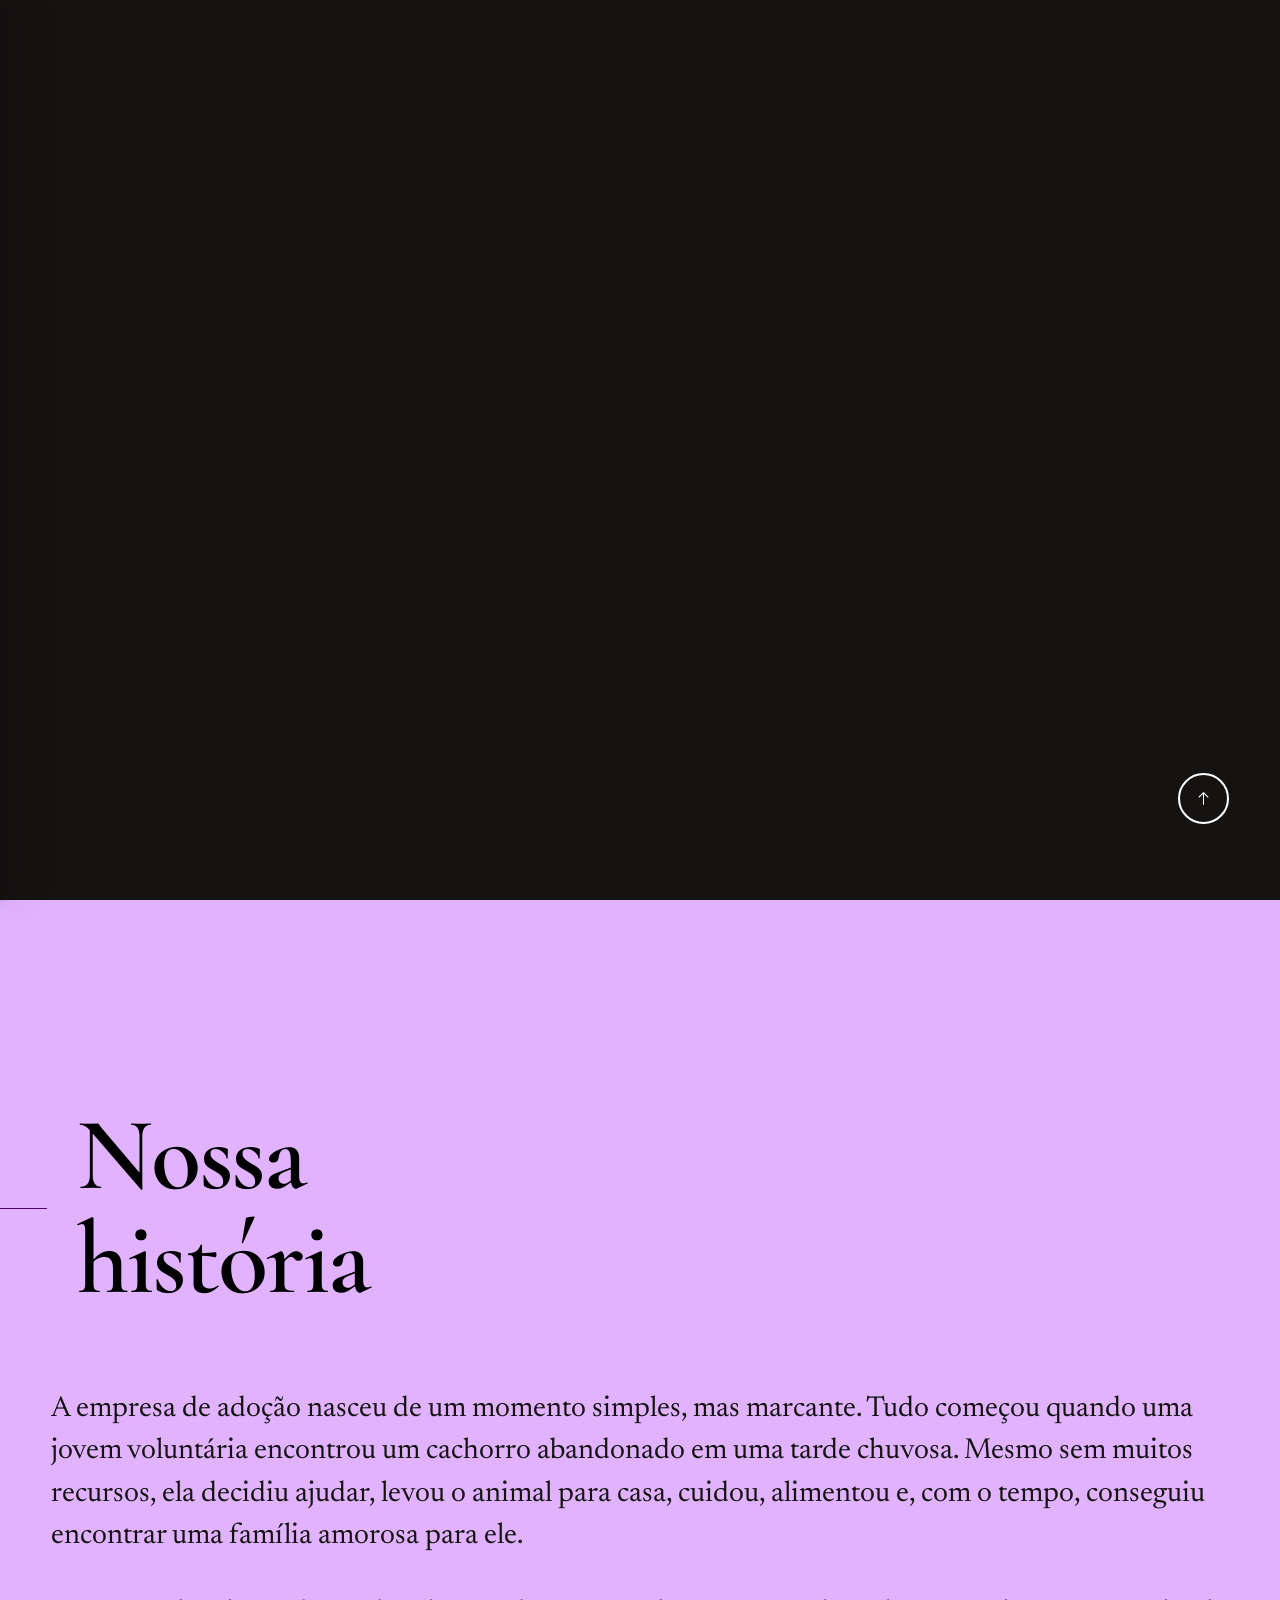
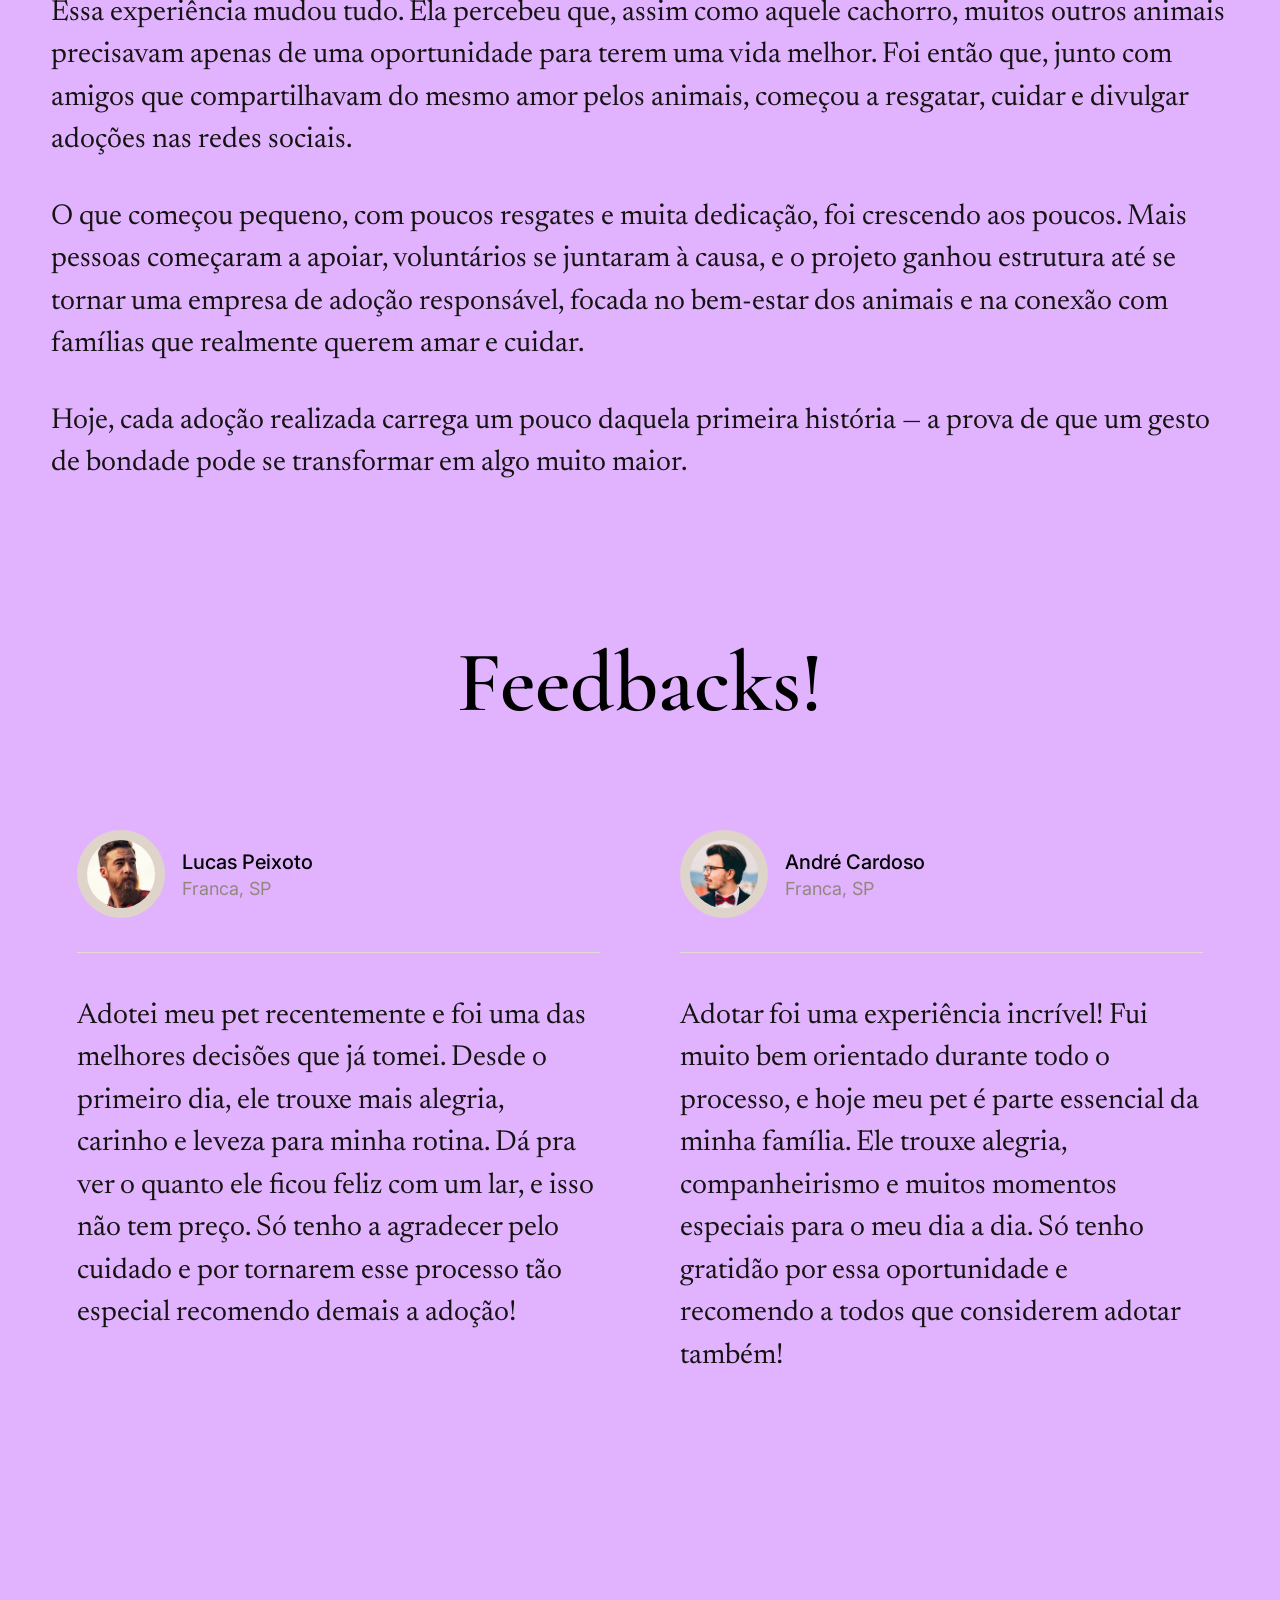
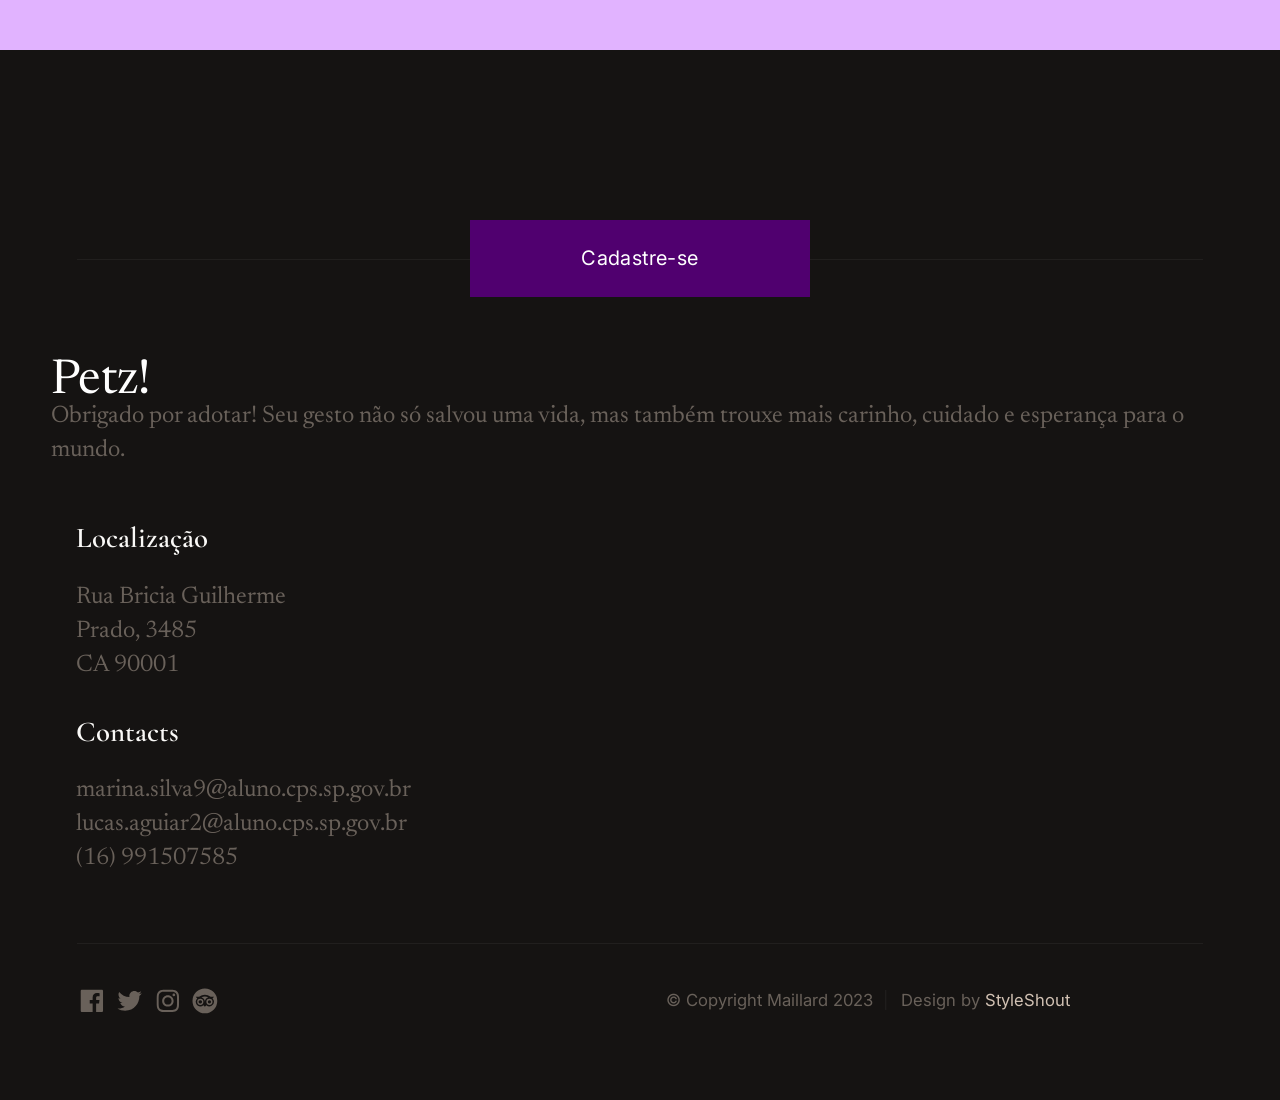
<file: index.html>
<!DOCTYPE html>
<html lang="en" class="no-js" >
<head>

    <!--- basic page needs
    ================================================== -->
    <meta charset="utf-8">
    <meta name="viewport" content="width=device-width, initial-scale=1">
    <title>Petz</title>

    <script>
        document.documentElement.classList.remove('no-js');
        document.documentElement.classList.add('js');
    </script>

    <!-- CSS
    ================================================== -->
    <link rel="stylesheet" href="css/vendor.css">
    <link rel="stylesheet" href="css/styles.css">

    <!-- favicons
    ================================================== -->
    <link rel="apple-touch-icon" sizes="180x180" href="pet.webp">
    <link rel="icon" type="image/png" sizes="32x32" href="pet.webp">
    <link rel="icon" type="image/png" sizes="16x16" href="pet.webp">
    <link rel="manifest" href="site.webmanifest">

</head>


<body id="top">

    
    <!-- preloader
    ================================================== -->
    <div id="preloader">
        <div id="loader" class="dots-fade">
            <div></div>
            <div></div>
            <div></div>
        </div>
    </div>   
    

    <!-- page wrap
    ================================================== -->
    <div id="page" class="s-pagewrap ss-home">

        <div class="menu-underlay"></div>

        <!-- # site header 
        ================================================== -->
        <header class="s-header">

            <div class="s-header__block">

                <a class="s-header__menu-toggle" href="#0"><span>Browse</span></a>

                <div class="s-header__cta">
                    <a href="reservations.html" class="btn btn--primary s-header__cta-btn">Cadastre-se</a>                        
                </div>

            </div> <!-- end s-header__block -->

            <nav class="s-header__nav">    

                <a href="#0" class="s-header__nav-close-btn" title="close"><span>Close</span></a>

                <h7>Petz!</h7>

                <ul class="s-header__nav-links">
                    <li class="current"><a href="index.html">Inicio</a></li>
                    <li><a href="reservations.html">Cadastro</a></li>
                </ul> <!-- s-header__nav-links -->    

                <div class="s-header__nav-bottom">

                    <h6>Telefone de contato: </h6>

                    <div class="s-header__booking">
                        <div class="s-header__booking-no"><a href="tel:+213123456">(16) 991507585</a></div>
                    </div>

                    <ul class="s-header__nav-social social-list">
                        <li>
                            <a href="#0">
                                <svg xmlns="http://www.w3.org/2000/svg" width="24" height="24" viewBox="0 0 24 24" style="fill:rgba(0, 0, 0, 1);transform:;-ms-filter:"><path d="M20,3H4C3.447,3,3,3.448,3,4v16c0,0.552,0.447,1,1,1h8.615v-6.96h-2.338v-2.725h2.338v-2c0-2.325,1.42-3.592,3.5-3.592 c0.699-0.002,1.399,0.034,2.095,0.107v2.42h-1.435c-1.128,0-1.348,0.538-1.348,1.325v1.735h2.697l-0.35,2.725h-2.348V21H20 c0.553,0,1-0.448,1-1V4C21,3.448,20.553,3,20,3z"></path></svg>
                                <span class="u-screen-reader-text">Facebook</span>
                            </a>
                        </li>
                        <li>
                            <a href="#0">
                                <svg xmlns="http://www.w3.org/2000/svg" width="24" height="24" viewBox="0 0 24 24" style="fill:rgba(0, 0, 0, 1);transform:;-ms-filter:"><path d="M19.633,7.997c0.013,0.175,0.013,0.349,0.013,0.523c0,5.325-4.053,11.461-11.46,11.461c-2.282,0-4.402-0.661-6.186-1.809 c0.324,0.037,0.636,0.05,0.973,0.05c1.883,0,3.616-0.636,5.001-1.721c-1.771-0.037-3.255-1.197-3.767-2.793 c0.249,0.037,0.499,0.062,0.761,0.062c0.361,0,0.724-0.05,1.061-0.137c-1.847-0.374-3.23-1.995-3.23-3.953v-0.05 c0.537,0.299,1.16,0.486,1.82,0.511C3.534,9.419,2.823,8.184,2.823,6.787c0-0.748,0.199-1.434,0.548-2.032 c1.983,2.443,4.964,4.04,8.306,4.215c-0.062-0.3-0.1-0.611-0.1-0.923c0-2.22,1.796-4.028,4.028-4.028 c1.16,0,2.207,0.486,2.943,1.272c0.91-0.175,1.782-0.512,2.556-0.973c-0.299,0.935-0.936,1.721-1.771,2.22 c0.811-0.088,1.597-0.312,2.319-0.624C21.104,6.712,20.419,7.423,19.633,7.997z"></path></svg>
                                <span class="u-screen-reader-text">Twitter</span>
                            </a>
                        </li>
                        <li>
                            <a href="#0">
                                <svg xmlns="http://www.w3.org/2000/svg" width="24" height="24" viewBox="0 0 24 24" style="fill:rgba(0, 0, 0, 1);transform:;-ms-filter:"><path d="M11.999,7.377c-2.554,0-4.623,2.07-4.623,4.623c0,2.554,2.069,4.624,4.623,4.624c2.552,0,4.623-2.07,4.623-4.624 C16.622,9.447,14.551,7.377,11.999,7.377L11.999,7.377z M11.999,15.004c-1.659,0-3.004-1.345-3.004-3.003 c0-1.659,1.345-3.003,3.004-3.003s3.002,1.344,3.002,3.003C15.001,13.659,13.658,15.004,11.999,15.004L11.999,15.004z"></path><circle cx="16.806" cy="7.207" r="1.078"></circle><path d="M20.533,6.111c-0.469-1.209-1.424-2.165-2.633-2.632c-0.699-0.263-1.438-0.404-2.186-0.42 c-0.963-0.042-1.268-0.054-3.71-0.054s-2.755,0-3.71,0.054C7.548,3.074,6.809,3.215,6.11,3.479C4.9,3.946,3.945,4.902,3.477,6.111 c-0.263,0.7-0.404,1.438-0.419,2.186c-0.043,0.962-0.056,1.267-0.056,3.71c0,2.442,0,2.753,0.056,3.71 c0.015,0.748,0.156,1.486,0.419,2.187c0.469,1.208,1.424,2.164,2.634,2.632c0.696,0.272,1.435,0.426,2.185,0.45 c0.963,0.042,1.268,0.055,3.71,0.055s2.755,0,3.71-0.055c0.747-0.015,1.486-0.157,2.186-0.419c1.209-0.469,2.164-1.424,2.633-2.633 c0.263-0.7,0.404-1.438,0.419-2.186c0.043-0.962,0.056-1.267,0.056-3.71s0-2.753-0.056-3.71C20.941,7.57,20.801,6.819,20.533,6.111z M19.315,15.643c-0.007,0.576-0.111,1.147-0.311,1.688c-0.305,0.787-0.926,1.409-1.712,1.711c-0.535,0.199-1.099,0.303-1.67,0.311 c-0.95,0.044-1.218,0.055-3.654,0.055c-2.438,0-2.687,0-3.655-0.055c-0.569-0.007-1.135-0.112-1.669-0.311 c-0.789-0.301-1.414-0.923-1.719-1.711c-0.196-0.534-0.302-1.099-0.311-1.669c-0.043-0.95-0.053-1.218-0.053-3.654 c0-2.437,0-2.686,0.053-3.655c0.007-0.576,0.111-1.146,0.311-1.687c0.305-0.789,0.93-1.41,1.719-1.712 c0.534-0.198,1.1-0.303,1.669-0.311c0.951-0.043,1.218-0.055,3.655-0.055c2.437,0,2.687,0,3.654,0.055 c0.571,0.007,1.135,0.112,1.67,0.311c0.786,0.303,1.407,0.925,1.712,1.712c0.196,0.534,0.302,1.099,0.311,1.669 c0.043,0.951,0.054,1.218,0.054,3.655c0,2.436,0,2.698-0.043,3.654H19.315z"></path></svg>
                                <span class="u-screen-reader-text">Instagram</span>
                            </a>
                        </li>
                        <li>
                            <a href="#0">
                                <svg xmlns="http://www.w3.org/2000/svg" width="24" height="24" viewBox="0 0 24 24" style="fill: rgba(0, 0, 0, 1);transform: ;msFilter:;"><path d="M8.31 10.28a2.5 2.5 0 1 0 2.5 2.49 2.5 2.5 0 0 0-2.5-2.49zm0 3.8a1.31 1.31 0 1 1 0-2.61 1.31 1.31 0 1 1 0 2.61zm7.38-3.8a2.5 2.5 0 1 0 2.5 2.49 2.5 2.5 0 0 0-2.5-2.49zM17 12.77a1.31 1.31 0 1 1-1.31-1.3 1.31 1.31 0 0 1 1.31 1.3z"></path><path d="M12 2a10 10 0 1 0 10 10A10 10 0 0 0 12 2zm7.38 10.77a3.69 3.69 0 0 1-6.2 2.71L12 16.77l-1.18-1.29a3.69 3.69 0 1 1-5-5.44l-1.2-1.3H7.3a8.33 8.33 0 0 1 9.41 0h2.67l-1.2 1.31a3.71 3.71 0 0 1 1.2 2.72z"></path><path d="M14.77 9.05a7.19 7.19 0 0 0-5.54 0A4.06 4.06 0 0 1 12 12.7a4.08 4.08 0 0 1 2.77-3.65z"></path></svg>
                                <span class="u-screen-reader-text">Tripadvisor</span>
                            </a>
                        </li>
                    </ul> 
                </div> <!-- s-header__nav-bottom -->  

            </nav> <!-- end s-header__nav -->

        </header> <!-- end s-header -->


        <!-- # intro
        ================================================== -->
        <section id="intro" class="s-intro">

            <div class="s-intro__bg"></div>

            <div class="row s-intro__content">
                <div class="column xl-12">

                    <div class="s-intro__pretitle">bem-vindo à</div>
                    <h1 class="s-intro__title">Petz!</h1>

                    <p class="s-intro__desc lead">
                    Escolha o seu mais novo amigo, e adote-o!!
                    </p>

                </div>                
            </div> <!-- s-intro__content -->     
            
            <div class="s-intro__scroll-down">
                <a href="#about" class="smoothscroll">
                    <span class="scroll-text u-screen-reader-text">Scroll Down</span>
                    <div class="scroll-icon">
                        <svg clip-rule="evenodd" fill-rule="evenodd" stroke-linejoin="round" stroke-miterlimit="2" viewBox="0 0 24 24" xmlns="http://www.w3.org/2000/svg"><path d="m5.214 14.522s4.505 4.502 6.259 6.255c.146.147.338.22.53.22s.384-.073.53-.22c1.754-1.752 6.249-6.244 6.249-6.244.144-.144.216-.334.217-.523 0-.193-.074-.386-.221-.534-.293-.293-.766-.294-1.057-.004l-4.968 4.968v-14.692c0-.414-.336-.75-.75-.75s-.75.336-.75.75v14.692l-4.979-4.978c-.289-.289-.761-.287-1.054.006-.148.148-.222.341-.221.534 0 .189.071.377.215.52z" fill-rule="nonzero"/></svg>
                    </div>
                </a>
            </div> <!-- s-intro__scroll-down -->

        </section> <!-- end s-intro -->


        <!-- # about
        ================================================== -->
        <section id="about" class="s-about">

            <div class="row s-about__content">
                <div class="column xl-12 s-about__content-grid grid-block">    
                    
                    <div class="s-about__content-header section-header">
                        <h2 class="text-display-title with-line">Nossa história</h2>                        
                            </div>
                    </div> <!-- end s-about__content-header -->      
                    
                    <div class="s-about__content-main">
                        
                        <p class="attention-getter">
                        A empresa de adoção nasceu de um momento simples, mas marcante. Tudo começou quando uma jovem voluntária encontrou um cachorro abandonado em uma tarde chuvosa. Mesmo sem muitos recursos, ela decidiu ajudar, levou o animal para casa, cuidou, alimentou e, com o tempo, conseguiu encontrar uma família amorosa para ele.
                        </p>
                        <p class="attention-getter">
                       Essa experiência mudou tudo. Ela percebeu que, assim como aquele cachorro, muitos outros animais precisavam apenas de uma oportunidade para terem uma vida melhor. 
                       Foi então que, junto com amigos que compartilhavam do mesmo amor pelos animais, começou a resgatar, cuidar e divulgar adoções nas redes sociais.
                        </p>                        
                        <p class="attention-getter">
                      O que começou pequeno, com poucos resgates e muita dedicação, foi crescendo aos poucos. 
                      Mais pessoas começaram a apoiar, voluntários se juntaram à causa, e o projeto ganhou estrutura até se tornar uma empresa de adoção responsável, 
                      focada no bem-estar dos animais e na conexão com famílias que realmente querem amar e cuidar.  
                        </p>
                        <p class="attention-getter">
                        Hoje, cada adoção realizada carrega um pouco daquela primeira história — 
                        a prova de que um gesto de bondade pode se transformar em algo muito maior.
                        </p>                                            

                    </div> <!-- end s-about-content-main -->  

                </div> <!-- end s-about__content-grid -->
            </div> <!--end s-about__content -->            
            
        </section> <!-- end s-about -->   


        <!-- # testimonials
        ================================================== -->
        <section id="testimonials" class="s-testimonials">

            <div class="row s-testimonials__content">
                <div class="column xl-12">

                    <h3 class="s-testimonials__title text-center">Feedbacks!</h3>
    
                    <div class="swiper-container s-testimonials__slider">    
                        <div class="swiper-wrapper">

                            <div class="s-testimonials__slide swiper-slide">
                                <div class="s-testimonials__author">
                                    <img src="images/avatars/user-02.jpg" alt="Author image" class="s-testimonials__avatar">
                                    <cite class="s-testimonials__cite">
                                        Lucas Peixoto
                                        <span>Franca, SP</span>
                                    </cite>
                                </div>
                                <p>
                                Adotei meu pet recentemente e foi uma das melhores decisões que já tomei.
                                 Desde o primeiro dia, ele trouxe mais alegria, carinho e leveza para minha rotina. 
                                 Dá pra ver o quanto ele ficou feliz com um lar, e isso não tem preço. 
                                 Só tenho a agradecer pelo cuidado e por tornarem esse processo tão especial
                                recomendo demais a adoção!
                                </p>
                            </div> <!-- end s-testimonials__slide -->
            
                            <div class="s-testimonials__slide swiper-slide">
                                <div class="s-testimonials__author">
                                    <img src="images/avatars/user-03.jpg" alt="Author image" class="s-testimonials__avatar">
                                    <cite class="s-testimonials__cite">
                                        André Cardoso
                                        <span>Franca, SP</span>
                                    </cite>
                                </div>
                                <p>
                              Adotar foi uma experiência incrível! 
                              Fui muito bem orientado durante todo o processo, e hoje meu pet é parte essencial da minha família. 
                              Ele trouxe alegria, companheirismo e muitos momentos especiais para o meu dia a dia. 
                              Só tenho gratidão por essa oportunidade e recomendo a todos que considerem adotar também!
                                </p>
                            </div> <!-- end s-testimonials__slide -->
    
                        <div class="swiper-pagination"></div>
    
                    </div> <!-- end s-testimonials__slider -->
    
                </div> <!-- end column -->
            </div> <!-- end s-testimonials__content -->

        </section> <!-- end s-testimonials --> 


        <!-- # footer 
        ================================================== -->
        <footer id="footer" class="s-footer">  
            
            <div class="row s-footer__top row-x-center">
                <div class="column xl-4 lg-6 tab-8 mob-12">
                    <a href="reservations.html" class="btn btn--primary btn--large u-fullwidth">Cadastre-se</a>
                </div>
            </div>

            <div class="row s-footer__main-content">
                <h7>Petz!</h7>
                <div class="column xl-6 md-12 s-footer__block s-footer__about"> 
                    
                    </div>  

                    <p>
                    Obrigado por adotar!
                    Seu gesto não só salvou uma vida, mas também trouxe mais carinho, cuidado e esperança para o mundo.
                    </p>               
                </div> <!-- end s-footer__about -->

                <div class="column xl-6 md-12 s-footer__block s-footer__info">
                    <div class="row">
                        <div class="column xl-6 lg-12">
                            <h5>Localização</h5>
                            <p>
                            Rua Bricia Guilherme Prado, 3485 <br>
                            CA 90001
                            </p>
                        </div>
                        <div class="column">                   
                             <h5>Contacts</h5>
                            <ul class="link-list">
                                <li><a href="mailto:#0">marina.silva9@aluno.cps.sp.gov.br</a></li>
                                <li><a href="mailto:#0">lucas.aguiar2@aluno.cps.sp.gov.br</a></li>
                                <li><a href="tel:+2135551212">(16) 991507585</a></li>
                            </ul> 
                        </div>
                    </div>                    
                </div> <!-- end s-footer__info -->

            </div> <!-- end  s-footer__main-content -->                 
            
            <div class="row s-footer__bottom">
                
                <div class="column xl-6 lg-12">
                    <ul class="s-footer__social social-list">
                        <li>
                            <a href="#0">
                                <svg xmlns="http://www.w3.org/2000/svg" width="24" height="24" viewBox="0 0 24 24" style="fill:rgba(0, 0, 0, 1);transform:;-ms-filter:"><path d="M20,3H4C3.447,3,3,3.448,3,4v16c0,0.552,0.447,1,1,1h8.615v-6.96h-2.338v-2.725h2.338v-2c0-2.325,1.42-3.592,3.5-3.592 c0.699-0.002,1.399,0.034,2.095,0.107v2.42h-1.435c-1.128,0-1.348,0.538-1.348,1.325v1.735h2.697l-0.35,2.725h-2.348V21H20 c0.553,0,1-0.448,1-1V4C21,3.448,20.553,3,20,3z"></path></svg>
                                <span class="u-screen-reader-text">Facebook</span>
                            </a>
                        </li>
                        <li>
                            <a href="#0">
                                <svg xmlns="http://www.w3.org/2000/svg" width="24" height="24" viewBox="0 0 24 24" style="fill:rgba(0, 0, 0, 1);transform:;-ms-filter:"><path d="M19.633,7.997c0.013,0.175,0.013,0.349,0.013,0.523c0,5.325-4.053,11.461-11.46,11.461c-2.282,0-4.402-0.661-6.186-1.809 c0.324,0.037,0.636,0.05,0.973,0.05c1.883,0,3.616-0.636,5.001-1.721c-1.771-0.037-3.255-1.197-3.767-2.793 c0.249,0.037,0.499,0.062,0.761,0.062c0.361,0,0.724-0.05,1.061-0.137c-1.847-0.374-3.23-1.995-3.23-3.953v-0.05 c0.537,0.299,1.16,0.486,1.82,0.511C3.534,9.419,2.823,8.184,2.823,6.787c0-0.748,0.199-1.434,0.548-2.032 c1.983,2.443,4.964,4.04,8.306,4.215c-0.062-0.3-0.1-0.611-0.1-0.923c0-2.22,1.796-4.028,4.028-4.028 c1.16,0,2.207,0.486,2.943,1.272c0.91-0.175,1.782-0.512,2.556-0.973c-0.299,0.935-0.936,1.721-1.771,2.22 c0.811-0.088,1.597-0.312,2.319-0.624C21.104,6.712,20.419,7.423,19.633,7.997z"></path></svg>
                                <span class="u-screen-reader-text">Twitter</span>
                            </a>
                        </li>
                        <li>
                            <a href="#0">
                                <svg xmlns="http://www.w3.org/2000/svg" width="24" height="24" viewBox="0 0 24 24" style="fill:rgba(0, 0, 0, 1);transform:;-ms-filter:"><path d="M11.999,7.377c-2.554,0-4.623,2.07-4.623,4.623c0,2.554,2.069,4.624,4.623,4.624c2.552,0,4.623-2.07,4.623-4.624 C16.622,9.447,14.551,7.377,11.999,7.377L11.999,7.377z M11.999,15.004c-1.659,0-3.004-1.345-3.004-3.003 c0-1.659,1.345-3.003,3.004-3.003s3.002,1.344,3.002,3.003C15.001,13.659,13.658,15.004,11.999,15.004L11.999,15.004z"></path><circle cx="16.806" cy="7.207" r="1.078"></circle><path d="M20.533,6.111c-0.469-1.209-1.424-2.165-2.633-2.632c-0.699-0.263-1.438-0.404-2.186-0.42 c-0.963-0.042-1.268-0.054-3.71-0.054s-2.755,0-3.71,0.054C7.548,3.074,6.809,3.215,6.11,3.479C4.9,3.946,3.945,4.902,3.477,6.111 c-0.263,0.7-0.404,1.438-0.419,2.186c-0.043,0.962-0.056,1.267-0.056,3.71c0,2.442,0,2.753,0.056,3.71 c0.015,0.748,0.156,1.486,0.419,2.187c0.469,1.208,1.424,2.164,2.634,2.632c0.696,0.272,1.435,0.426,2.185,0.45 c0.963,0.042,1.268,0.055,3.71,0.055s2.755,0,3.71-0.055c0.747-0.015,1.486-0.157,2.186-0.419c1.209-0.469,2.164-1.424,2.633-2.633 c0.263-0.7,0.404-1.438,0.419-2.186c0.043-0.962,0.056-1.267,0.056-3.71s0-2.753-0.056-3.71C20.941,7.57,20.801,6.819,20.533,6.111z M19.315,15.643c-0.007,0.576-0.111,1.147-0.311,1.688c-0.305,0.787-0.926,1.409-1.712,1.711c-0.535,0.199-1.099,0.303-1.67,0.311 c-0.95,0.044-1.218,0.055-3.654,0.055c-2.438,0-2.687,0-3.655-0.055c-0.569-0.007-1.135-0.112-1.669-0.311 c-0.789-0.301-1.414-0.923-1.719-1.711c-0.196-0.534-0.302-1.099-0.311-1.669c-0.043-0.95-0.053-1.218-0.053-3.654 c0-2.437,0-2.686,0.053-3.655c0.007-0.576,0.111-1.146,0.311-1.687c0.305-0.789,0.93-1.41,1.719-1.712 c0.534-0.198,1.1-0.303,1.669-0.311c0.951-0.043,1.218-0.055,3.655-0.055c2.437,0,2.687,0,3.654,0.055 c0.571,0.007,1.135,0.112,1.67,0.311c0.786,0.303,1.407,0.925,1.712,1.712c0.196,0.534,0.302,1.099,0.311,1.669 c0.043,0.951,0.054,1.218,0.054,3.655c0,2.436,0,2.698-0.043,3.654H19.315z"></path></svg>
                                <span class="u-screen-reader-text">Instagram</span>
                            </a>
                        </li>
                        <li>
                            <a href="#0">
                                <svg xmlns="http://www.w3.org/2000/svg" width="24" height="24" viewBox="0 0 24 24" style="fill: rgba(0, 0, 0, 1);transform: ;msFilter:;"><path d="M8.31 10.28a2.5 2.5 0 1 0 2.5 2.49 2.5 2.5 0 0 0-2.5-2.49zm0 3.8a1.31 1.31 0 1 1 0-2.61 1.31 1.31 0 1 1 0 2.61zm7.38-3.8a2.5 2.5 0 1 0 2.5 2.49 2.5 2.5 0 0 0-2.5-2.49zM17 12.77a1.31 1.31 0 1 1-1.31-1.3 1.31 1.31 0 0 1 1.31 1.3z"></path><path d="M12 2a10 10 0 1 0 10 10A10 10 0 0 0 12 2zm7.38 10.77a3.69 3.69 0 0 1-6.2 2.71L12 16.77l-1.18-1.29a3.69 3.69 0 1 1-5-5.44l-1.2-1.3H7.3a8.33 8.33 0 0 1 9.41 0h2.67l-1.2 1.31a3.71 3.71 0 0 1 1.2 2.72z"></path><path d="M14.77 9.05a7.19 7.19 0 0 0-5.54 0A4.06 4.06 0 0 1 12 12.7a4.08 4.08 0 0 1 2.77-3.65z"></path></svg>
                                <span class="u-screen-reader-text">Tripadvisor</span>
                            </a>
                        </li>
                    </ul> 
                </div> <!-- end section-footer__social -->

                <div class="column xl-6 lg-12">
                    <p class="ss-copyright">
                        <span>© Copyright Maillard 2023</span> 
                        <span>Design by <a href="https://styleshout.com/">StyleShout</a></span>
                    </p>
                </div>

            </div> <!-- end section-footer__bottom -->          

            <div class="ss-go-top">
                <a class="smoothscroll" title="Back to Top" href="#top">                 
                    <svg clip-rule="evenodd" fill-rule="evenodd" stroke-linejoin="round" stroke-miterlimit="2" viewBox="0 0 24 24" xmlns="http://www.w3.org/2000/svg"><path d="m14.523 18.787s4.501-4.505 6.255-6.26c.146-.146.219-.338.219-.53s-.073-.383-.219-.53c-1.753-1.754-6.255-6.258-6.255-6.258-.144-.145-.334-.217-.524-.217-.193 0-.385.074-.532.221-.293.292-.295.766-.004 1.056l4.978 4.978h-14.692c-.414 0-.75.336-.75.75s.336.75.75.75h14.692l-4.979 4.979c-.289.289-.286.762.006 1.054.148.148.341.222.533.222.19 0 .378-.072.522-.215z" fill-rule="nonzero"/></svg>
                </a>                                
                <span>Back To Top</span>   
            </div> <!-- end ss-go-top -->
            
        </footer> <!-- end s-footer -->

    </div> <!-- end page-wrap -->


    <!-- Java Script
    ================================================== -->
    <script src="js/plugins.js"></script>
    <script src="js/main.js"></script>

</body>
</html>
</file>
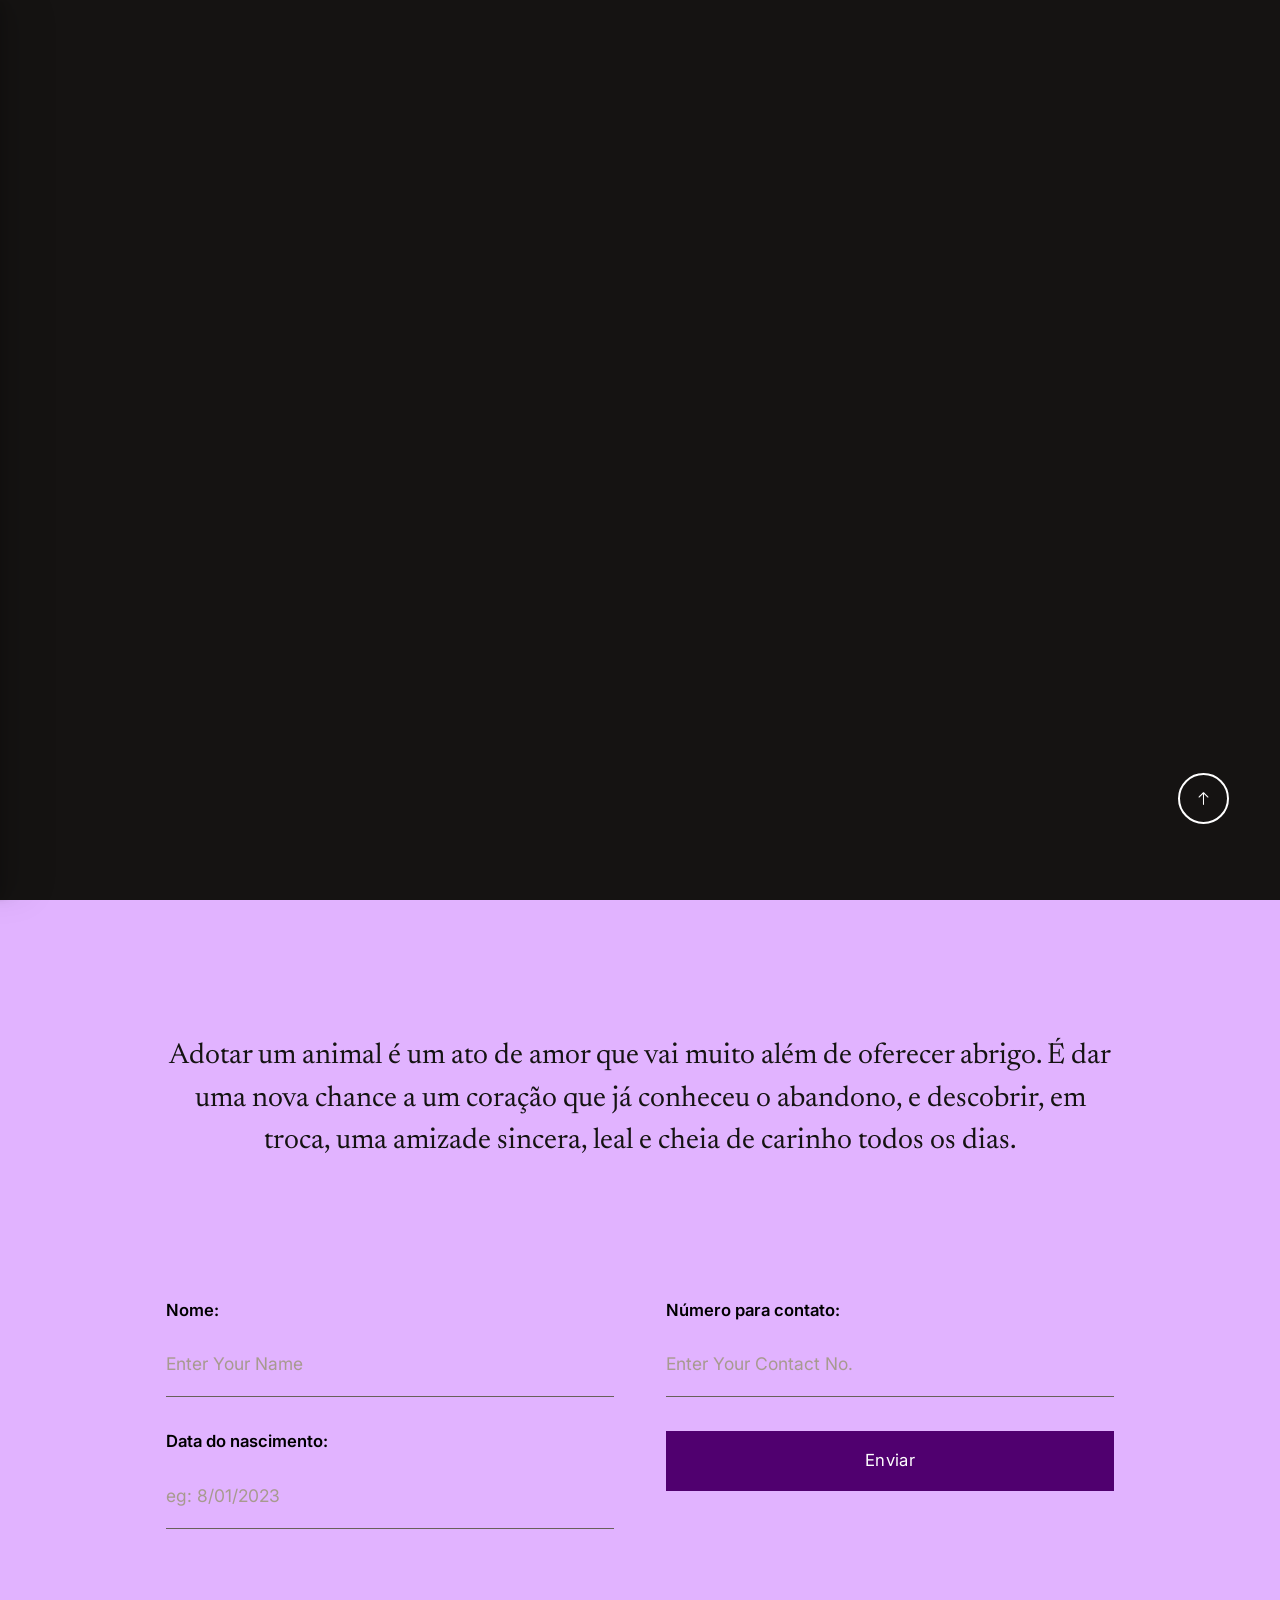
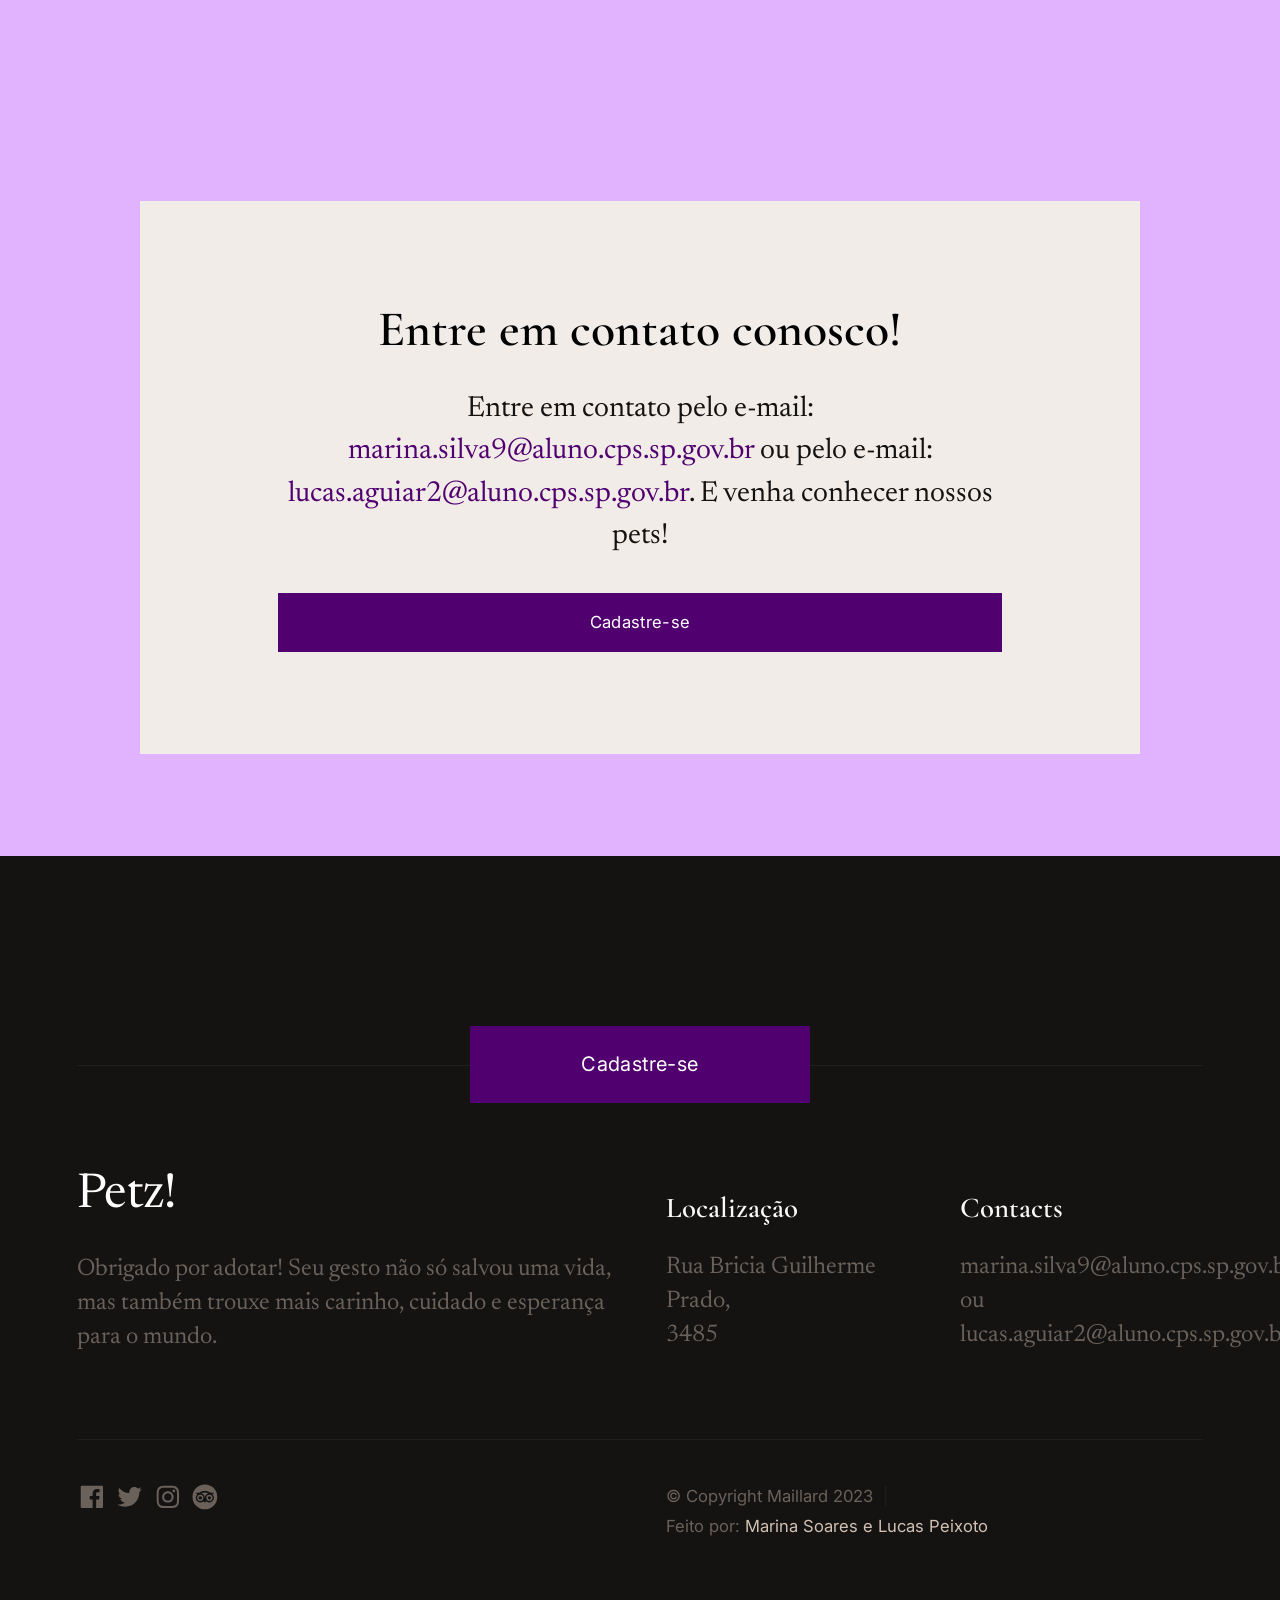
<file: reservations.html>
<!DOCTYPE html>
<html lang="en" class="no-js" >
<head>

    <!--- basic page needs
    ================================================== -->
    <meta charset="utf-8">
    <meta name="viewport" content="width=device-width, initial-scale=1">
    <title>Adotar</title>

    <script>
        document.documentElement.classList.remove('no-js');
        document.documentElement.classList.add('js');
    </script>

    <!-- CSS
    ================================================== -->
    <link rel="stylesheet" href="css/vendor.css">
    <link rel="stylesheet" href="css/styles.css">

    <!-- favicons
    ================================================== -->
    <link rel="apple-touch-icon" sizes="180x180" href="pet.webp">
    <link rel="icon" type="image/png" sizes="32x32" href="pet.webp">
    <link rel="icon" type="image/png" sizes="16x16" href="pet.webp">
    <link rel="manifest" href="site.webmanifest">

</head>


<body id="top">

    
    <!-- preloader
    ================================================== -->
    <div id="preloader">
        <div id="loader" class="dots-fade">
            <div></div>
            <div></div>
            <div></div>
        </div>
    </div>   
    

    <!-- page wrap
    ================================================== -->
    <div id="page" class="s-pagewrap ss-home">

        <div class="menu-underlay"></div>

        <!-- # site header 
        ================================================== -->
        <header class="s-header">

            <div class="s-header__block">

                <a class="s-header__menu-toggle" href="#0"><span>Browse</span></a>

                <div class="s-header__cta">
                    <a href="reservations.html" class="btn btn--primary s-header__cta-btn">Cadastre-se</a>                        
                </div>

            </div> <!-- end s-header__block -->

            <nav class="s-header__nav">    

                <a href="#0" class="s-header__nav-close-btn" title="close"><span>Close</span></a>

                <h7>Petz!</h7>

                <ul class="s-header__nav-links">
                    <li class="current"><a href="index.html">Inicio</a></li>
                    <li><a href="reservations.html">Cadastro</a></li>
                </ul> <!-- s-header__nav-links -->    

                <div class="s-header__nav-bottom">

                    <h6>Telefone de contato: </h6>

                    <div class="s-header__booking">
                        <div class="s-header__booking-no"><a href="tel:+213123456">(16) 991507585</a></div>
                    </div>

                    <ul class="s-header__nav-social social-list">
                        <li>
                            <a href="#0">
                                <svg xmlns="http://www.w3.org/2000/svg" width="24" height="24" viewBox="0 0 24 24" style="fill:rgba(0, 0, 0, 1);transform:;-ms-filter:"><path d="M20,3H4C3.447,3,3,3.448,3,4v16c0,0.552,0.447,1,1,1h8.615v-6.96h-2.338v-2.725h2.338v-2c0-2.325,1.42-3.592,3.5-3.592 c0.699-0.002,1.399,0.034,2.095,0.107v2.42h-1.435c-1.128,0-1.348,0.538-1.348,1.325v1.735h2.697l-0.35,2.725h-2.348V21H20 c0.553,0,1-0.448,1-1V4C21,3.448,20.553,3,20,3z"></path></svg>
                                <span class="u-screen-reader-text">Facebook</span>
                            </a>
                        </li>
                        <li>
                            <a href="#0">
                                <svg xmlns="http://www.w3.org/2000/svg" width="24" height="24" viewBox="0 0 24 24" style="fill:rgba(0, 0, 0, 1);transform:;-ms-filter:"><path d="M19.633,7.997c0.013,0.175,0.013,0.349,0.013,0.523c0,5.325-4.053,11.461-11.46,11.461c-2.282,0-4.402-0.661-6.186-1.809 c0.324,0.037,0.636,0.05,0.973,0.05c1.883,0,3.616-0.636,5.001-1.721c-1.771-0.037-3.255-1.197-3.767-2.793 c0.249,0.037,0.499,0.062,0.761,0.062c0.361,0,0.724-0.05,1.061-0.137c-1.847-0.374-3.23-1.995-3.23-3.953v-0.05 c0.537,0.299,1.16,0.486,1.82,0.511C3.534,9.419,2.823,8.184,2.823,6.787c0-0.748,0.199-1.434,0.548-2.032 c1.983,2.443,4.964,4.04,8.306,4.215c-0.062-0.3-0.1-0.611-0.1-0.923c0-2.22,1.796-4.028,4.028-4.028 c1.16,0,2.207,0.486,2.943,1.272c0.91-0.175,1.782-0.512,2.556-0.973c-0.299,0.935-0.936,1.721-1.771,2.22 c0.811-0.088,1.597-0.312,2.319-0.624C21.104,6.712,20.419,7.423,19.633,7.997z"></path></svg>
                                <span class="u-screen-reader-text">Twitter</span>
                            </a>
                        </li>
                        <li>
                            <a href="#0">
                                <svg xmlns="http://www.w3.org/2000/svg" width="24" height="24" viewBox="0 0 24 24" style="fill:rgba(0, 0, 0, 1);transform:;-ms-filter:"><path d="M11.999,7.377c-2.554,0-4.623,2.07-4.623,4.623c0,2.554,2.069,4.624,4.623,4.624c2.552,0,4.623-2.07,4.623-4.624 C16.622,9.447,14.551,7.377,11.999,7.377L11.999,7.377z M11.999,15.004c-1.659,0-3.004-1.345-3.004-3.003 c0-1.659,1.345-3.003,3.004-3.003s3.002,1.344,3.002,3.003C15.001,13.659,13.658,15.004,11.999,15.004L11.999,15.004z"></path><circle cx="16.806" cy="7.207" r="1.078"></circle><path d="M20.533,6.111c-0.469-1.209-1.424-2.165-2.633-2.632c-0.699-0.263-1.438-0.404-2.186-0.42 c-0.963-0.042-1.268-0.054-3.71-0.054s-2.755,0-3.71,0.054C7.548,3.074,6.809,3.215,6.11,3.479C4.9,3.946,3.945,4.902,3.477,6.111 c-0.263,0.7-0.404,1.438-0.419,2.186c-0.043,0.962-0.056,1.267-0.056,3.71c0,2.442,0,2.753,0.056,3.71 c0.015,0.748,0.156,1.486,0.419,2.187c0.469,1.208,1.424,2.164,2.634,2.632c0.696,0.272,1.435,0.426,2.185,0.45 c0.963,0.042,1.268,0.055,3.71,0.055s2.755,0,3.71-0.055c0.747-0.015,1.486-0.157,2.186-0.419c1.209-0.469,2.164-1.424,2.633-2.633 c0.263-0.7,0.404-1.438,0.419-2.186c0.043-0.962,0.056-1.267,0.056-3.71s0-2.753-0.056-3.71C20.941,7.57,20.801,6.819,20.533,6.111z M19.315,15.643c-0.007,0.576-0.111,1.147-0.311,1.688c-0.305,0.787-0.926,1.409-1.712,1.711c-0.535,0.199-1.099,0.303-1.67,0.311 c-0.95,0.044-1.218,0.055-3.654,0.055c-2.438,0-2.687,0-3.655-0.055c-0.569-0.007-1.135-0.112-1.669-0.311 c-0.789-0.301-1.414-0.923-1.719-1.711c-0.196-0.534-0.302-1.099-0.311-1.669c-0.043-0.95-0.053-1.218-0.053-3.654 c0-2.437,0-2.686,0.053-3.655c0.007-0.576,0.111-1.146,0.311-1.687c0.305-0.789,0.93-1.41,1.719-1.712 c0.534-0.198,1.1-0.303,1.669-0.311c0.951-0.043,1.218-0.055,3.655-0.055c2.437,0,2.687,0,3.654,0.055 c0.571,0.007,1.135,0.112,1.67,0.311c0.786,0.303,1.407,0.925,1.712,1.712c0.196,0.534,0.302,1.099,0.311,1.669 c0.043,0.951,0.054,1.218,0.054,3.655c0,2.436,0,2.698-0.043,3.654H19.315z"></path></svg>
                                <span class="u-screen-reader-text">Instagram</span>
                            </a>
                        </li>
                        <li>
                            <a href="#0">
                                <svg xmlns="http://www.w3.org/2000/svg" width="24" height="24" viewBox="0 0 24 24" style="fill: rgba(0, 0, 0, 1);transform: ;msFilter:;"><path d="M8.31 10.28a2.5 2.5 0 1 0 2.5 2.49 2.5 2.5 0 0 0-2.5-2.49zm0 3.8a1.31 1.31 0 1 1 0-2.61 1.31 1.31 0 1 1 0 2.61zm7.38-3.8a2.5 2.5 0 1 0 2.5 2.49 2.5 2.5 0 0 0-2.5-2.49zM17 12.77a1.31 1.31 0 1 1-1.31-1.3 1.31 1.31 0 0 1 1.31 1.3z"></path><path d="M12 2a10 10 0 1 0 10 10A10 10 0 0 0 12 2zm7.38 10.77a3.69 3.69 0 0 1-6.2 2.71L12 16.77l-1.18-1.29a3.69 3.69 0 1 1-5-5.44l-1.2-1.3H7.3a8.33 8.33 0 0 1 9.41 0h2.67l-1.2 1.31a3.71 3.71 0 0 1 1.2 2.72z"></path><path d="M14.77 9.05a7.19 7.19 0 0 0-5.54 0A4.06 4.06 0 0 1 12 12.7a4.08 4.08 0 0 1 2.77-3.65z"></path></svg>
                                <span class="u-screen-reader-text">Tripadvisor</span>
                            </a>
                        </li>
                    </ul> 
                </div> <!-- s-header__nav-bottom -->  

            </nav> <!-- end s-header__nav -->

        </header> <!-- end s-header -->


        <!-- # intro
        ================================================== -->
        <section id="intro" class="s-intro">

            <div class="s-intro__bg"></div>

            <div class="row s-intro__content">
                <div class="column xl-12">

                    <div class="s-intro__pretitle">bem-vindo à página de cadastro da</div>
                    <h1 class="s-intro__title">Petz!</h1>

                    <p class="s-intro__desc lead">
                    Escolha o seu mais novo amigo, e adote-o!!
                    </p>

                </div>                
            </div> <!-- s-intro__content -->     
            
            <div class="s-intro__scroll-down">
                <a href="#about" class="smoothscroll">
                    <span class="scroll-text u-screen-reader-text">Scroll Down</span>
                    <div class="scroll-icon">
                        <svg clip-rule="evenodd" fill-rule="evenodd" stroke-linejoin="round" stroke-miterlimit="2" viewBox="0 0 24 24" xmlns="http://www.w3.org/2000/svg"><path d="m5.214 14.522s4.505 4.502 6.259 6.255c.146.147.338.22.53.22s.384-.073.53-.22c1.754-1.752 6.249-6.244 6.249-6.244.144-.144.216-.334.217-.523 0-.193-.074-.386-.221-.534-.293-.293-.766-.294-1.057-.004l-4.968 4.968v-14.692c0-.414-.336-.75-.75-.75s-.75.336-.75.75v14.692l-4.979-4.978c-.289-.289-.761-.287-1.054.006-.148.148-.222.341-.221.534 0 .189.071.377.215.52z" fill-rule="nonzero"/></svg>
                    </div>
                </a>
            </div> <!-- s-intro__scroll-down -->

        </section> <!-- end s-intro -->

            <!-- ## pagecontent -->
            <section class="s-pagecontent pagecontent">

                <div class="row width-narrower pageintro text-center">
                    <div class="column xl-12">
                        <p class="lead">
                            Adotar um animal é um ato de amor que vai muito além de oferecer abrigo.
                            É dar uma nova chance a um coração que já conheceu o abandono, e descobrir, em troca,
                            uma amizade sincera, leal e cheia de carinho todos os dias.
                    </div>
                </div> <!-- end pageintro -->

                <div class="row width-narrower content-block">
                    <div class="column xl-12">

                        <form name="rform" id="rform" class="reservation-form" method="post" action=""
                            autocomplete="off">
                            <fieldset class="row">

                                <div class="column xl-6 tab-12">
                                    <label for="rname">Nome: </label>
                                    <input type="text" name="rame" id="rname" class="u-fullwidth"
                                        placeholder="Enter Your Name" value="">
                                </div>

                                <div class="column xl-6 tab-12">
                                    <label for="rphone">Número para contato: </label>
                                    <input type="tel" name="rphone" id="rphone" class="u-fullwidth"
                                        placeholder="Enter Your Contact No." value="">
                                </div>

                                <div class="column xl-6 tab-12">
                                    <label for="rdate">Data do nascimento: </label>
                                    <input type="text" name="rdate" id="rdate" class="u-fullwidth"
                                        placeholder="eg: 8/01/2023" value="">
                                </div>

                                <div class="column xl-6 tab-12">
                                    <input name="submit" id="submit"
                                        class="btn btn--primary btn-wide btn--large u-fullwidth"
                                        value="Enviar" type="submit">
                                </div>
                    </div>
                </div>
                </fieldset>
                </form>

    </div>
    </div> <!-- end content-block -->

    <div class="row width-narrower row-x-center content-block content-block--grey cta-block">
        <div class="column xl-10 mob-12">
            <h3>Entre em contato conosco!</h3>
            <p class="attention-getter">
                Entre em contato pelo e-mail: <a target="_blank">marina.silva9@aluno.cps.sp.gov.br</a> ou pelo e-mail:
                <a target="_blank">lucas.aguiar2@aluno.cps.sp.gov.br</a>.
                E venha conhecer nossos pets!
            </p>
            <a href="https://www.opentable.com/" target="_blank" class="btn btn--primary u-fullwidth">Cadastre-se</a>
        </div>
    </div> <!-- end content-block -->

    </section> <!-- pagecontent -->

    </article> <!-- end main content -->


    <!-- # gallery
        ================================================== -->
    <section <!-- # footer==================================================-->
        <footer id="footer" class="s-footer">

            <div class="row s-footer__top row-x-center">
                <div class="column xl-4 lg-6 tab-8 mob-12">
                    <a href="reservations.html" class="btn btn--primary btn--large u-fullwidth">Cadastre-se</a>
                </div>
            </div>

            <div class="row s-footer__main-content">

                <div class="column xl-6 md-12 s-footer__block s-footer__about">
                    <div class="s-footer__logo">
                        <h7>Petz!</h7>
                    </div>

                    <p>

                        Obrigado por adotar!
                        Seu gesto não só salvou uma vida, mas também trouxe mais carinho, cuidado e esperança para o
                        mundo.

                    </p>
                </div> <!-- end s-footer__about -->

                <div class="column xl-6 md-12 s-footer__block s-footer__info">
                    <div class="row">
                        <div class="column xl-6 lg-12">
                            <h5>Localização</h5>
                            <p>
                                Rua Bricia Guilherme Prado, <br>
                                3485
                            </p>
                        </div>
                        <div class="column xl-6 lg-12">
                            <h5>Contacts</h5>
                            <ul class="link-list">
                                <li><a href="mailto:#0">marina.silva9@aluno.cps.sp.gov.br <br>
                                        ou lucas.aguiar2@aluno.cps.sp.gov.br</a></li>
                            </ul>
                        </div>
                    </div>
                </div> <!-- end s-footer__info -->

            </div> <!-- end  s-footer__main-content -->


            <div class="row s-footer__bottom">

                <div class="column xl-6 lg-12">
                    <ul class="s-footer__social social-list">
                        <li>
                            <a href="#0">
                                <svg xmlns="http://www.w3.org/2000/svg" width="24" height="24" viewBox="0 0 24 24"
                                    style="fill:rgba(0, 0, 0, 1);transform:;-ms-filter:">
                                    <path
                                        d="M20,3H4C3.447,3,3,3.448,3,4v16c0,0.552,0.447,1,1,1h8.615v-6.96h-2.338v-2.725h2.338v-2c0-2.325,1.42-3.592,3.5-3.592 c0.699-0.002,1.399,0.034,2.095,0.107v2.42h-1.435c-1.128,0-1.348,0.538-1.348,1.325v1.735h2.697l-0.35,2.725h-2.348V21H20 c0.553,0,1-0.448,1-1V4C21,3.448,20.553,3,20,3z">
                                    </path>
                                </svg>
                                <span class="u-screen-reader-text">Facebook</span>
                            </a>
                        </li>
                        <li>
                            <a href="#0">
                                <svg xmlns="http://www.w3.org/2000/svg" width="24" height="24" viewBox="0 0 24 24"
                                    style="fill:rgba(0, 0, 0, 1);transform:;-ms-filter:">
                                    <path
                                        d="M19.633,7.997c0.013,0.175,0.013,0.349,0.013,0.523c0,5.325-4.053,11.461-11.46,11.461c-2.282,0-4.402-0.661-6.186-1.809 c0.324,0.037,0.636,0.05,0.973,0.05c1.883,0,3.616-0.636,5.001-1.721c-1.771-0.037-3.255-1.197-3.767-2.793 c0.249,0.037,0.499,0.062,0.761,0.062c0.361,0,0.724-0.05,1.061-0.137c-1.847-0.374-3.23-1.995-3.23-3.953v-0.05 c0.537,0.299,1.16,0.486,1.82,0.511C3.534,9.419,2.823,8.184,2.823,6.787c0-0.748,0.199-1.434,0.548-2.032 c1.983,2.443,4.964,4.04,8.306,4.215c-0.062-0.3-0.1-0.611-0.1-0.923c0-2.22,1.796-4.028,4.028-4.028 c1.16,0,2.207,0.486,2.943,1.272c0.91-0.175,1.782-0.512,2.556-0.973c-0.299,0.935-0.936,1.721-1.771,2.22 c0.811-0.088,1.597-0.312,2.319-0.624C21.104,6.712,20.419,7.423,19.633,7.997z">
                                    </path>
                                </svg>
                                <span class="u-screen-reader-text">Twitter</span>
                            </a>
                        </li>
                        <li>
                            <a href="#0">
                                <svg xmlns="http://www.w3.org/2000/svg" width="24" height="24" viewBox="0 0 24 24"
                                    style="fill:rgba(0, 0, 0, 1);transform:;-ms-filter:">
                                    <path
                                        d="M11.999,7.377c-2.554,0-4.623,2.07-4.623,4.623c0,2.554,2.069,4.624,4.623,4.624c2.552,0,4.623-2.07,4.623-4.624 C16.622,9.447,14.551,7.377,11.999,7.377L11.999,7.377z M11.999,15.004c-1.659,0-3.004-1.345-3.004-3.003 c0-1.659,1.345-3.003,3.004-3.003s3.002,1.344,3.002,3.003C15.001,13.659,13.658,15.004,11.999,15.004L11.999,15.004z">
                                    </path>
                                    <circle cx="16.806" cy="7.207" r="1.078"></circle>
                                    <path
                                        d="M20.533,6.111c-0.469-1.209-1.424-2.165-2.633-2.632c-0.699-0.263-1.438-0.404-2.186-0.42 c-0.963-0.042-1.268-0.054-3.71-0.054s-2.755,0-3.71,0.054C7.548,3.074,6.809,3.215,6.11,3.479C4.9,3.946,3.945,4.902,3.477,6.111 c-0.263,0.7-0.404,1.438-0.419,2.186c-0.043,0.962-0.056,1.267-0.056,3.71c0,2.442,0,2.753,0.056,3.71 c0.015,0.748,0.156,1.486,0.419,2.187c0.469,1.208,1.424,2.164,2.634,2.632c0.696,0.272,1.435,0.426,2.185,0.45 c0.963,0.042,1.268,0.055,3.71,0.055s2.755,0,3.71-0.055c0.747-0.015,1.486-0.157,2.186-0.419c1.209-0.469,2.164-1.424,2.633-2.633 c0.263-0.7,0.404-1.438,0.419-2.186c0.043-0.962,0.056-1.267,0.056-3.71s0-2.753-0.056-3.71C20.941,7.57,20.801,6.819,20.533,6.111z M19.315,15.643c-0.007,0.576-0.111,1.147-0.311,1.688c-0.305,0.787-0.926,1.409-1.712,1.711c-0.535,0.199-1.099,0.303-1.67,0.311 c-0.95,0.044-1.218,0.055-3.654,0.055c-2.438,0-2.687,0-3.655-0.055c-0.569-0.007-1.135-0.112-1.669-0.311 c-0.789-0.301-1.414-0.923-1.719-1.711c-0.196-0.534-0.302-1.099-0.311-1.669c-0.043-0.95-0.053-1.218-0.053-3.654 c0-2.437,0-2.686,0.053-3.655c0.007-0.576,0.111-1.146,0.311-1.687c0.305-0.789,0.93-1.41,1.719-1.712 c0.534-0.198,1.1-0.303,1.669-0.311c0.951-0.043,1.218-0.055,3.655-0.055c2.437,0,2.687,0,3.654,0.055 c0.571,0.007,1.135,0.112,1.67,0.311c0.786,0.303,1.407,0.925,1.712,1.712c0.196,0.534,0.302,1.099,0.311,1.669 c0.043,0.951,0.054,1.218,0.054,3.655c0,2.436,0,2.698-0.043,3.654H19.315z">
                                    </path>
                                </svg>
                                <span class="u-screen-reader-text">Instagram</span>
                            </a>
                        </li>
                        <li>
                            <a href="#0">
                                <svg xmlns="http://www.w3.org/2000/svg" width="24" height="24" viewBox="0 0 24 24"
                                    style="fill: rgba(0, 0, 0, 1);transform: ;msFilter:;">
                                    <path
                                        d="M8.31 10.28a2.5 2.5 0 1 0 2.5 2.49 2.5 2.5 0 0 0-2.5-2.49zm0 3.8a1.31 1.31 0 1 1 0-2.61 1.31 1.31 0 1 1 0 2.61zm7.38-3.8a2.5 2.5 0 1 0 2.5 2.49 2.5 2.5 0 0 0-2.5-2.49zM17 12.77a1.31 1.31 0 1 1-1.31-1.3 1.31 1.31 0 0 1 1.31 1.3z">
                                    </path>
                                    <path
                                        d="M12 2a10 10 0 1 0 10 10A10 10 0 0 0 12 2zm7.38 10.77a3.69 3.69 0 0 1-6.2 2.71L12 16.77l-1.18-1.29a3.69 3.69 0 1 1-5-5.44l-1.2-1.3H7.3a8.33 8.33 0 0 1 9.41 0h2.67l-1.2 1.31a3.71 3.71 0 0 1 1.2 2.72z">
                                    </path>
                                    <path
                                        d="M14.77 9.05a7.19 7.19 0 0 0-5.54 0A4.06 4.06 0 0 1 12 12.7a4.08 4.08 0 0 1 2.77-3.65z">
                                    </path>
                                </svg>
                                <span class="u-screen-reader-text">Tripadvisor</span>
                            </a>
                        </li>
                    </ul>
                </div> <!-- end section-footer__social -->

                <div class="column xl-6 lg-12">
                    <p class="ss-copyright">
                        <span>© Copyright Maillard 2023</span>
                        <span>Feito por: <a href="https://styleshout.com/">Marina Soares e Lucas Peixoto</a></span>
                    </p>
                </div>

            </div> <!-- end section-footer__bottom -->

            <div class="ss-go-top">
                <a class="smoothscroll" title="Back to Top" href="#top">
                    <svg clip-rule="evenodd" fill-rule="evenodd" stroke-linejoin="round" stroke-miterlimit="2"
                        viewBox="0 0 24 24" xmlns="http://www.w3.org/2000/svg">
                        <path
                            d="m14.523 18.787s4.501-4.505 6.255-6.26c.146-.146.219-.338.219-.53s-.073-.383-.219-.53c-1.753-1.754-6.255-6.258-6.255-6.258-.144-.145-.334-.217-.524-.217-.193 0-.385.074-.532.221-.293.292-.295.766-.004 1.056l4.978 4.978h-14.692c-.414 0-.75.336-.75.75s.336.75.75.75h14.692l-4.979 4.979c-.289.289-.286.762.006 1.054.148.148.341.222.533.222.19 0 .378-.072.522-.215z"
                            fill-rule="nonzero" />
                    </svg>
                </a>
                <span>Back To Top</span>
            </div> <!-- end ss-go-top -->

        </footer> <!-- end s-footer -->

        </div> <!-- end page-wrap -->


        <!-- Java Script
    ================================================== -->
        <script src="js/plugins.js"></script>
        <script src="js/main.js"></script>

</body>

</html>
</file>
<file: css/vendor.css>
/* ===================================================================
 * Maillard Third-party Stylesheets
 * Template Ver. 1.0.0
 * 08-03-2023
 * -------------------------------------------------------------------
 *
 * TOC:
 * # PrismJS 
 * # Swiper
 * # Glightbox
 *
 * ------------------------------------------------------------------- */

/* ===================================================================
 * # PrismJS 1.20.0
 *   https://prismjs.com/download.html#themes=prism-okaidia&languages=markup+css+clike+javascript+markup-templating+php 
 *   
 *   okaidia theme for JavaScript, CSS and HTML
 *   Loosely based on Monokai textmate theme by http://www.monokai.nl/
 *   @author ocodia
 * ------------------------------------------------------------------- */
code[class*=language-],
pre[class*=language-] {
  color          : #f8f8f2;
  background     : none;
  text-shadow    : 0 1px rgba(0, 0, 0, 0.3);
  font-family    : var(--font-mono);
  font-size      : calc(var(--text-size) * 0.8333);
  text-align     : left;
  white-space    : pre;
  word-spacing   : normal;
  word-break     : normal;
  word-wrap      : normal;
  line-height    : var(--vspace-1);
  -moz-tab-size  : 4;
  -o-tab-size    : 4;
  tab-size       : 4;
  -webkit-hyphens: none;
  hyphens        : none;
}

/* Code blocks */
pre[class*=language-] {
  padding : var(--vspace-0_5) 0 var(--vspace-1);
  margin  : var(--vspace-1) 0;
  overflow: auto;
}

:not(pre)>code[class*=language-],
pre[class*=language-] {
  background: #272822;
}

/* Inline code */
:not(pre)>code[class*=language-] {
  padding    : 0.1em;
  white-space: normal;
}

.token.comment,
.token.prolog,
.token.doctype,
.token.cdata {
  color: slategray;
}

.token.punctuation {
  color: #f8f8f2;
}

.token.namespace {
  opacity: 0.7;
}

.token.property,
.token.tag,
.token.constant,
.token.symbol,
.token.deleted {
  color: #f92672;
}

.token.boolean,
.token.number {
  color: #ae81ff;
}

.token.selector,
.token.attr-name,
.token.string,
.token.char,
.token.builtin,
.token.inserted {
  color: #a6e22e;
}

.token.operator,
.token.entity,
.token.url,
.language-css .token.string,
.style .token.string,
.token.variable {
  color: #f8f8f2;
}

.token.atrule,
.token.attr-value,
.token.function,
.token.class-name {
  color: #e6db74;
}

.token.keyword {
  color: #66d9ef;
}

.token.regex,
.token.important {
  color: #fd971f;
}

.token.important,
.token.bold {
  font-weight: bold;
}

.token.italic {
  font-style: italic;
}

.token.entity {
  cursor: help;
}


/* ===================================================================
 * # Swiper 6.4.5
 *   Most modern mobile touch slider and framework with hardware accelerated transitions
 *   https://swiperjs.com
 *
 *   Copyright 2014-2020 Vladimir Kharlampidi
 *
 *   Released under the MIT License
 *
 *   Released on: December 18, 2020
 * ------------------------------------------------------------------- */
@font-face {
  font-family: "swiper-icons";
  src        : url("data:application/font-woff;charset=utf-8;base64, [base64]//wADZ2x5ZgAAAywAAADMAAAD2MHtryVoZWFkAAABbAAAADAAAAA2E2+eoWhoZWEAAAGcAAAAHwAAACQC9gDzaG10eAAAAigAAAAZAAAArgJkABFsb2NhAAAC0AAAAFoAAABaFQAUGG1heHAAAAG8AAAAHwAAACAAcABAbmFtZQAAA/gAAAE5AAACXvFdBwlwb3N0AAAFNAAAAGIAAACE5s74hXjaY2BkYGAAYpf5Hu/j+W2+MnAzMYDAzaX6QjD6/4//Bxj5GA8AuRwMYGkAPywL13jaY2BkYGA88P8Agx4j+/8fQDYfA1AEBWgDAIB2BOoAeNpjYGRgYNBh4GdgYgABEMnIABJzYNADCQAACWgAsQB42mNgYfzCOIGBlYGB0YcxjYGBwR1Kf2WQZGhhYGBiYGVmgAFGBiQQkOaawtDAoMBQxXjg/wEGPcYDDA4wNUA2CCgwsAAAO4EL6gAAeNpj2M0gyAACqxgGNWBkZ2D4/wMA+xkDdgAAAHjaY2BgYGaAYBkGRgYQiAHyGMF8FgYHIM3DwMHABGQrMOgyWDLEM1T9/w8UBfEMgLzE////P/5//f/V/xv+r4eaAAeMbAxwIUYmIMHEgKYAYjUcsDAwsLKxc3BycfPw8jEQA/[base64]/uznmfPFBNODM2K7MTQ45YEAZqGP81AmGGcF3iPqOop0r1SPTaTbVkfUe4HXj97wYE+yNwWYxwWu4v1ugWHgo3S1XdZEVqWM7ET0cfnLGxWfkgR42o2PvWrDMBSFj/IHLaF0zKjRgdiVMwScNRAoWUoH78Y2icB/yIY09An6AH2Bdu/UB+yxopYshQiEvnvu0dURgDt8QeC8PDw7Fpji3fEA4z/PEJ6YOB5hKh4dj3EvXhxPqH/SKUY3rJ7srZ4FZnh1PMAtPhwP6fl2PMJMPDgeQ4rY8YT6Gzao0eAEA409DuggmTnFnOcSCiEiLMgxCiTI6Cq5DZUd3Qmp10vO0LaLTd2cjN4fOumlc7lUYbSQcZFkutRG7g6JKZKy0RmdLY680CDnEJ+UMkpFFe1RN7nxdVpXrC4aTtnaurOnYercZg2YVmLN/d/gczfEimrE/fs/bOuq29Zmn8tloORaXgZgGa78yO9/cnXm2BpaGvq25Dv9S4E9+5SIc9PqupJKhYFSSl47+Qcr1mYNAAAAeNptw0cKwkAAAMDZJA8Q7OUJvkLsPfZ6zFVERPy8qHh2YER+3i/BP83vIBLLySsoKimrqKqpa2hp6+jq6RsYGhmbmJqZSy0sraxtbO3sHRydnEMU4uR6yx7JJXveP7WrDycAAAAAAAH//wACeNpjYGRgYOABYhkgZgJCZgZNBkYGLQZtIJsFLMYAAAw3ALgAeNolizEKgDAQBCchRbC2sFER0YD6qVQiBCv/H9ezGI6Z5XBAw8CBK/m5iQQVauVbXLnOrMZv2oLdKFa8Pjuru2hJzGabmOSLzNMzvutpB3N42mNgZGBg4GKQYzBhYMxJLMlj4GBgAYow/P/PAJJhLM6sSoWKfWCAAwDAjgbRAAB42mNgYGBkAIIbCZo5IPrmUn0hGA0AO8EFTQAA") format("woff");
  font-weight: 400;
  font-style : normal;
}

:root {
  --swiper-theme-color: #007aff;
}

.swiper-container {
  margin-left : auto;
  margin-right: auto;
  position    : relative;
  overflow    : hidden;
  list-style  : none;
  padding     : 0;
  /* Fix of Webkit flickering */
  z-index     : 1;
}

.swiper-container-vertical>.swiper-wrapper {
  flex-direction: column;
}

.swiper-wrapper {
  position           : relative;
  width              : 100%;
  height             : 100%;
  z-index            : 1;
  display            : flex;
  transition-property: transform;
  box-sizing         : content-box;
}

.swiper-container-android .swiper-slide,
.swiper-wrapper {
  transform: translate3d(0px, 0, 0);
}

.swiper-container-multirow>.swiper-wrapper {
  flex-wrap: wrap;
}

.swiper-container-multirow-column>.swiper-wrapper {
  flex-wrap     : wrap;
  flex-direction: column;
}

.swiper-container-free-mode>.swiper-wrapper {
  transition-timing-function: ease-out;
  margin                    : 0 auto;
}

.swiper-slide {
  flex-shrink        : 0;
  width              : 100%;
  height             : 100%;
  position           : relative;
  transition-property: transform;
}

.swiper-slide-invisible-blank {
  visibility: hidden;
}

/* Auto Height */
.swiper-container-autoheight,
.swiper-container-autoheight .swiper-slide {
  height: auto;
}

.swiper-container-autoheight .swiper-wrapper {
  align-items        : flex-start;
  transition-property: transform, height;
}

/* 3D Effects */
.swiper-container-3d {
  perspective: 1200px;
}

.swiper-container-3d .swiper-wrapper,
.swiper-container-3d .swiper-slide,
.swiper-container-3d .swiper-slide-shadow-left,
.swiper-container-3d .swiper-slide-shadow-right,
.swiper-container-3d .swiper-slide-shadow-top,
.swiper-container-3d .swiper-slide-shadow-bottom,
.swiper-container-3d .swiper-cube-shadow {
  transform-style: preserve-3d;
}

.swiper-container-3d .swiper-slide-shadow-left,
.swiper-container-3d .swiper-slide-shadow-right,
.swiper-container-3d .swiper-slide-shadow-top,
.swiper-container-3d .swiper-slide-shadow-bottom {
  position      : absolute;
  left          : 0;
  top           : 0;
  width         : 100%;
  height        : 100%;
  pointer-events: none;
  z-index       : 10;
}

.swiper-container-3d .swiper-slide-shadow-left {
  background-image: linear-gradient(to left, rgba(0, 0, 0, 0.5), rgba(0, 0, 0, 0));
}

.swiper-container-3d .swiper-slide-shadow-right {
  background-image: linear-gradient(to right, rgba(0, 0, 0, 0.5), rgba(0, 0, 0, 0));
}

.swiper-container-3d .swiper-slide-shadow-top {
  background-image: linear-gradient(to top, rgba(0, 0, 0, 0.5), rgba(0, 0, 0, 0));
}

.swiper-container-3d .swiper-slide-shadow-bottom {
  background-image: linear-gradient(to bottom, rgba(0, 0, 0, 0.5), rgba(0, 0, 0, 0));
}

/* CSS Mode */
.swiper-container-css-mode>.swiper-wrapper {
  overflow          : auto;
  scrollbar-width   : none;
  /* For Firefox */
  -ms-overflow-style: none;
  /* For Internet Explorer and Edge */
}

.swiper-container-css-mode>.swiper-wrapper::-webkit-scrollbar {
  display: none;
}

.swiper-container-css-mode>.swiper-wrapper>.swiper-slide {
  scroll-snap-align: start start;
}

.swiper-container-horizontal.swiper-container-css-mode>.swiper-wrapper {
  scroll-snap-type: x mandatory;
}

.swiper-container-vertical.swiper-container-css-mode>.swiper-wrapper {
  scroll-snap-type: y mandatory;
}

:root {
  --swiper-navigation-size   : 44px;
  /*
    --swiper-navigation-color: var(--swiper-theme-color);
    */
}

.swiper-button-prev,
.swiper-button-next {
  position       : absolute;
  top            : 50%;
  width          : calc(var(--swiper-navigation-size) / 44 * 27);
  height         : var(--swiper-navigation-size);
  margin-top     : calc(-1 * var(--swiper-navigation-size) / 2);
  z-index        : 10;
  cursor         : pointer;
  display        : flex;
  align-items    : center;
  justify-content: center;
  color          : var(--swiper-navigation-color, var(--swiper-theme-color));
}

.swiper-button-prev.swiper-button-disabled,
.swiper-button-next.swiper-button-disabled {
  opacity       : 0.35;
  cursor        : auto;
  pointer-events: none;
}

.swiper-button-prev:after,
.swiper-button-next:after {
  font-family   : swiper-icons;
  font-size     : var(--swiper-navigation-size);
  text-transform: none !important;
  letter-spacing: 0;
  text-transform: none;
  font-variant  : initial;
  line-height   : 1;
}

.swiper-button-prev,
.swiper-container-rtl .swiper-button-next {
  left : 10px;
  right: auto;
}

.swiper-button-prev:after,
.swiper-container-rtl .swiper-button-next:after {
  content: "prev";
}

.swiper-button-next,
.swiper-container-rtl .swiper-button-prev {
  right: 10px;
  left : auto;
}

.swiper-button-next:after,
.swiper-container-rtl .swiper-button-prev:after {
  content: "next";
}

.swiper-button-prev.swiper-button-white,
.swiper-button-next.swiper-button-white {
  --swiper-navigation-color: #ffffff;
}

.swiper-button-prev.swiper-button-black,
.swiper-button-next.swiper-button-black {
  --swiper-navigation-color: #000000;
}

.swiper-button-lock {
  display: none;
}

:root {
  /*
    --swiper-pagination-color: var(--swiper-theme-color);
    */
}

.swiper-pagination {
  position  : absolute;
  text-align: center;
  transition: 300ms opacity;
  transform : translate3d(0, 0, 0);
  z-index   : 10;
}

.swiper-pagination.swiper-pagination-hidden {
  opacity: 0;
}

/* Common Styles */
.swiper-pagination-fraction,
.swiper-pagination-custom,
.swiper-container-horizontal>.swiper-pagination-bullets {
  bottom: 10px;
  left  : 0;
  width : 100%;
}

/* Bullets */
.swiper-pagination-bullets-dynamic {
  overflow : hidden;
  font-size: 0;
}

.swiper-pagination-bullets-dynamic .swiper-pagination-bullet {
  transform: scale(0.33);
  position : relative;
}

.swiper-pagination-bullets-dynamic .swiper-pagination-bullet-active {
  transform: scale(1);
}

.swiper-pagination-bullets-dynamic .swiper-pagination-bullet-active-main {
  transform: scale(1);
}

.swiper-pagination-bullets-dynamic .swiper-pagination-bullet-active-prev {
  transform: scale(0.66);
}

.swiper-pagination-bullets-dynamic .swiper-pagination-bullet-active-prev-prev {
  transform: scale(0.33);
}

.swiper-pagination-bullets-dynamic .swiper-pagination-bullet-active-next {
  transform: scale(0.66);
}

.swiper-pagination-bullets-dynamic .swiper-pagination-bullet-active-next-next {
  transform: scale(0.33);
}

.swiper-pagination-bullet {
  width        : 8px;
  height       : 8px;
  display      : inline-block;
  border-radius: 100%;
  background   : #000;
  opacity      : 0.2;
}

button.swiper-pagination-bullet {
  border            : none;
  margin            : 0;
  padding           : 0;
  box-shadow        : none;
  -webkit-appearance: none;
  -moz-appearance   : none;
  appearance        : none;
}

.swiper-pagination-clickable .swiper-pagination-bullet {
  cursor: pointer;
}

.swiper-pagination-bullet-active {
  opacity   : 1;
  background: var(--swiper-pagination-color, var(--swiper-theme-color));
}

.swiper-container-vertical>.swiper-pagination-bullets {
  right    : 10px;
  top      : 50%;
  transform: translate3d(0px, -50%, 0);
}

.swiper-container-vertical>.swiper-pagination-bullets .swiper-pagination-bullet {
  margin : 6px 0;
  display: block;
}

.swiper-container-vertical>.swiper-pagination-bullets.swiper-pagination-bullets-dynamic {
  top      : 50%;
  transform: translateY(-50%);
  width    : 8px;
}

.swiper-container-vertical>.swiper-pagination-bullets.swiper-pagination-bullets-dynamic .swiper-pagination-bullet {
  display   : inline-block;
  transition: 200ms transform, 200ms top;
}

.swiper-container-horizontal>.swiper-pagination-bullets .swiper-pagination-bullet {
  margin: 0 4px;
}

.swiper-container-horizontal>.swiper-pagination-bullets.swiper-pagination-bullets-dynamic {
  left       : 50%;
  transform  : translateX(-50%);
  white-space: nowrap;
}

.swiper-container-horizontal>.swiper-pagination-bullets.swiper-pagination-bullets-dynamic .swiper-pagination-bullet {
  transition: 200ms transform, 200ms left;
}

.swiper-container-horizontal.swiper-container-rtl>.swiper-pagination-bullets-dynamic .swiper-pagination-bullet {
  transition: 200ms transform, 200ms right;
}

/* Progress */
.swiper-pagination-progressbar {
  background: rgba(0, 0, 0, 0.25);
  position  : absolute;
}

.swiper-pagination-progressbar .swiper-pagination-progressbar-fill {
  background      : var(--swiper-pagination-color, var(--swiper-theme-color));
  position        : absolute;
  left            : 0;
  top             : 0;
  width           : 100%;
  height          : 100%;
  transform       : scale(0);
  transform-origin: left top;
}

.swiper-container-rtl .swiper-pagination-progressbar .swiper-pagination-progressbar-fill {
  transform-origin: right top;
}

.swiper-container-horizontal>.swiper-pagination-progressbar,
.swiper-container-vertical>.swiper-pagination-progressbar.swiper-pagination-progressbar-opposite {
  width : 100%;
  height: 4px;
  left  : 0;
  top   : 0;
}

.swiper-container-vertical>.swiper-pagination-progressbar,
.swiper-container-horizontal>.swiper-pagination-progressbar.swiper-pagination-progressbar-opposite {
  width : 4px;
  height: 100%;
  left  : 0;
  top   : 0;
}

.swiper-pagination-white {
  --swiper-pagination-color: #ffffff;
}

.swiper-pagination-black {
  --swiper-pagination-color: #000000;
}

.swiper-pagination-lock {
  display: none;
}

/* Scrollbar */
.swiper-scrollbar {
  border-radius   : 10px;
  position        : relative;
  -ms-touch-action: none;
  background      : rgba(0, 0, 0, 0.1);
}

.swiper-container-horizontal>.swiper-scrollbar {
  position: absolute;
  left    : 1%;
  bottom  : 3px;
  z-index : 50;
  height  : 5px;
  width   : 98%;
}

.swiper-container-vertical>.swiper-scrollbar {
  position: absolute;
  right   : 3px;
  top     : 1%;
  z-index : 50;
  width   : 5px;
  height  : 98%;
}

.swiper-scrollbar-drag {
  height       : 100%;
  width        : 100%;
  position     : relative;
  background   : rgba(0, 0, 0, 0.5);
  border-radius: 10px;
  left         : 0;
  top          : 0;
}

.swiper-scrollbar-cursor-drag {
  cursor: move;
}

.swiper-scrollbar-lock {
  display: none;
}

.swiper-zoom-container {
  width          : 100%;
  height         : 100%;
  display        : flex;
  justify-content: center;
  align-items    : center;
  text-align     : center;
}

.swiper-zoom-container>img,
.swiper-zoom-container>svg,
.swiper-zoom-container>canvas {
  max-width    : 100%;
  max-height   : 100%;
  -o-object-fit: contain;
  object-fit   : contain;
}

.swiper-slide-zoomed {
  cursor: move;
}

/* Preloader */
:root {
  /*
    --swiper-preloader-color: var(--swiper-theme-color);
    */
}

.swiper-lazy-preloader {
  width           : 42px;
  height          : 42px;
  position        : absolute;
  left            : 50%;
  top             : 50%;
  margin-left     : -21px;
  margin-top      : -21px;
  z-index         : 10;
  transform-origin: 50%;
  animation       : swiper-preloader-spin 1s infinite linear;
  box-sizing      : border-box;
  border          : 4px solid var(--swiper-preloader-color, var(--swiper-theme-color));
  border-radius   : 50%;
  border-top-color: transparent;
}

.swiper-lazy-preloader-white {
  --swiper-preloader-color: #fff;
}

.swiper-lazy-preloader-black {
  --swiper-preloader-color: #000;
}

@keyframes swiper-preloader-spin {
  100% {
    transform: rotate(360deg);
  }
}

/* a11y */
.swiper-container .swiper-notification {
  position      : absolute;
  left          : 0;
  top           : 0;
  pointer-events: none;
  opacity       : 0;
  z-index       : -1000;
}

.swiper-container-fade.swiper-container-free-mode .swiper-slide {
  transition-timing-function: ease-out;
}

.swiper-container-fade .swiper-slide {
  pointer-events     : none;
  transition-property: opacity;
}

.swiper-container-fade .swiper-slide .swiper-slide {
  pointer-events: none;
}

.swiper-container-fade .swiper-slide-active,
.swiper-container-fade .swiper-slide-active .swiper-slide-active {
  pointer-events: auto;
}

.swiper-container-cube {
  overflow: visible;
}

.swiper-container-cube .swiper-slide {
  pointer-events     : none;
  backface-visibility: hidden;
  z-index            : 1;
  visibility         : hidden;
  transform-origin   : 0 0;
  width              : 100%;
  height             : 100%;
}

.swiper-container-cube .swiper-slide .swiper-slide {
  pointer-events: none;
}

.swiper-container-cube.swiper-container-rtl .swiper-slide {
  transform-origin: 100% 0;
}

.swiper-container-cube .swiper-slide-active,
.swiper-container-cube .swiper-slide-active .swiper-slide-active {
  pointer-events: auto;
}

.swiper-container-cube .swiper-slide-active,
.swiper-container-cube .swiper-slide-next,
.swiper-container-cube .swiper-slide-prev,
.swiper-container-cube .swiper-slide-next+.swiper-slide {
  pointer-events: auto;
  visibility    : visible;
}

.swiper-container-cube .swiper-slide-shadow-top,
.swiper-container-cube .swiper-slide-shadow-bottom,
.swiper-container-cube .swiper-slide-shadow-left,
.swiper-container-cube .swiper-slide-shadow-right {
  z-index            : 0;
  backface-visibility: hidden;
}

.swiper-container-cube .swiper-cube-shadow {
  position  : absolute;
  left      : 0;
  bottom    : 0px;
  width     : 100%;
  height    : 100%;
  background: #000;
  opacity   : 0.6;
  filter    : blur(50px);
  z-index   : 0;
}

.swiper-container-flip {
  overflow: visible;
}

.swiper-container-flip .swiper-slide {
  pointer-events     : none;
  backface-visibility: hidden;
  z-index            : 1;
}

.swiper-container-flip .swiper-slide .swiper-slide {
  pointer-events: none;
}

.swiper-container-flip .swiper-slide-active,
.swiper-container-flip .swiper-slide-active .swiper-slide-active {
  pointer-events: auto;
}

.swiper-container-flip .swiper-slide-shadow-top,
.swiper-container-flip .swiper-slide-shadow-bottom,
.swiper-container-flip .swiper-slide-shadow-left,
.swiper-container-flip .swiper-slide-shadow-right {
  z-index            : 0;
  backface-visibility: hidden;
}


/* ==========================================================================
 * # Glightbox
 *
 * GLightbox 3.2.0
 * https://biati-digital.github.io/glightbox/
 * -------------------------------------------------------------------------- 
 */
.glightbox-container {
  width                   : 100%;
  height                  : 100%;
  position                : fixed;
  top                     : 0;
  left                    : 0;
  z-index                 : 999999 !important;
  overflow                : hidden;
  touch-action            : none;
  -webkit-text-size-adjust: 100%;
  -moz-text-size-adjust   : 100%;
  text-size-adjust        : 100%;
  backface-visibility     : hidden;
  outline                 : none;
}

.glightbox-container.inactive {
  display: none;
}

.glightbox-container .gcontainer {
  position: relative;
  width   : 100%;
  height  : 100%;
  z-index : 9999;
  overflow: hidden;
}

.glightbox-container .gslider {
  transition     : transform 0.4s ease;
  height         : 100%;
  left           : 0;
  top            : 0;
  width          : 100%;
  position       : relative;
  overflow       : hidden;
  display        : flex !important;
  justify-content: center;
  align-items    : center;
  transform      : translate3d(0, 0, 0);
}

.glightbox-container .gslide {
  width              : 100%;
  position           : absolute;
  -webkit-user-select: none;
  -moz-user-select   : none;
  user-select        : none;
  display            : flex;
  align-items        : center;
  justify-content    : center;
  opacity            : 0;
}

.glightbox-container .gslide.current {
  opacity : 1;
  z-index : 99999;
  position: relative;
}

.glightbox-container .gslide.prev {
  opacity: 1;
  z-index: 9999;
}

.glightbox-container .gslide-inner-content {
  width: 100%;
}

.glightbox-container .ginner-container {
  position       : relative;
  width          : 100%;
  display        : flex;
  justify-content: center;
  flex-direction : column;
  max-width      : 100%;
  margin         : auto;
  height         : 100vh;
}

.glightbox-container .ginner-container.gvideo-container {
  width: 100%;
}

.glightbox-container .ginner-container.desc-bottom,
.glightbox-container .ginner-container.desc-top {
  flex-direction: column;
}

.glightbox-container .ginner-container.desc-left,
.glightbox-container .ginner-container.desc-right {
  max-width: 100% !important;
}

.gslide iframe,
.gslide video {
  outline                   : none !important;
  border                    : none;
  min-height                : 165px;
  -webkit-overflow-scrolling: touch;
  touch-action              : auto;
}

.gslide:not(.current) {
  pointer-events: none;
}

.gslide-image {
  align-items: center;
}

.gslide-image img {
  max-height         : 100vh;
  display            : block;
  padding            : 0;
  float              : none;
  outline            : none;
  border             : none;
  -webkit-user-select: none;
  -moz-user-select   : none;
  user-select        : none;
  max-width          : 100vw;
  width              : auto;
  height             : auto;
  -o-object-fit      : cover;
  object-fit         : cover;
  touch-action       : none;
  margin             : auto;
  min-width          : 200px;
}

.desc-top .gslide-image img,
.desc-bottom .gslide-image img {
  width: auto;
}

.desc-left .gslide-image img,
.desc-right .gslide-image img {
  width    : auto;
  max-width: 100%;
}

.gslide-image img.zoomable {
  position: relative;
}

.gslide-image img.dragging {
  cursor    : grabbing !important;
  transition: none;
}

.gslide-video {
  position : relative;
  max-width: 100vh;
  width    : 100% !important;
}

.gslide-video .plyr__poster-enabled.plyr--loading .plyr__poster {
  display: none;
}

.gslide-video .gvideo-wrapper {
  width       : 100%;
  /* max-width: 160vmin; */
  margin      : auto;
}

.gslide-video::before {
  content   : "";
  position  : absolute;
  width     : 100%;
  height    : 100%;
  background: rgba(255, 0, 0, 0.34);
  display   : none;
}

.gslide-video.playing::before {
  display: none;
}

.gslide-video.fullscreen {
  max-width: 100% !important;
  min-width: 100%;
  height   : 75vh;
}

.gslide-video.fullscreen video {
  max-width: 100% !important;
  width    : 100% !important;
}

.gslide-inline {
  background: #fff;
  text-align: left;
  max-height: calc(100vh - 40px);
  overflow  : auto;
  max-width : 100%;
  margin    : auto;
}

.gslide-inline .ginlined-content {
  padding: 20px;
  width  : 100%;
}

.gslide-inline .dragging {
  cursor    : grabbing !important;
  transition: none;
}

.ginlined-content {
  overflow: auto;
  display : block !important;
  opacity : 1;
}

.gslide-external {
  display   : flex;
  width     : 100%;
  min-width : 100%;
  background: #fff;
  padding   : 0;
  overflow  : auto;
  max-height: 75vh;
  height    : 100%;
}

.gslide-media {
  display: flex;
  width  : auto;
}

.zoomed .gslide-media {
  box-shadow: none !important;
}

.desc-top .gslide-media,
.desc-bottom .gslide-media {
  margin        : 0 auto;
  flex-direction: column;
}

.gslide-description {
  position: relative;
  flex    : 1 0 100%;
}

.gslide-description.description-left,
.gslide-description.description-right {
  max-width: 100%;
}

.gslide-description.description-bottom,
.gslide-description.description-top {
  margin: 0 auto;
  width : 100%;
}

.gslide-description p {
  margin-bottom: 12px;
}

.gslide-description p:last-child {
  margin-bottom: 0;
}

.zoomed .gslide-description {
  display: none;
}

.glightbox-button-hidden {
  display: none;
}

/*
 * Description for mobiles
 * something like facebook does the description
 * for the photos
*/
.glightbox-mobile .glightbox-container .gslide-description {
  height        : auto !important;
  width         : 100%;
  position      : absolute;
  bottom        : 0;
  padding       : 19px 11px;
  max-width     : 100vw !important;
  order         : 2 !important;
  max-height    : 78vh;
  overflow      : auto !important;
  background    : linear-gradient(to bottom, rgba(0, 0, 0, 0) 0%, rgba(0, 0, 0, 0.75) 100%);
  transition    : opacity 0.3s linear;
  padding-bottom: 50px;
}

.glightbox-mobile .glightbox-container .gslide-title {
  color    : #fff;
  font-size: 1em;
}

.glightbox-mobile .glightbox-container .gslide-desc {
  color: #a1a1a1;
}

.glightbox-mobile .glightbox-container .gslide-desc a {
  color      : #fff;
  font-weight: bold;
}

.glightbox-mobile .glightbox-container .gslide-desc * {
  color: inherit;
}

.glightbox-mobile .glightbox-container .gslide-desc .desc-more {
  color  : #fff;
  opacity: 0.4;
}

.gdesc-open .gslide-media {
  transition: opacity 0.5s ease;
  opacity   : 0.4;
}

.gdesc-open .gdesc-inner {
  padding-bottom: 30px;
}

.gdesc-closed .gslide-media {
  transition: opacity 0.5s ease;
  opacity   : 1;
}

.greset {
  transition: all 0.3s ease;
}

.gabsolute {
  position: absolute;
}

.grelative {
  position: relative;
}

.glightbox-desc {
  display: none !important;
}

.glightbox-open {
  overflow: hidden;
}

.gloader {
  height            : 25px;
  width             : 25px;
  animation         : lightboxLoader 0.8s infinite linear;
  border            : 2px solid #fff;
  border-right-color: transparent;
  border-radius     : 50%;
  position          : absolute;
  display           : block;
  z-index           : 9999;
  left              : 0;
  right             : 0;
  margin            : 0 auto;
  top               : 47%;
}

.goverlay {
  width      : 100%;
  height     : calc(100vh + 1px);
  position   : fixed;
  top        : -1px;
  left       : 0;
  background : #000;
  will-change: opacity;
}

.glightbox-mobile .goverlay {
  background: #000;
}

.gprev,
.gnext,
.gclose {
  z-index        : 99999;
  cursor         : pointer;
  width          : 26px;
  height         : 44px;
  border         : none;
  display        : flex;
  justify-content: center;
  align-items    : center;
  flex-direction : column;
}

.gprev svg,
.gnext svg,
.gclose svg {
  display: block;
  width  : 25px;
  height : auto;
  margin : 0;
  padding: 0;
}

.gprev.disabled,
.gnext.disabled,
.gclose.disabled {
  opacity: 0.2;
}

.gprev .garrow,
.gnext .garrow,
.gclose .garrow {
  stroke: #fff;
}

.gbtn.focused {
  outline: 2px solid #0f3d81;
}

iframe.wait-autoplay {
  opacity: 0;
}

.glightbox-closing .gnext,
.glightbox-closing .gprev,
.glightbox-closing .gclose {
  opacity: 0 !important;
}

/*Skin */
.glightbox-clean .gslide-description {
  background: #fff;
}

.glightbox-clean .gdesc-inner {
  padding: 22px 20px;
}

.glightbox-clean .gslide-title {
  font-size    : 1em;
  font-weight  : normal;
  font-family  : arial;
  color        : #000;
  margin-bottom: 19px;
  line-height  : 1.4em;
}

.glightbox-clean .gslide-desc {
  font-size    : 0.86em;
  margin-bottom: 0;
  font-family  : arial;
  line-height  : 1.4em;
}

.glightbox-clean .gslide-video {
  background: #000;
}

.glightbox-clean .gprev,
.glightbox-clean .gnext,
.glightbox-clean .gclose {
  background-color: rgba(0, 0, 0, 0.75);
  border-radius   : 4px;
}

.glightbox-clean .gprev path,
.glightbox-clean .gnext path,
.glightbox-clean .gclose path {
  fill: #fff;
}

.glightbox-clean .gprev {
  position: absolute;
  top     : -100%;
  left    : 30px;
  width   : 40px;
  height  : 50px;
}

.glightbox-clean .gnext {
  position: absolute;
  top     : -100%;
  right   : 30px;
  width   : 40px;
  height  : 50px;
}

.glightbox-clean .gclose {
  width   : 35px;
  height  : 35px;
  top     : 15px;
  right   : 10px;
  position: absolute;
}

.glightbox-clean .gclose svg {
  width : 18px;
  height: auto;
}

.glightbox-clean .gclose:hover {
  opacity: 1;
}

/*CSS Animations*/
.gfadeIn {
  animation: gfadeIn 0.5s ease;
}

.gfadeOut {
  animation: gfadeOut 0.5s ease;
}

.gslideOutLeft {
  animation: gslideOutLeft 0.3s ease;
}

.gslideInLeft {
  animation: gslideInLeft 0.3s ease;
}

.gslideOutRight {
  animation: gslideOutRight 0.3s ease;
}

.gslideInRight {
  animation: gslideInRight 0.3s ease;
}

.gzoomIn {
  animation: gzoomIn 0.5s ease;
}

.gzoomOut {
  animation: gzoomOut 0.5s ease;
}

@keyframes lightboxLoader {
  0% {
    transform: rotate(0deg);
  }

  100% {
    transform: rotate(360deg);
  }
}

@keyframes gfadeIn {
  from {
    opacity: 0;
  }

  to {
    opacity: 1;
  }
}

@keyframes gfadeOut {
  from {
    opacity: 1;
  }

  to {
    opacity: 0;
  }
}

@keyframes gslideInLeft {
  from {
    opacity  : 0;
    transform: translate3d(-60%, 0, 0);
  }

  to {
    visibility: visible;
    transform : translate3d(0, 0, 0);
    opacity   : 1;
  }
}

@keyframes gslideOutLeft {
  from {
    opacity   : 1;
    visibility: visible;
    transform : translate3d(0, 0, 0);
  }

  to {
    transform : translate3d(-60%, 0, 0);
    opacity   : 0;
    visibility: hidden;
  }
}

@keyframes gslideInRight {
  from {
    opacity   : 0;
    visibility: visible;
    transform : translate3d(60%, 0, 0);
  }

  to {
    transform: translate3d(0, 0, 0);
    opacity  : 1;
  }
}

@keyframes gslideOutRight {
  from {
    opacity   : 1;
    visibility: visible;
    transform : translate3d(0, 0, 0);
  }

  to {
    transform: translate3d(60%, 0, 0);
    opacity  : 0;
  }
}

@keyframes gzoomIn {
  from {
    opacity  : 0;
    transform: scale3d(0.3, 0.3, 0.3);
  }

  to {
    opacity: 1;
  }
}

@keyframes gzoomOut {
  from {
    opacity: 1;
  }

  50% {
    opacity  : 0;
    transform: scale3d(0.3, 0.3, 0.3);
  }

  to {
    opacity: 0;
  }
}

@media (min-width: 769px) {
  .glightbox-container .ginner-container {
    width         : auto;
    height        : auto;
    flex-direction: row;
  }

  .glightbox-container .ginner-container.desc-top .gslide-description {
    order: 0;
  }

  .glightbox-container .ginner-container.desc-top .gslide-image,
  .glightbox-container .ginner-container.desc-top .gslide-image img {
    order: 1;
  }

  .glightbox-container .ginner-container.desc-left .gslide-description {
    order: 0;
  }

  .glightbox-container .ginner-container.desc-left .gslide-image {
    order: 1;
  }

  .gslide-image img {
    max-height: 97vh;
    max-width : 100%;
  }

  .gslide-image img.zoomable {
    cursor: zoom-in;
  }

  .zoomed .gslide-image img.zoomable {
    cursor: grab;
  }

  .gslide-inline {
    max-height: 95vh;
  }

  .gslide-external {
    max-height: 100vh;
  }

  .gslide-description.description-left,
  .gslide-description.description-right {
    max-width: 275px;
  }

  .glightbox-open {
    height: auto;
  }

  .goverlay {
    background: rgba(0, 0, 0, 0.92);
  }

  .glightbox-clean .gslide-media {
    box-shadow: 1px 2px 9px 0px rgba(0, 0, 0, 0.65);
  }

  .glightbox-clean .description-left .gdesc-inner,
  .glightbox-clean .description-right .gdesc-inner {
    position  : absolute;
    height    : 100%;
    overflow-y: auto;
  }

  .glightbox-clean .gprev,
  .glightbox-clean .gnext,
  .glightbox-clean .gclose {
    background-color: rgba(0, 0, 0, 0.32);
  }

  .glightbox-clean .gprev:hover,
  .glightbox-clean .gnext:hover,
  .glightbox-clean .gclose:hover {
    background-color: rgba(0, 0, 0, 0.7);
  }

  .glightbox-clean .gprev {
    top: 45%;
  }

  .glightbox-clean .gnext {
    top: 45%;
  }
}

@media (min-width: 992px) {
  .glightbox-clean .gclose {
    right: 24px;
  }
}

@media screen and (max-height: 420px) {
  .goverlay {
    background: #000;
  }
}
</file>
<file: css/styles.css>
@charset "UTF-8";

/* =================================================================== 
 * Maillard Main Stylesheet
 * Template Ver. 1.0.0
 * 08-03-2023
 * ------------------------------------------------------------------
 *
 * TOC:
 * # SETTINGS
 *      ## fonts 
 *      ## colors
 *      ## spacing and typescale
 *      ## grid variables
 * # CSS RESET
 * # GRID
 *      ## extra large devices
 *      ## large device
 *      ## medium devices
 *      ## tablet devices
 *      ## mobile devices
 *      ## small mobile devices
 *      ## additional column stackpoints 
 * # BASE SETUP
 * # UTILITY CLASSES
 * # TYPOGRAPHY 
 *      ## base type styles
 *      ## additional typography & helper classes
 *      ## lists
 *      ## media 
 *      ## spacing
 * # PRELOADER
 *      ## page loaded
 * # FORM
 *      ## style placeholder text
 *      ## change autocomplete styles in Chrome
 * # BUTTONS
 * # TABLE
 * # COMPONENTS
 *      ## pagination 
 *      ## alert box 
 *      ## skillbars 
 *      ## stats tabs
 * # PROJECT-WIDE SHARED STYLES
 *      ## section header
 *      ## social list
 *      ## swiper overrides
 *      ## glightbox overrides
 * # GRID-BASED LAYOUTS
 *      ## grid block
 *      ## list grid
 * # PAGE WRAP
 * # SITE HEADER
 *      ## logo
 *      ## mobile menu toggle
 *      ## CTA Button
 *      ## off canvas menu
 * # PAGEHEADER & PAGECONTENT
 * # INTRO
 *      ## intro bg
 *      ## intro content
 *      ## intro scroll down
 *      ## home intro transitions
 * # ABOUT
 *      ## about content header
 *      ## about content main
 * # MENU BLOCK
 *      ## menublock slider
 * # TESTIMONIALS
 * # GALLERY
 *      ## gallery items
 * # FOOTER
 *      ## copyright
 *      ## go top
 * # PAGE STYLES 
 *      ## content block
 *      ## menu block
 *      ## cta block
 *      ## reservation form
 *
 * ------------------------------------------------------------------ */


/* ===================================================================
 * # SETTINGS
 *
 *
 * ------------------------------------------------------------------- */

/* ------------------------------------------------------------------- 
 * ## fonts 
 * ------------------------------------------------------------------- */
@import url("https://fonts.googleapis.com/css2?family=Cormorant+Garamond:ital,wght@0,300;0,400;0,500;0,600;0,700;1,300;1,400&family=Cormorant+SC:wght@400;500;600;700&family=Inter:wght@300;400;500;600;700&family=Newsreader:ital,wght@0,300;0,400;0,500;0,600;0,700;1,300;1,400;1,500;1,600;1,700&display=swap");

:root {
    --font-1: "Newsreader", Serif;
    --font-2: "Cormorant Garamond", Serif;
    --font-3: "Inter", Sans-serif;
    --font-4: "Cormorant SC", Serif;

  /* monospace
   */
    --font-mono: Consolas, "Andale Mono", Courier, "Courier New", monospace;
}

/* ------------------------------------------------------------------- 
 * ## colors
 * ------------------------------------------------------------------- */
:root {

  /* color-1(#C73E1D)
   * color-2(#D1C1B3)
   * color-3(#595968)
   */
    --color-1                     : rgb(80, 0, 111);
    --color-2                     : hsla(28, 25%, 76%, 1);
    --color-3                     : hsla(240, 8%, 38%, 1);

  /* theme color variations
   */
    --color-1-lightest            : hsla(12, 75%, 75%, 1);
    --color-1-lighter             : hsla(12, 75%, 65%, 1);
    --color-1-light               : rgb(197, 54, 226);
    --color-1-dark                : hsla(12, 75%, 35%, 1);
    --color-1-darker              : rgb(255, 255, 255);
    --color-1-darkest             : hsla(12, 75%, 15%, 1);

    --color-2-lighter             : hsla(28, 25%, 96%, 1);
    --color-2-light               : hsla(28, 25%, 86%, 1);
    --color-2-dark                : hsla(28, 25%, 66%, 1);
    --color-2-darker              : hsla(28, 25%, 56%, 1);
    --color-2-darkest             : hsla(28, 25%, 36%, 1);

    --color-3-lighter             : hsla(240, 8%, 58%, 1);
    --color-3-light               : hsla(240, 8%, 48%, 1);
    --color-3-dark                : hsla(240, 8%, 28%, 1);
    --color-3-darker              : rgb(116, 0, 152);

  /* feedback colors
   * color-error(#ffd1d2), color-success(#c8e675), 
   * color-info(#d7ecfb), color-notice(#fff099)
   */
    --color-error                 : hsla(359, 100%, 91%, 1);
    --color-success               : hsla(76, 69%, 68%, 1);
    --color-info                  : hsla(205, 82%, 91%, 1);
    --color-notice                : hsla(51, 100%, 80%, 1);
    --color-error-content         : hsla(359, 50%, 50%, 1);
    --color-success-content       : hsla(76, 29%, 28%, 1);
    --color-info-content          : hsla(205, 32%, 31%, 1);
    --color-notice-content        : hsla(51, 30%, 30%, 1);

  /* neutrals
   * generated using 
   * Tint & Shade Generator 
   * (https://maketintsandshades.com/)
   */
    --color-black                 : #000000;
    --color-gray-19               : #151312;
    --color-gray-18               : #2a2724;
    --color-gray-17               : #3f3a36;
    --color-gray-16               : #544d48;
    --color-gray-15               : #69615a;
    --color-gray-14               : #7d746b;
    --color-gray-13               : #92877d;
    --color-gray-12               : #a79a8f;
    --color-gray-11               : #bcaea1;
    --color-gray-10               : #d1c1b3;
    --color-gray-9                : #d6c7bb;
    --color-gray-8                : #dacdc2;
    --color-gray-7                : #dfd4ca;
    --color-gray-6                : #e3dad1;
    --color-gray-5                : #e8e0d9;
    --color-gray-4                : #ede6e1;
    --color-gray-3                : #f1ece8;
    --color-gray-2                : #f6f3f0;
    --color-gray-1                : #faf9f7;
    --color-white                 : #ffffff;
    /* text
   */
    --color-text                  : var(--color-gray-19);
    --color-text-dark             : var(--color-black);
    --color-text-light            : var(--color-gray-15);
    --color-placeholder           : var(--color-gray-12);
    /* link
   */
    --color-link                  : var(--color-1);
    --color-link-hover            : var(--color-1-darker);
    --color-link-active           : var(--color-1-darker);
    /* buttons
   */
    --color-btn                   : rgb(79, 0, 128);
    --color-btn-text              : var(--color-text);
    --color-btn-hover             : rgb(79, 0, 128);
    --color-btn-hover-text        : var(--color-text);
    --color-btn-primary           : var(--color-1);
    --color-btn-primary-text      : rgb(255, 255, 255);
    --color-btn-primary-hover     : var(--color-1-light);
    --color-btn-primary-hover-text: var(--color-white);
    --color-btn-stroke            : var(--color-text);
    --color-btn-stroke-text       : var(--color-text);
    --color-btn-stroke-hover      : rgb(79, 0, 128);
    --color-btn-stroke-hover-text : var(--color-white);
    /* preloader
   */
    --color-preloader-bg          : var(--color-gray-19);
    --color-loader                : var(--color-gray-10);
    --color-loader-light          : var(--color-gray-16);
    /* others
   */
    --color-body-bg               : var(--color-gray-1);
    --color-border                : rgba(0, 0, 0, .1);
    --border-radius               : 5px;
}

/* ------------------------------------------------------------------- 
 * ## spacing and typescale
 * ------------------------------------------------------------------- */
:root {

  /* spacing
   * base font size: 24px 
   * vertical space unit : 34px
   */
    --base-size       : 62.5%;
    --multiplier      : 1;
    --base-font-size  : calc(2.4rem * var(--multiplier));
    --space           : calc(3.4rem * var(--multiplier));

  /* vertical spacing 
   */
    --vspace-0_125    : calc(0.125 * var(--space));
    --vspace-0_25     : calc(0.25 * var(--space));
    --vspace-0_375    : calc(0.375 * var(--space));
    --vspace-0_5      : calc(0.5 * var(--space));
    --vspace-0_625    : calc(0.625 * var(--space));
    --vspace-0_75     : calc(0.75 * var(--space));
    --vspace-0_875    : calc(0.875 * var(--space));
    --vspace-1        : calc(var(--space));
    --vspace-1_25     : calc(1.25 * var(--space));
    --vspace-1_5      : calc(1.5 * var(--space));
    --vspace-1_75     : calc(1.75 * var(--space));
    --vspace-2        : calc(2 * var(--space));
    --vspace-2_5      : calc(2.5 * var(--space));
    --vspace-3        : calc(3 * var(--space));
    --vspace-3_5      : calc(3.5 * var(--space));
    --vspace-4        : calc(4 * var(--space));
    --vspace-4_5      : calc(4.5 * var(--space));
    --vspace-5        : calc(5 * var(--space));
    --vspace-5_5      : calc(5.5 * var(--space));
    --vspace-6        : calc(6 * var(--space));
    --vspace-6_5      : calc(6.5 * var(--space));
    --vspace-7        : calc(7 * var(--space));
    --vspace-7_5      : calc(7.5 * var(--space));
    --vspace-8        : calc(8 * var(--space));
    --vspace-8_5      : calc(8.5 * var(--space));
    --vspace-9        : calc(9 * var(--space));
    --vspace-9_5      : calc(9.5 * var(--space));
    --vspace-10       : calc(10 * var(--space));

  /* type scale
   * ratio 1          :2 | base: 24px
   * -------------------------------------------------------
   *
   * --text-huge-3    = (178.32px)
   * --text-huge-2    = (148.60px)
   * --text-huge-1    = (123.83px)
   * --text-display-3 = (103.20px)
   * --text-display-2 = (86.00px)
   * --text-display-1 = (71.66px)
   * --text-xxxl      = (59.72px)
   * --text-xxl       = (49.77px)
   * --text-xl        = (41.47px)
   * --text-lg        = (34.56px)
   * --text-md        = (28.80px)
   * --text-size      = (24.00px) BASE
   * --text-sm        = (20.00px)
   * --text-xs        = (16.67px)
   *
   * ---------------------------------------------------------
   */
    --text-scale-ratio: 1.2;
    --text-size       : var(--base-font-size);
    --text-xs         : calc((var(--text-size) / var(--text-scale-ratio)) / var(--text-scale-ratio));
    --text-sm         : calc(var(--text-xs) * var(--text-scale-ratio));
    --text-md         : calc(var(--text-sm) * var(--text-scale-ratio) * var(--text-scale-ratio));
    --text-lg         : calc(var(--text-md) * var(--text-scale-ratio));
    --text-xl         : calc(var(--text-lg) * var(--text-scale-ratio));
    --text-xxl        : calc(var(--text-xl) * var(--text-scale-ratio));
    --text-xxxl       : calc(var(--text-xxl) * var(--text-scale-ratio));
    --text-display-1  : calc(var(--text-xxxl) * var(--text-scale-ratio));
    --text-display-2  : calc(var(--text-display-1) * var(--text-scale-ratio));
    --text-display-3  : calc(var(--text-display-2) * var(--text-scale-ratio));
    --text-huge-1     : calc(var(--text-display-3) * var(--text-scale-ratio));
    --text-huge-2     : calc(var(--text-huge-1) * var(--text-scale-ratio));
    --text-huge-3     : calc(var(--text-huge-2) * var(--text-scale-ratio));

  /* default button height
   */
    --vspace-btn      : var(--vspace-1_75);
}

/* on mobile devices below 600px, change the value of '--multiplier' 
 * to adjust the values of base font size and vertical space unit.
 */
@media screen and (max-width: 600px) {
    :root {
        --multiplier: .9412;
    }
}

/* ------------------------------------------------------------------- 
 * ## grid variables
 * ------------------------------------------------------------------- */
:root {

  /* widths for rows and containers
   */
    --width-sixteen-cols: 1760px;
    --width-default     : 1400px;
    --width-wide        : 1600px;
    --width-wider       : 1800px;
    --width-narrow      : 1200px;
    --width-narrower    : 1000px;
    --width-narrowest   : 800px;
    --width-full        : 100%;
    --width-grid-max    : var(--width-default);

  /* gutter
   */
    --gutter            : 2.6rem;
}

/* on large screen devices
 */
@media screen and (max-width: 1000px) {
    :root {
        --gutter: 2.2rem;
    }
}

/* on small devices
 */
@media screen and (max-width: 600px) {
    :root {
        --gutter: 1rem;
    }
}


/* ====================================================================
 * # CSS RESET
 *
 *
 * --------------------------------------------------------------------
 * http://meyerweb.com/eric/tools/css/reset/ 
 * v2.0 | 20110126
 * License: none (public domain)
 * -------------------------------------------------------------------- */
html,
body,
div,
span,
applet,
object,
iframe,
h1,
h2,
h3,
h4,
h5,
h6,
p,
blockquote,
pre,
a,
abbr,
acronym,
address,
big,
cite,
code,
del,
dfn,
em,
img,
ins,
kbd,
q,
s,
samp,
small,
strike,
strong,
sub,
sup,
tt,
var,
b,
u,
i,
center,
dl,
dt,
dd,
ol,
ul,
li,
fieldset,
form,
label,
legend,
table,
caption,
tbody,
tfoot,
thead,
tr,
th,
td,
article,
aside,
canvas,
details,
embed,
figure,
figcaption,
footer,
header,
hgroup,
menu,
nav,
output,
ruby,
section,
summary,
time,
mark,
audio,
video {
    margin        : 0;
    padding       : 0;
    border        : 0;
    font-size     : 100%;
    font          : inherit;
    vertical-align: baseline;
}

/* HTML5 display-role reset for older browsers */
article,
aside,
details,
figcaption,
figure,
footer,
header,
hgroup,
menu,
nav,
section {
    display: block;
}

body {
    line-height: 1;
}

ol,
ul {
    list-style: none;
}

blockquote,
q {
    quotes: none;
}

blockquote:before,
blockquote:after,
q:before,
q:after {
    content: "";
    content: none;
}

table {
    border-collapse: collapse;
    border-spacing : 0;
}


/* ===================================================================
 * # GRID v5.0.0
 *
 *
 * -------------------------------------------------------------------
 * - Grid system based on the flex display property.
 *
 * - Grid breakpoints are based on MAXIMUM WIDTH media queries, 
 *   meaning they apply to that one breakpoint and ALL THOSE BELOW IT.
 *
 * - Grid columns without a specified width will automatically layout 
 *   as equal width columns.
 *
 * - On viewports 400px and below, all grid columns will stacked 
 *   vertically
 *
 * ------------------------------------------------------------------- */

/* row 
 */
.row {
    display  : flex;
    flex-flow: row wrap;
    width    : min(92%, var(--width-grid-max));
    margin   : 0 auto;
}

.row .row {
    width       : auto;
    margin-left : calc(var(--gutter) * -1);
    margin-right: calc(var(--gutter) * -1);
}

/* column
 */
.column {
    flex   : 1;
    padding: 0 var(--gutter);
}

.collapse>.column,
.column.collapse {
    padding: 0;
}

/* row utility classes
 */
.row.row-wrap {
    flex-wrap: wrap;
}

.row.row-nowrap {
    flex-wrap: nowrap;
}

.row.row-y-top {
    align-items: flex-start;
}

.row.row-y-bottom {
    align-items: flex-end;
}

.row.row-y-center {
    align-items: center;
}

.row.row-stretch {
    align-items: stretch;
}

.row.row-baseline {
    align-items: baseline;
}

.row.row-x-left {
    justify-content: flex-start;
}

.row.row-x-right {
    justify-content: flex-end;
}

.row.row-x-center {
    justify-content: center;
}

.row.row-center {
    align-items    : center;
    justify-content: center;
}

/* ------------------------- -------------------------------------------
 * ## extra large devices (1201px and above)
 * -------------------------------------------------------------------- */
.xl-1 {
    flex : none;
    width: 8.3333333333%;
}

.xl-2 {
    flex : none;
    width: 16.6666666667%;
}

.xl-3 {
    flex : none;
    width: 25%;
}

.xl-4 {
    flex : none;
    width: 33.3333333333%;
}

.xl-5 {
    flex : none;
    width: 41.6666666667%;
}

.xl-6 {
    flex : none;
    width: 50%;
}

.xl-7 {
    flex : none;
    width: 58.3333333333%;
}

.xl-8 {
    flex : none;
    width: 66.6666666667%;
}

.xl-9 {
    flex : none;
    width: 75%;
}

.xl-10 {
    flex : none;
    width: 83.3333333333%;
}

.xl-11 {
    flex : none;
    width: 91.6666666667%;
}

.xl-12 {
    flex : none;
    width: 100%;
}

/* --------------------------------------------------------------------
 * ## large devices (1001px to 1200px)
 * -------------------------------------------------------------------- */
@media screen and (max-width: 1200px) {
    .lg-1 {
        flex : none;
        width: 8.3333333333%;
    }

    .lg-2 {
        flex : none;
        width: 16.6666666667%;
    }

    .lg-3 {
        flex : none;
        width: 25%;
    }

    .lg-4 {
        flex : none;
        width: 33.3333333333%;
    }

    .lg-5 {
        flex : none;
        width: 41.6666666667%;
    }

    .lg-6 {
        flex : none;
        width: 50%;
    }

    .lg-7 {
        flex : none;
        width: 58.3333333333%;
    }

    .lg-8 {
        flex : none;
        width: 66.6666666667%;
    }

    .lg-9 {
        flex : none;
        width: 75%;
    }

    .lg-10 {
        flex : none;
        width: 83.3333333333%;
    }

    .lg-11 {
        flex : none;
        width: 91.6666666667%;
    }

    .lg-12 {
        flex : none;
        width: 100%;
    }
}

/* --------------------------------------------------------------------
 * ## medium devices (801px to 1000px)
 * -------------------------------------------------------------------- */
@media screen and (max-width: 1000px) {
    .md-1 {
        flex : none;
        width: 8.3333333333%;
    }

    .md-2 {
        flex : none;
        width: 16.6666666667%;
    }

    .md-3 {
        flex : none;
        width: 25%;
    }

    .md-4 {
        flex : none;
        width: 33.3333333333%;
    }

    .md-5 {
        flex : none;
        width: 41.6666666667%;
    }

    .md-6 {
        flex : none;
        width: 50%;
    }

    .md-7 {
        flex : none;
        width: 58.3333333333%;
    }

    .md-8 {
        flex : none;
        width: 66.6666666667%;
    }

    .md-9 {
        flex : none;
        width: 75%;
    }

    .md-10 {
        flex : none;
        width: 83.3333333333%;
    }

    .md-11 {
        flex : none;
        width: 91.6666666667%;
    }

    .md-12 {
        flex : none;
        width: 100%;
    }
}

/* --------------------------------------------------------------------
 * ## tablet devices (601px to 800px)  
 * -------------------------------------------------------------------- */
@media screen and (max-width: 800px) {
    .tab-1 {
        flex : none;
        width: 8.3333333333%;
    }

    .tab-2 {
        flex : none;
        width: 16.6666666667%;
    }

    .tab-3 {
        flex : none;
        width: 25%;
    }

    .tab-4 {
        flex : none;
        width: 33.3333333333%;
    }

    .tab-5 {
        flex : none;
        width: 41.6666666667%;
    }

    .tab-6 {
        flex : none;
        width: 50%;
    }

    .tab-7 {
        flex : none;
        width: 58.3333333333%;
    }

    .tab-8 {
        flex : none;
        width: 66.6666666667%;
    }

    .tab-9 {
        flex : none;
        width: 75%;
    }

    .tab-10 {
        flex : none;
        width: 83.3333333333%;
    }

    .tab-11 {
        flex : none;
        width: 91.6666666667%;
    }

    .tab-12 {
        flex : none;
        width: 100%;
    }
}

/* --------------------------------------------------------------------
 * ## mobile devices (401px to 600px)  
 * -------------------------------------------------------------------- */
@media screen and (max-width: 600px) {
    .row {
        width        : 100%;
        padding-left : 6vw;
        padding-right: 6vw;
    }

    .row .row {
        padding-left : 0;
        padding-right: 0;
    }

    .mob-1 {
        flex : none;
        width: 8.3333333333%;
    }

    .mob-2 {
        flex : none;
        width: 16.6666666667%;
    }

    .mob-3 {
        flex : none;
        width: 25%;
    }

    .mob-4 {
        flex : none;
        width: 33.3333333333%;
    }

    .mob-5 {
        flex : none;
        width: 41.6666666667%;
    }

    .mob-6 {
        flex : none;
        width: 50%;
    }

    .mob-7 {
        flex : none;
        width: 58.3333333333%;
    }

    .mob-8 {
        flex : none;
        width: 66.6666666667%;
    }

    .mob-9 {
        flex : none;
        width: 75%;
    }

    .mob-10 {
        flex : none;
        width: 83.3333333333%;
    }

    .mob-11 {
        flex : none;
        width: 91.6666666667%;
    }

    .mob-12 {
        flex : none;
        width: 100%;
    }
}

/* --------------------------------------------------------------------
 * ## small mobile devices (up to 400px)
 * -------------------------------------------------------------------- */

/* stack columns vertically
 */
@media screen and (max-width: 400px) {
    .row .row {
        margin-left : 0;
        margin-right: 0;
    }

    .column {
        flex        : none;
        width       : 100%;
        margin-left : 0;
        margin-right: 0;
        padding     : 0;
    }
}

/* --------------------------------------------------------------------
 * ## additional column stackpoints 
 * -------------------------------------------------------------------- */
@media screen and (max-width: 900px) {
    .stack-on-900 {
        flex        : none;
        width       : 100%;
        margin-left : 0;
        margin-right: 0;
    }
}

@media screen and (max-width: 700px) {
    .stack-on-700 {
        flex        : none;
        width       : 100%;
        margin-left : 0;
        margin-right: 0;
    }
}

@media screen and (max-width: 550px) {
    .stack-on-550 {
        flex        : none;
        width       : 100%;
        margin-left : 0;
        margin-right: 0;
    }
}


/* ===================================================================
 * # BASE SETUP
 *
 *
 * ------------------------------------------------------------------- */
html {
    font-size : var(--base-size);
    box-sizing: border-box;
}

*,
*::before,
*::after {
    box-sizing: inherit;
}

body {
    background-color          : rgb(225, 179, 255);
    -webkit-overflow-scrolling: touch;
    -webkit-text-size-adjust  : 100%;
    -webkit-font-smoothing    : antialiased;
    -moz-osx-font-smoothing   : grayscale;
}

p {
    font-size     : inherit;
    text-rendering: optimizeLegibility;
}

a {
    text-decoration: none;
}

svg,
img,
video {
    max-width: 100%;
    height   : auto;
}

pre {
    overflow: auto;
}

/* Remove margins and paddings for common elements 
 */
div,
dl,
dt,
dd,
ul,
ol,
li,
h1,
h2,
h3,
h4,
h5,
h6,
pre,
form,
p,
blockquote,
th,
td {
    margin : 0;
    padding: 0;
}

/* Remove default styles for input elements 
 */
input[type=email],
input[type=number],
input[type=search],
input[type=text],
input[type=tel],
input[type=url],
input[type=password],
textarea {
    -webkit-appearance: none;
    -moz-appearance   : none;
    appearance        : none;
}


/* ===================================================================
 * # UTILITY CLASSES
 *
 *
 * ------------------------------------------------------------------- */

/* flex item alignment classes
 */
.u-flexitem-center {
    margin    : auto;
    align-self: center;
}

.u-flexitem-left {
    margin-right: auto;
    align-self  : center;
}

.u-flexitem-right {
    margin-left: auto;
    align-self : center;
}

.u-flexitem-x-center {
    margin-right: auto;
    margin-left : auto;
}

.u-flexitem-x-left {
    margin-right: auto;
}

.u-flexitem-x-right {
    margin-left: auto;
}

.u-flexitem-y-center {
    align-self: center;
}

.u-flexitem-y-top {
    align-self: flex-start;
}

.u-flexitem-y-bottom {
    align-self: flex-end;
}

/* misc helper classes
 */
.u-screen-reader-text {
    clip             : rect(1px, 1px, 1px, 1px);
    -webkit-clip-path: inset(50%);
    clip-path        : inset(50%);
    height           : 1px;
    width            : 1px;
    margin           : -1px;
    overflow         : hidden;
    padding          : 0;
    border           : 0;
    position         : absolute;
    word-wrap        : normal !important;
}

.u-clearfix:after {
    content: "";
    display: table;
    clear  : both;
}

.u-flex-center {
    align-items    : center;
    justify-content: center;
}

.u-hidden {
    display: none;
}

.u-invisible {
    visibility: hidden;
}

.u-antialiased {
    -webkit-font-smoothing : antialiased;
    -moz-osx-font-smoothing: grayscale;
}

.u-overflow-hidden {
    overflow: hidden;
}

.u-remove-top {
    margin-top: 0;
}

.u-remove-bottom {
    margin-bottom: 0;
}

.u-add-half-bottom {
    margin-bottom: var(--vspace-0_5);
}

.u-add-bottom {
    margin-bottom: var(--vspace-1);
}

.u-no-border {
    border: none;
}

.u-fullwidth {
    width: 100%;
}

.u-pull-left {
    float: left;
}

.u-pull-right {
    float: right;
}


/* ===================================================================
 * # TYPOGRAPHY 
 *
 *
 * ------------------------------------------------------------------- 
 * type scale - ratio 1:2 | base: 24px
 * -------------------------------------------------------------------
 *
 * --text-huge-3    = (178.32px)
 * --text-huge-2    = (148.60px)
 * --text-huge-1    = (123.83px)
 * --text-display-3 = (103.20px)
 * --text-display-2 = (86.00px)
 * --text-display-1 = (71.66px)
 * --text-xxxl      = (59.72px)
 * --text-xxl       = (49.77px)
 * --text-xl        = (41.47px)
 * --text-lg        = (34.56px)
 * --text-md        = (28.80px)
 * --text-size      = (24.00px) BASE
 * --text-sm        = (20.00px)
 * --text-xs        = (16.67px)
 *
 * -------------------------------------------------------------------- */

/* --------------------------------------------------------------------
 * ## base type styles
 * -------------------------------------------------------------------- */
body {
    font-family: var(--font-1);
    font-size  : var(--base-font-size);
    font-weight: 400;
    line-height: var(--vspace-1);
    color      : var(--color-text);
}

/* links
 */
a {
    color     : var(--color-link);
    transition: all 0.3s ease-in-out;
}

a:focus,
a:hover,
a:active {
    color: var(--color-link-hover);
}

a:hover,
a:active {
    outline: 0;
}

/* headings
 */
h1,
h2,
h3,
h4,
h5,
h6,
.h1,
.h2,
.h3,
.h4,
.h5,
.h6 {
    font-family: var(--font-2);
    font-weight: 600;
    color      : var(--color-text-dark);
}

h1,
.h1 {
    margin-top   : var(--vspace-2_5);
    margin-bottom: var(--vspace-1_5);
}

h2,
.h2,
h3,
.h3,
h4,
.h4 {
    margin-top   : var(--vspace-2);
    margin-bottom: var(--vspace-1);
}

h5,
.h5,
h6,
.h6 {
    margin-top   : var(--vspace-1_75);
    margin-bottom: var(--vspace-0_75);
}

h1,
.h1 {
    font-size     : var(--text-display-2);
    line-height   : 1.0233;
    letter-spacing: -0.02em;
}

@media screen and (max-width: 500px) {

    h1,
    .h1 {
        font-size: var(--text-display-1);
    }
}

h2,
.h2 {
    font-size     : var(--text-xxxl);
    line-height   : 1.0047;
    letter-spacing: -0.01em;
}

h3,
.h3 {
    font-size  : var(--text-xxl);
    line-height: 1.0448;
}

h4,
.h4 {
    font-size  : var(--text-xl);
    line-height: 1.061;
}

h5,
.h5 {
    font-size  : var(--text-md);
    line-height: 1.1111;
}

h6,
.h6 {
    font-family   : var(--font-3);
    font-weight   : 500;
    font-size     : var(--text-xs);
    line-height   : var(--vspace-0_75);
    text-transform: uppercase;
    letter-spacing: 0.2rem;
}

/* emphasis, italic,
 * strong, bold and small text
 */
em,
i,
strong,
b {
    font-size  : inherit;
    line-height: inherit;
}

em,
i {
    font-style: italic;
}

strong,
b {
    font-weight: 600;
    color      : var(--color-text-dark);
}

small {
    font-size  : 85%;
    font-weight: 400;
    line-height: var(--vspace-0_5);
}

/* blockquotes
 */
blockquote {
    margin     : 0 0 var(--vspace-1) 0;
    padding    : var(--vspace-1) var(--vspace-1_5);
    border-left: 2px solid var(--color-text-dark);
    position   : relative;
}

blockquote p {
    font-family: var(--font-1);
    font-weight: 400;
    font-size  : var(--text-lg);
    font-style : normal;
    line-height: var(--vspace-1_25);
    color      : var(--color-text-dark);
    padding    : 0;
}

blockquote cite {
    display    : block;
    font-family: var(--font-3);
    font-weight: 400;
    font-size  : var(--text-xs);
    line-height: var(--vspace-0_75);
    font-style : normal;
}

blockquote cite:before {
    content: "— ";
}

blockquote cite,
blockquote cite a,
blockquote cite a:visited {
    color : var(--color-text-light);
    border: none;
}

@media screen and (max-width: 500px) {
    blockquote {
        padding: var(--vspace-0_75) var(--vspace-0_75);
    }

    blockquote p {
        font-size  : var(--text-md);
        line-height: var(--vspace-1);
    }
}

/* figures
 */
figure img,
p img {
    margin        : 0;
    vertical-align: bottom;
}

figure {
    display     : block;
    margin-left : 0;
    margin-right: 0;
}

figure img+figcaption {
    margin-top: var(--vspace-1);
}

figcaption {
    /* font-style: italic; */
    font-size    : var(--text-sm);
    text-align   : center;
    margin-bottom: 0;
}

/* preformatted, code
 */
var,
kbd,
samp,
code,
pre {
    font-family: var(--font-mono);
}

pre {
    padding   : var(--vspace-0_75) var(--vspace-1) var(--vspace-1);
    background: var(--color-gray-5);
    overflow-x: auto;
}

code {
    font-size    : var(--text-xs);
    line-height  : 1.6rem;
    margin       : 0 0.2rem;
    padding      : calc((var(--vspace-1) - 1.6rem) / 2 - 0.1rem) 0.7rem;
    white-space  : nowrap;
    background   : var(--color-gray-5);
    border       : 1px solid var(--color-gray-10);
    color        : var(--color-text);
    border-radius: 3px;
}

pre>code {
    display    : block;
    white-space: pre;
    line-height: var(--vspace-1);
    padding    : 0;
    margin     : 0;
    border     : none;
}

/* deleted text, abbreviation,
 * & mark text
 */
del {
    text-decoration: line-through;
}

abbr {
    font-family   : var(--font-1);
    font-weight   : 600;
    font-variant  : small-caps;
    text-transform: lowercase;
    letter-spacing: 0.1em;
    color         : var(--color-text-dark);
}

abbr[title],
dfn[title] {
    border-bottom  : 1px dotted;
    cursor         : help;
    text-decoration: none;
}

mark {
    background: var(--color-1-lightest);
    color     : var(--color-text);
}

/* horizontal rule
 */
hr {
    border      : solid var(--color-border);
    border-width: 0.1rem 0 0;
    clear       : both;
    margin      : var(--vspace-2) 0 calc(var(--vspace-2) - 1px);
    height      : 0;
}

hr.fancy {
    border    : none;
    margin    : var(--vspace-2) 0;
    height    : var(--vspace-1);
    text-align: center;
}

hr.fancy::before {
    content       : "*****";
    letter-spacing: 0.3em;
}

/* --------------------------------------------------------------------
 * ## additional typography & helper classes
 * -------------------------------------------------------------------- */
.lead,
.attention-getter {
    font-family: var(--font-1);
    font-size  : var(--text-md);
    line-height: calc(1.25 * var(--space));
}

@media screen and (max-width: 800px) {

    .lead,
    .attention-getter {
        font-size  : calc(var(--text-size) * 1.1);
        line-height: calc(1.125 * var(--space));
    }
}

@media screen and (max-width: 400px) {

    .lead,
    .attention-getter {
        font-size  : var(--text-size);
        line-height: var(--vspace-1);
    }
}

.pull-quote {
    position  : relative;
    padding   : 0;
    margin-top: 0;
    text-align: center;
}

.pull-quote blockquote {
    border     : none;
    margin     : 0 auto;
    max-width  : 62rem;
    padding-top: var(--vspace-2_5);
    position   : relative;
}

.pull-quote blockquote p {
    font-weight: 400;
    color      : var(--color-text-dark);
}

.pull-quote blockquote:before {
    content          : "";
    display          : block;
    height           : var(--vspace-1);
    width            : var(--vspace-1);
    background-repeat: no-repeat;
    background       : center center;
    background-size  : contain;
    background-image : url(../images/icons/icon-quote.svg);
    transform        : translate(-50%, 0, 0);
    position         : absolute;
    top              : var(--vspace-1);
    left             : 50%;
}

.drop-cap:first-letter {
    float         : left;
    font-family   : var(--font-2);
    font-weight   : 700;
    font-size     : calc(3 * var(--space));
    line-height   : 1;
    padding       : 0 0.125em 0 0;
    text-transform: uppercase;
    background    : transparent;
    color         : var(--color-text-dark);
}

.text-center {
    text-align: center;
}

.text-left {
    text-align: left;
}

.text-right {
    text-align: right;
}

/* --------------------------------------------------------------------
 * ## lists
 * -------------------------------------------------------------------- */
ol {
    list-style: decimal;
}

ul {
    list-style: disc;
}

li {
    display: list-item;
}

ol,
ul {
    margin-left: 1.6rem;
}

ul li {
    padding-left: 0.4rem;
}

ul ul,
ul ol,
ol ol,
ol ul {
    margin: 1.6rem 0 1.6rem 1.6rem;
}

ul.disc li {
    display   : list-item;
    list-style: none;
    padding   : 0 0 0 0.8rem;
    position  : relative;
}

ul.disc li::before {
    content       : "";
    display       : inline-block;
    width         : 6px;
    height        : 6px;
    border-radius : 50%;
    background    : var(--color-1);
    position      : absolute;
    left          : -0.8em;
    top           : calc(50% - 4px);
    vertical-align: middle;
}

dt {
    margin: 0;
    color : var(--color-1);
}

dt strong {
    color: var(--color-1);
}

dd {
    margin: 0 0 0 2rem;
}

/* definition list line style 
 */
.lining dt,
.lining dd {
    display: inline;
    margin : 0;
}

.lining dt+dt:before,
.lining dd+dt:before {
    content    : "\a";
    white-space: pre;
}

.lining dd+dd:before {
    content: ", ";
}

.lining dd+dd:before {
    content: ", ";
}

.lining dd:before {
    content    : ": ";
    margin-left: -0.2em;
}

/* definition list dictionary style 
 */
.dictionary-style dt {
    display      : inline;
    counter-reset: definitions;
}

.dictionary-style dt+dt:before {
    content    : ", ";
    margin-left: -0.2em;
}

.dictionary-style dd {
    display          : block;
    counter-increment: definitions;
}

.dictionary-style dd:before {
    content: counter(definitions, decimal) ". ";
}

/* ------------------------------------------------------------------- 
 * ## media 
 * ------------------------------------------------------------------- */

/* floated image
 */
img.u-pull-right {
    margin: var(--vspace-0_5) 0 var(--vspace-0_5) var(--vspace-0_875);
}

img.u-pull-left {
    margin: var(--vspace-0_5) var(--vspace-0_875) var(--vspace-0_5) 0;
}

/* responsive video container
 */
.video-container {
    --aspect-ratio: 16/9;
    position      : relative;
    height        : 0;
    overflow      : hidden;
    padding-bottom: calc(100% / (var(--aspect-ratio)));
}

.video-container iframe,
.video-container object,
.video-container embed,
.video-container video {
    position: absolute;
    top     : 0;
    left    : 0;
    width   : 100%;
    height  : 100%;
}

/* --------------------------------------------------------------------
 * ## spacing
 * -------------------------------------------------------------------- */
fieldset,
button,
.btn {
    margin-bottom: var(--vspace-0_5);
}

input,
textarea,
select,
pre,
blockquote,
figure,
figcaption,
table,
p,
ul,
ol,
dl,
form,
img,
.video-container,
.ss-custom-select {
    margin-bottom: var(--vspace-1);
}


/* ===================================================================
 * # PRELOADER
 * 
 * 
 * -------------------------------------------------------------------
 * - markup:
 *
 * <div id="preloader">
 *     <div id="loader" class="dots-fade">
 *         <div></div>
 *         <div></div>
 *         <div></div>
 *     </div>
 * </div>
 *
 * - loader class:
 * <dots-fade | dots-jump | dots-pulse>
 *
 * ------------------------------------------------------------------- */
#preloader {
    position       : fixed;
    display        : flex;
    flex-flow      : row wrap;
    justify-content: center;
    align-items    : center;
    background     : var(--color-preloader-bg);
    z-index        : 500;
    height         : 100vh;
    width          : 100%;
    opacity        : 1;
    overflow       : hidden;
}

.no-js #preloader {
    display: none;
}

#loader {
    position: relative;
    width   : 4px;
    height  : 4px;
    padding : 0;
    display : inline-block;
}

#loader>div {
    content      : "";
    background   : var(--color-loader);
    width        : 4px;
    height       : 4px;
    position     : absolute;
    top          : 0;
    left         : 0;
    border-radius: 50%;
}

#loader>div:nth-of-type(1) {
    left: 15px;
}

#loader>div:nth-of-type(3) {
    left: -15px;
}

/* dots jump */
.dots-jump>div {
    animation      : dots-jump 1.2s infinite ease;
    animation-delay: 0.2s;
}

.dots-jump>div:nth-of-type(1) {
    animation-delay: 0.4s;
}

.dots-jump>div:nth-of-type(3) {
    animation-delay: 0s;
}

@keyframes dots-jump {
    0% {
        top: 0;
    }

    40% {
        top: -6px;
    }

    80% {
        top: 0;
    }
}

/* dots fade */
.dots-fade>div {
    animation      : dots-fade 1.6s infinite ease;
    animation-delay: 0.4s;
}

.dots-fade>div:nth-of-type(1) {
    animation-delay: 0.8s;
}

.dots-fade>div:nth-of-type(3) {
    animation-delay: 0s;
}

@keyframes dots-fade {
    0% {
        opacity: 1;
    }

    40% {
        opacity: 0.2;
    }

    80% {
        opacity: 1;
    }
}

/* dots pulse */
.dots-pulse>div {
    animation      : dots-pulse 1.2s infinite ease;
    animation-delay: 0.2s;
}

.dots-pulse>div:nth-of-type(1) {
    animation-delay: 0.4s;
}

.dots-pulse>div:nth-of-type(3) {
    animation-delay: 0s;
}

@keyframes dots-pulse {
    0% {
        transform: scale(1);
    }

    40% {
        transform: scale(1.3);
    }

    80% {
        transform: scale(1);
    }
}

/* ------------------------------------------------------------------- 
 * ## page loaded
 * ------------------------------------------------------------------- */
.ss-loaded #preloader {
    opacity   : 0;
    visibility: hidden;
    transition: all 0.3s 0.6s ease-in-out;
}

.ss-loaded #preloader #loader {
    opacity   : 0;
    transition: opacity 0.3s ease-in-out;
}


/* ===================================================================
 * # FORM
 *
 *
 * ------------------------------------------------------------------- */
fieldset {
    border: none;
}

input[type=email],
input[type=number],
input[type=search],
input[type=text],
input[type=tel],
input[type=url],
input[type=password],
textarea,
select {
    --input-height     : var(--vspace-2);
    --input-line-height: var(--vspace-1);
    --input-vpadding   : calc((var(--input-height) - var(--input-line-height)) / 2);
    display            : block;
    height             : var(--input-height);
    padding            : var(--input-vpadding) 0 calc(var(--input-vpadding) - 1px);
    border             : 0;
    outline            : 0;
    color              : var(--color-text-light);
    font-family        : var(--font-3);
    font-size          : calc(var(--text-size) * 0.7273);
    line-height        : var(--input-line-height);
    max-width          : 100%;
    background         : transparent;
    border-bottom      : 1px solid var(--color-text-light);
    transition         : all 0.3s ease-in-out;
}

.ss-custom-select {
    position: relative;
    padding : 0;
}

.ss-custom-select select {
    -webkit-appearance: none;
    -moz-appearance   : none;
    appearance        : none;
    text-indent       : 0.01px;
    text-overflow     : "";
    margin            : 0;
    vertical-align    : middle;
    line-height       : var(--vspace-1);
}

.ss-custom-select select option {
    padding-left    : 2rem;
    padding-right   : 2rem;
    background-color: var(--color-body);
}

.ss-custom-select select::-ms-expand {
    display: none;
}

.ss-custom-select::after {
    border-bottom   : 1px solid rgb(20, 20, 20);
    border-right    : 1px solid rgb(20, 20, 20);
    content         : "";
    display         : block;
    height          : 8px;
    width           : 8px;
    margin-top      : -7px;
    pointer-events  : none;
    position        : absolute;
    right           : 2.4rem;
    top             : 50%;
    transition      : all 0.15s ease-in-out;
    transform-origin: 66% 66%;
    transform       : rotate(45deg);
}

textarea {
    min-height: calc(8 * var(--space));
}

input[type=email]:focus,
input[type=number]:focus,
input[type=search]:focus,
input[type=text]:focus,
input[type=tel]:focus,
input[type=url]:focus,
input[type=password]:focus,
textarea:focus,
select:focus {
    color        : var(--color-text);
    border-bottom: 1px solid var(--color-1);
}

label,
legend {
    display      : flex;
    align-items  : flex-start;
    font-family  : var(--font-3);
    font-weight  : 600;
    font-size    : var(--text-xs);
    line-height  : var(--vspace-0_625);
    margin-bottom: var(--vspace-0_25);
    color        : var(--color-text-dark);
}

input[type=checkbox],
input[type=radio] {
    display: inline-block;
}

label>.label-text {
    display    : inline-block;
    margin-left: 1rem;
    font-family: var(--font-3);
    line-height: inherit;
}

label>input[type=checkbox],
label>input[type=radio] {
    margin  : 0;
    position: relative;
    top     : 0.4rem;
}

/* ------------------------------------------------------------------- 
 * ## style placeholder text
 * ------------------------------------------------------------------- */

::-moz-placeholder {
    /* Mozilla Firefox 19+ */
    color  : var(--color-placeholder);
    opacity: 1;
}

::placeholder {
    /* Most modern browsers support this now. */
    color: var(--color-placeholder);
}

/* ------------------------------------------------------------------- 
 * ## change autocomplete styles in Chrome
 * ------------------------------------------------------------------- */
input:-webkit-autofill,
input:-webkit-autofill:hover,
input:-webkit-autofill:focus,
textarea:-webkit-autofill,
textarea:-webkit-autofill:hover,
textarea:-webkit-autofill:focus,
select:-webkit-autofill,
select:-webkit-autofill:hover,
select:-webkit-autofill:focus {
    -webkit-text-fill-color: var(--color-1);
    -webkit-transition     : background-color 5000s ease-in-out 0s;
    transition             : background-color 5000s ease-in-out 0s;
}


/* ===================================================================
 * # BUTTONS
 *
 *
 * ------------------------------------------------------------------- */
.btn,
button,
input[type=submit],
input[type=reset],
input[type=button] {
    --btn-height           : var(--vspace-btn);
    display                : inline-block;
    font-family            : var(--font-3);
    font-weight            : 400;
    font-size              : var(--text-xs);
    letter-spacing         : 0.02em;
    height                 : var(--btn-height);
    line-height            : calc(var(--btn-height) - 4px);
    padding                : 0 3.6rem;
    margin                 : 0 0.4rem var(--vspace-0_5) 0;
    color                  : var(--color-btn-text);
    text-decoration        : none;
    text-align             : center;
    white-space            : nowrap;
    cursor                 : pointer;
    transition             : all 0.3s;
    background-color       : var(--color-btn);
    border                 : 2px solid var(--color-btn);
    -webkit-font-smoothing : antialiased;
    -moz-osx-font-smoothing: grayscale;
}

.btn:focus,
button:focus,
input[type=submit]:focus,
input[type=reset]:focus,
input[type=button]:focus,
.btn:hover,
button:hover,
input[type=submit]:hover,
input[type=reset]:hover,
input[type=button]:hover {
    background-color: var(--color-btn-hover);
    border-color    : var(--color-btn-hover);
    color           : var(--color-btn-hover-text);
    outline         : 0;
}

/* button primary
 */
.btn.btn--primary,
button.btn--primary,
input[type=submit].btn--primary,
input[type=reset].btn--primary,
input[type=button].btn--primary {
    background  : var(--color-btn-primary);
    border-color: var(--color-btn-primary);
    color       : var(--color-btn-primary-text);
}

.btn.btn--primary:focus,
button.btn--primary:focus,
input[type=submit].btn--primary:focus,
input[type=reset].btn--primary:focus,
input[type=button].btn--primary:focus,
.btn.btn--primary:hover,
button.btn--primary:hover,
input[type=submit].btn--primary:hover,
input[type=reset].btn--primary:hover,
input[type=button].btn--primary:hover {
    background  : var(--color-btn-primary-hover);
    border-color: var(--color-btn-primary-hover);
    color       : var(--color-btn-primary-hover-text);
}

/* button modifiers
 */
.btn.u-fullwidth,
button.u-fullwidth {
    width       : 100%;
    margin-right: 0;
}

.btn--small,
button.btn--small {
    font-size   : var(--text-xs);
    --btn-height: calc(var(--vspace-btn) - var(--vspace-0_5));
}

.btn--medium,
button.btn--medium {
    --btn-height: calc(var(--vspace-btn) + var(--vspace-0_25));
}

.btn--large,
button.btn--large {
    --btn-height: calc(var(--vspace-btn) + var(--vspace-0_5));
    font-size   : var(--text-sm);
}

.btn--stroke,
button.btn--stroke {
    background : transparent !important;
    font-weight: 500;
    border     : 2px solid var(--color-btn-stroke);
    color      : var(--color-btn-stroke-text);
}

.btn--stroke:focus,
button.btn--stroke:focus,
.btn--stroke:hover,
button.btn--stroke:hover {
    background: var(--color-btn-stroke-hover) !important;
    border    : 2px solid var(--color-btn-stroke-hover);
    color     : var(--color-btn-stroke-hover-text);
}

.btn--pill,
button.btn--pill {
    padding-left : 3.2rem !important;
    padding-right: 3.2rem !important;
    border-radius: 1000px !important;
}


/* ===================================================================
 * # TABLE
 *
 *
 * ------------------------------------------------------------------- */
table {
    border-width   : 0;
    width          : 100%;
    max-width      : 100%;
    font-family    : var(--font-1);
    border-collapse: collapse;
}

th,
td {
    padding      : var(--vspace-0_5) 3.2rem calc(var(--vspace-0_5) - 1px);
    text-align   : left;
    border-bottom: 1px solid var(--color-border);
}

th {
    padding    : var(--vspace-0_5) 3.2rem;
    color      : var(--color-text-dark);
    font-family: var(--font-2);
    font-weight: 700;
    font-size  : var(--text-size);
}

th:first-child,
td:first-child {
    padding-left: 0;
}

th:last-child,
td:last-child {
    padding-right: 0;
}

.table-responsive {
    overflow-x                : auto;
    -webkit-overflow-scrolling: touch;
}


/* ===================================================================
 * # COMPONENTS
 *
 *
 * ------------------------------------------------------------------- */

/* -------------------------------------------------------------------
 * ## pagination 
 * ------------------------------------------------------------------- */
.pgn {
    --pgn-num-height: calc(var(--vspace-1) + .4rem);
    margin          : 0 auto var(--vspace-1);
    text-align      : center;
}

.pgn ul {
    display        : inline-flex;
    flex-flow      : row wrap;
    justify-content: center;
    list-style     : none;
    margin-left    : 0;
    position       : relative;
    padding        : 0 6rem;
}

.pgn ul li {
    margin : 0;
    padding: 0;
}

.pgn__num {
    font-family  : var(--font-3);
    font-weight  : 600;
    font-size    : var(--text-sm);
    line-height  : var(--vspace-1);
    display      : block;
    padding      : 0.2rem 1.2rem;
    height       : var(--pgn-num-height);
    margin       : 0.2rem 0.2rem;
    color        : var(--color-text-dark);
    border-radius: var(--border-radius);
    transition   : all, 0.3s, ease-in-out;
}

.pgn__num:focus,
.pgn__num:hover {
    background: var(--color-text-dark);
    color     : var(--color-white);
}

.pgn .current,
.pgn .current:focus,
.pgn .current:hover {
    background: var(--color-text-dark);
    color     : var(--color-white);
}

.pgn .inactive,
.pgn .inactive:focus,
.pgn .inactive:hover {
    opacity: 0.4;
    cursor : default;
}

.pgn__prev,
.pgn__next {
    display        : inline-flex;
    flex-flow      : row wrap;
    justify-content: center;
    align-items    : center;
    height         : var(--pgn-num-height);
    width          : 4.8rem;
    line-height    : var(--vspace-1);
    border-radius  : 4px;
    padding        : 0;
    margin         : 0;
    opacity        : 1;
    font           : 0/0 a;
    text-shadow    : none;
    color          : transparent;
    transition     : all, 0.3s, ease-in-out;
    position       : absolute;
    top            : 50%;
    transform      : translate(0, -50%);
}

.pgn__prev:focus,
.pgn__prev:hover,
.pgn__next:focus,
.pgn__next:hover {
    background: var(--color-text-dark);
}

.pgn__prev svg,
.pgn__next svg {
    height    : 2.4rem;
    width     : 2.4rem;
    transition: all, 0.3s, ease-in-out;
}

.pgn__prev svg path,
.pgn__next svg path {
    fill: var(--color-text-dark);
}

.pgn__prev:focus svg path,
.pgn__prev:hover svg path,
.pgn__next:focus svg path,
.pgn__next:hover svg path {
    fill: white;
}

.pgn__prev {
    left: 0;
}

.pgn__next {
    right: 0;
}

.pgn__prev.inactive,
.pgn__next.inactive {
    opacity: 0.4;
    cursor : default;
}

.pgn__prev.inactive:focus,
.pgn__prev.inactive:hover,
.pgn__next.inactive:focus,
.pgn__next.inactive:hover {
    background-color: transparent;
}

/* ------------------------------------------------------------------- 
 * responsive:
 * pagination
 * ------------------------------------------------------------------- */
@media screen and (max-width: 600px) {
    .pgn ul {
        padding: 0 5.2rem;
    }
}

/* ------------------------------------------------------------------- 
 * ## alert box 
 * ------------------------------------------------------------------- */
.alert-box {
    padding      : var(--vspace-0_75) 4rem var(--vspace-0_75) 3.2rem;
    margin-bottom: var(--vspace-1);
    border-radius: var(--border-radius);
    font-family  : var(--font-3);
    font-weight  : 400;
    font-size    : var(--text-xs);
    line-height  : var(--vspace-0_75);
    opacity      : 1;
    visibility   : visible;
    position     : relative;
}

.alert-box__close {
    position: absolute;
    display : block;
    right   : 1.6rem;
    top     : 1.6rem;
    cursor  : pointer;
    width   : 12px;
    height  : 12px;
}

.alert-box__close::before,
.alert-box__close::after {
    content : "";
    display : inline-block;
    width   : 1px;
    height  : 12px;
    position: absolute;
    top     : 0;
    left    : 5px;
}

.alert-box__close::before {
    transform: rotate(45deg);
}

.alert-box__close::after {
    transform: rotate(-45deg);
}

.alert-box--error {
    background-color: var(--color-error);
    color           : var(--color-error-content);
}

.alert-box--error .alert-box__close::before,
.alert-box--error .alert-box__close::after {
    background-color: var(--color-error-content);
}

.alert-box--success {
    background-color: var(--color-success);
    color           : var(--color-success-content);
}

.alert-box--success .alert-box__close::before,
.alert-box--success .alert-box__close::after {
    background-color: var(--color-success-content);
}

.alert-box--info {
    background-color: var(--color-info);
    color           : var(--color-info-content);
}

.alert-box--info .alert-box__close::before,
.alert-box--info .alert-box__close::after {
    background-color: var(--color-info-content);
}

.alert-box--notice {
    background-color: var(--color-notice);
    color           : var(--color-notice-content);
}

.alert-box--notice .alert-box__close::before,
.alert-box--notice .alert-box__close::after {
    background-color: var(--color-notice-content);
}

.alert-box.hideit {
    opacity   : 0;
    visibility: hidden;
    transition: all 0.5s;
}

/* ------------------------------------------------------------------- 
 * ## skillbars 
 * ------------------------------------------------------------------- */
.skill-bars {
    list-style: none;
    margin    : var(--vspace-2) 0 var(--vspace-1);
}

.skill-bars li {
    height       : 0.4rem;
    background   : var(--color-gray-5);
    width        : 100%;
    margin-bottom: calc(var(--vspace-2) - 0.4rem);
    padding      : 0;
    position     : relative;
}

.skill-bars li strong {
    position   : absolute;
    left       : 0;
    top        : calc(var(--vspace-1) * 1.25 * -1);
    font-family: var(--font-3);
    font-weight: 600;
    color      : var(--color-text);
    font-size  : var(--text-xs);
    line-height: var(--vspace-0_75);
}

.skill-bars li .progress {
    background: var(--color-text);
    position  : relative;
    height    : 100%;
}

.skill-bars li .progress span {
    display      : block;
    font-family  : var(--font-3);
    color        : white;
    font-size    : 1rem;
    line-height  : 1;
    background   : var(--color-text);
    padding      : var(--vspace-0_25);
    border-radius: 4px;
    position     : absolute;
    right        : 0;
    top          : calc((var(--vspace-1) + 0.8rem) * -1);
}

.skill-bars li .progress span::after {
    position        : absolute;
    left            : 50%;
    bottom          : -10px;
    margin-left     : -5px;
    width           : 0;
    height          : 0;
    border          : 5px solid transparent;
    border-top-color: var(--color-text, var(--color-black));
    content         : "";
}

.skill-bars li .percent5 {
    width: 5%;
}

.skill-bars li .percent10 {
    width: 10%;
}

.skill-bars li .percent15 {
    width: 15%;
}

.skill-bars li .percent20 {
    width: 20%;
}

.skill-bars li .percent25 {
    width: 25%;
}

.skill-bars li .percent30 {
    width: 30%;
}

.skill-bars li .percent35 {
    width: 35%;
}

.skill-bars li .percent40 {
    width: 40%;
}

.skill-bars li .percent45 {
    width: 45%;
}

.skill-bars li .percent50 {
    width: 50%;
}

.skill-bars li .percent55 {
    width: 55%;
}

.skill-bars li .percent60 {
    width: 60%;
}

.skill-bars li .percent65 {
    width: 65%;
}

.skill-bars li .percent70 {
    width: 70%;
}

.skill-bars li .percent75 {
    width: 75%;
}

.skill-bars li .percent80 {
    width: 80%;
}

.skill-bars li .percent85 {
    width: 85%;
}

.skill-bars li .percent90 {
    width: 90%;
}

.skill-bars li .percent95 {
    width: 95%;
}

.skill-bars li .percent100 {
    width: 100%;
}

/* --------------------------------------------------------------------
 * ## stats tabs
 * -------------------------------------------------------------------- */
.stats-tabs {
    padding: 0;
    margin : var(--vspace-1) 0;
}

.stats-tabs li {
    display     : inline-block;
    margin      : 0 1.6rem var(--vspace-0_5) 0;
    padding     : 0 1.5rem 0 0;
    border-right: 1px solid var(--color-border);
}

.stats-tabs li:last-child {
    margin : 0;
    padding: 0;
    border : none;
}

.stats-tabs li a {
    display    : block;
    font-family: var(--font-3);
    font-size  : var(--text-md);
    font-weight: 600;
    line-height: var(--vspace-1_5);
    border     : none;
    color      : var(--color-text-dark);
}

.stats-tabs li a:hover {
    color: var(--color-1);
}

.stats-tabs li a em {
    display    : block;
    margin     : 0;
    font-family: var(--font-3);
    font-size  : var(--text-xs);
    line-height: var(--vspace-0_5);
    font-weight: 400;
    font-style : normal;
    color      : var(--color-text-light);
}


/* ===================================================================
 * # PROJECT-WIDE SHARED STYLES
 *
 *
 * ------------------------------------------------------------------- */
body.menu-is-open {
    overflow: hidden;
}

.width-sixteen-col {
    --width-grid-max: var(--width-sixteen-cols);
}

.width-wide {
    --width-grid-max: var(--width-wide);
}

.width-narrow {
    --width-grid-max: var(--width-narrow);
}

.width-narrower {
    --width-grid-max: var(--width-narrower);
}

.text-body-sm {
    font-size  : calc(var(--text-size) * 0.917);
    line-height: calc(0.9412 * var(--space));
}

.text-display-title {
    font-size     : var(--text-display-3);
    line-height   : 1.0078;
    letter-spacing: -0.02em;
    margin-top    : 0;
    margin-bottom : var(--vspace-1_25);
}

/* ------------------------------------------------------------------- 
 * ## section header
 * ------------------------------------------------------------------- */
.section-header {
    margin-bottom: var(--vspace-3_5);
    position     : relative;
}

.section-header .text-display-title.with-line {
    position: relative;
}

.section-header .text-display-title.with-line:before {
    content         : "";
    width           : 8rem;
    height          : 1px;
    background-color: var(--color-1);
    position        : absolute;
    top             : 50%;
    left            : -11rem;
}

.section-header .text-desc {
    margin-top : calc(var(--vspace-0_5) * -1);
    margin-left: 0.8rem;
}

/* ------------------------------------------------------------------- 
 * ## social list
 * ------------------------------------------------------------------- */
.social-list {
    display    : flex;
    align-items: center;
    list-style : none;
    margin     : 0;
}

.social-list li {
    padding-left: 0;
    margin-right: 0.8rem;
}

.social-list li:last-child {
    margin-right: 0;
}

.social-list a {
    display    : flex;
    align-items: center;
}

.social-list a:focus svg path,
.social-list a:focus svg circle,
.social-list a:hover svg path,
.social-list a:hover svg circle {
    fill: var(--color-white);
}

.social-list svg {
    height: var(--vspace-0_875);
    width : var(--vspace-0_875);
}

.social-list svg path,
.social-list svg circle {
    fill      : rgba(255, 255, 255, 0.5);
    transition: all 0.5s;
}

/* ------------------------------------------------------------------- 
 * ## swiper overrides
 * ------------------------------------------------------------------- */
.swiper-container .swiper-pagination-bullets .swiper-pagination-bullet {
    margin: 0 1.2rem;
}

.swiper-container .swiper-pagination-bullet {
    width     : 8px;
    height    : 8px;
    background: var(--color-gray-11);
    opacity   : 1;
}

.swiper-container .swiper-pagination-bullet-active {
    background: var(--color-gray-19);
    opacity   : 1;
}

.swiper-container .swiper-pagination-bullet:only-child {
    visibility: hidden;
}

/* ------------------------------------------------------------------- 
 * ## glightbox overrides
 * ------------------------------------------------------------------- */
.glightbox-container a {
    font-weight  : 500 !important;
    color        : var(--color-1);
    border-bottom: 1px dotted var(--color-1);
}

.glightbox-container .gslide-inner-content {
    width: min(100%, 1050px);
}

.glightbox-container .gslide-description {
    background: rgb(0, 0, 0);
    width     : 100%;
    text-align: center;
}

.glightbox-container .gdesc-inner {
    padding: var(--vspace-1_25) var(--vspace-0_75) var(--vspace-2);
}

.glightbox-container .gslide-title,
.glightbox-container .gslide-desc {
    width : min(100%, 600px);
    margin: 0 auto;
}

.glightbox-container .gslide-title {
    font-family  : var(--font-1);
    font-weight  : 400;
    font-size    : 1.7rem !important;
    color        : white;
    margin-top   : 0;
    margin-bottom: var(--vspace-0_375);
}

.glightbox-container .gslide-desc {
    font-family: var(--font-1);
    font-weight: 300;
    font-size  : 1.4rem;
    line-height: 1.571;
    color      : rgba(255, 255, 255, 0.5) !important;
}

.glightbox-container .gprev,
.glightbox-container .gnext,
.glightbox-container .gclose {
    margin : 0;
    padding: 0;
}

.glightbox-container .gprev svg,
.glightbox-container .gnext svg,
.glightbox-container .gclose svg {
    width: 24px;
}

.glightbox-container .goverlay {
    background: #000;
}

.glightbox-mobile .gslide-inner-content {
    padding-top: 0;
}

.glightbox-mobile .glightbox-container .gslide-desc a,
.glightbox-mobile .glightbox-container .gslide-desc .desc-more {
    color: var(--color-link);
}

.glightbox-mobile .glightbox-container .gslide-desc .desc-more {
    opacity: 1;
}

/* ------------------------------------------------------------------- 
 * responsive:
 * project-wide and shared styles
 * ------------------------------------------------------------------- */
@media screen and (max-width: 1000px) {
    .text-display-title {
        font-size: clamp(var(--text-xxxl), 15vw, var(--text-display-2));
    }
}

@media screen and (max-width: 600px) {
    .section-header .text-display-title.with-line {
        text-align: center;
    }

    .section-header .text-display-title.with-line::before {
        display: none;
    }
}


/* ===================================================================
 * # GRID-BASED LAYOUTS
 *
 *
 * ------------------------------------------------------------------- */

/* --------------------------------------------------------------------
 * ## grid block
 * -------------------------------------------------------------------- */
.grid-block {
    --col                : 12;
    --grid-gap-h         : calc(var(--gutter) * 2);
    --grid-gap-v         : var(--vspace-1);
    display              : grid;
    grid-template-columns: repeat(var(--col), [col] 1fr);
    -moz-column-gap      : var(--grid-gap-h);
    column-gap           : var(--grid-gap-h);
    row-gap              : var(--grid-gap-v);
}

.grid-block.no-h-gutter {
    --grid-gap-h: 0;
}

.grid-block.no-v-gutter {
    --grid-gap-h: 0;
}

.grid-block.grid-16 {
    --col: 16;
}

.grid-block.grid-full {
    grid-column: 1/-1;
}

/* ------------------------------------------------------------------- 
 * ## list grid
 * ------------------------------------------------------------------- */
.grid-list-items {
    --gap                : calc(var(--gutter) * 2);
    --min-width          : 300px;
    display              : grid;
    grid-template-columns: repeat(auto-fit, minmax(min(var(--min-width), 100%), 1fr));
    -moz-column-gap      : var(--gap);
    column-gap           : var(--gap);
}

.grid-list-items__item {
    margin-bottom: var(--vspace-1);
}

/* ------------------------------------------------------------------- 
 * responsive:
 * grid layouts
 * ------------------------------------------------------------------- */
@media screen and (max-width: 800px) {

    .grid-block,
    .grid-block.grid-16 {
        --col: 8;
    }
}

@media screen and (max-width: 600px) {

    .grid-block,
    .grid-block.grid-16 {
        --col: 4;
    }
}


/* ===================================================================
 * # PAGE WRAP
 *
 *
 * ------------------------------------------------------------------- */
.s-pagewrap {
    display       : flex;
    flex-direction: column;
    min-height    : 100%;
    overflow      : hidden;
    position      : relative;
}

.ss-preload .s-pagewrap {
    opacity   : 0;
    visibility: hidden;
}

.ss-loaded .s-pagewrap {
    opacity   : 1;
    visibility: visible;
    transition: opacity 0.3s ease-in-out, visibility 0.3s ease-in-out;
}


/* ===================================================================
 * # SITE HEADER
 *
 *
 * ------------------------------------------------------------------- */
.s-header {
    --header-height : 72px;
    --logo-width    : 15rem;
    background-color: transparent;
    height          : var(--header-height);
    width           : 100%;
    position        : absolute;
    top             : min(var(--vspace-0_75), 4vh);
    left            : 0;
}

.s-header__block {
    z-index        : 101;
    display        : flex;
    align-items    : center;
    justify-content: center;
    height         : var(--header-height);
    position       : relative;
}

/* --------------------------------------------------------------------
 * ## logo
 * -------------------------------------------------------------------- */
.s-header__logo {
    z-index : 3;
    position: relative;
}

.s-header__logo a {
    display: block;
    margin : 0;
    padding: 0;
    outline: 0;
    border : none;
}

.s-header__logo img {
    width         : var(--logo-width);
    margin        : 0;
    vertical-align: top;
}

/* --------------------------------------------------------------------
 * ## mobile menu toggle
 * -------------------------------------------------------------------- */
.s-header__menu-toggle {
    --toggle-block-width: 44px;
    --toggle-line-width : 28px;
    --toggle-line-height: 1px;
    font-size           : 1.8rem;
    width               : var(--toggle-block-width);
    height              : var(--toggle-block-width);
    position            : absolute;
    top                 : calc((var(--header-height) - var(--toggle-block-width)) / 2);
    left                : var(--gutter);
}

.s-header__menu-toggle span {
    display         : block;
    background-color: white;
    width           : var(--toggle-line-width);
    height          : var(--toggle-line-height);
    margin-top      : -1px;
    font            : 0/0 a;
    text-shadow     : none;
    color           : transparent;
    transition      : all 0.5s;
    position        : absolute;
    right           : calc((var(--toggle-block-width) - var(--toggle-line-width)) / 2);
    top             : 50%;
    bottom          : auto;
    left            : auto;
}

.s-header__menu-toggle span::before,
.s-header__menu-toggle span::after {
    content         : "";
    width           : 100%;
    height          : 100%;
    background-color: inherit;
    transition      : all 0.5s;
    position        : absolute;
    left            : 0;
}

.s-header__menu-toggle span::before {
    top: -8px;
}

.s-header__menu-toggle span::after {
    bottom: -8px;
}

/* is clicked 
 */
.s-header__menu-toggle.is-clicked span {
    background-color: rgba(255, 255, 255, 0);
    transition      : all 0.1s;
}

.s-header__menu-toggle.is-clicked span::before,
.s-header__menu-toggle.is-clicked span::after {
    background-color: white;
}

.s-header__menu-toggle.is-clicked span::before {
    top      : 0;
    transform: rotate(135deg);
}

.s-header__menu-toggle.is-clicked span::after {
    bottom   : 0;
    transform: rotate(225deg);
}

/* --------------------------------------------------------------------
 * ## CTA Button
 * -------------------------------------------------------------------- */
.s-header__cta {
    --vspace-btn: var(--vspace-1_5);
    position    : absolute;
    top         : calc((var(--header-height) - var(--vspace-btn)) / 2);
    right       : calc(var(--gutter) + 1.6rem);
}

.s-header__cta-btn {
    margin : 0;
    padding: 0 2.4rem;
}

/* --------------------------------------------------------------------
 * ## off canvas menu
 * -------------------------------------------------------------------- */
.s-header__nav {
    --nav-logo-width: 12rem;
    --nav-text-color: var(--color-gray-16);
    --box-shadow    : 4px 0 4px rgba(0, 0, 0, 0.05),
                      8px 0 8px rgba(0, 0, 0, 0.05),
                      16px 0 16px rgba(0, 0, 0, 0.05),
                      32px 0 32px rgba(0, 0, 0, 0.05);
    z-index                   : 301;
    display                   : flex;
    flex-direction            : column;
    background                : #121212;
    color                     : var(--nav-text-color);
    font-family               : var(--font-2);
    padding                   : var(--vspace-1_25) var(--vspace-1_25);
    height                    : 100vh;
    width                     : min(96%, 42rem);
    box-shadow                : var(--box-shadow);
    transform                 : translateX(-100%);
    overflow-y                : auto;
    transition-property       : transform;
    transition-duration       : 0.4s;
    transition-timing-function: cubic-bezier(0.215, 0.61, 0.355, 1);
    position                  : fixed;
    top                       : 0;
    left                      : 0;
}

.s-header__nav-bottom {
    margin-top: auto;
}

/* navigation menu 
 */
.s-header__nav a,
.s-header__nav .text-highlight {
    color: var(--color-1);
}

.s-header__nav a:focus,
.s-header__nav a:hover,
.s-header__nav .text-highlight:focus,
.s-header__nav .text-highlight:hover {
    color: white;
}

.s-header__nav h6 {
    font-size    : calc(var(--text-size) * 0.5833);
    margin-top   : 0;
    margin-bottom: var(--vspace-0_25);
    color        : var(--nav-text-color);
}

.s-header__nav-links {
    list-style   : none;
    margin-top   : var(--vspace-2);
    margin-left  : 0;
    margin-bottom: var(--vspace-3);
    font-family  : var(--font-2);
    font-size    : var(--text-lg);
    line-height  : 1;
    counter-reset: ctr;
}

.s-header__nav-links li {
    padding-left: 0;
    border-top  : 1px solid rgba(255, 255, 255, 0.05);
}

.s-header__nav-links li:last-child {
    border-bottom: 1px solid rgba(255, 255, 255, 0.05);
}

.s-header__nav-links li a {
    display: block;
    padding: var(--vspace-0_5) 0;
    color  : white;
}

.s-header__nav-links li a:focus::before,
.s-header__nav-links li a:hover::before {
    color: var(--color-1);
}

.s-header__nav-links a::before {
    display          : block;
    content          : counter(ctr, decimal-leading-zero) ".";
    counter-increment: ctr;
    font-family      : var(--font-3);
    font-weight      : 500;
    font-size        : 0.35em;
    color            : rgba(255, 255, 255, 0.25);
    transition       : all 0.5s;
    margin-bottom    : 0.15em;
    position         : relative;
}

/*  navigation menu logo
 */
.s-header__nav-logo a {
    display: block;
    margin : 0;
    padding: 0;
    outline: 0;
    border : none;
}

.s-header__nav-logo img {
    width         : var(--nav-logo-width);
    margin        : 0;
    vertical-align: top;
}

/*  navigation menu booking number
 */
.s-header__booking-no {
    font-family: var(--font-3);
    font-size  : var(--text-md);
}

/*  navigation menu close button
 */
.s-header__nav-close-btn {
    display      : block;
    height       : 30px;
    width        : 30px;
    border-radius: 50%;
    font         : 0/0 a;
    text-shadow  : none;
    color        : transparent;
    border       : 1px solid rgba(255, 255, 255, 0.1);
    position     : absolute;
    top          : var(--vspace-1_25);
    right        : var(--vspace-1_25);
}

.s-header__nav-close-btn span::before,
.s-header__nav-close-btn span::after {
    content         : "";
    display         : block;
    height          : 1px;
    width           : 12px;
    background-color: white;
    margin-top      : -1px;
    position        : absolute;
    top             : 50%;
    left            : 8px;
}

.s-header__nav-close-btn span::before {
    transform: rotate(-45deg);
}

.s-header__nav-close-btn span::after {
    transform: rotate(45deg);
}

/*  nav social
 */
.s-header__nav-social {
    margin-top : var(--vspace-1);
    padding-top: var(--vspace-0_5);
    border-top : 1px solid rgba(255, 255, 255, 0.05);
}

.s-header__nav-social svg {
    opacity: 0.6;
}

.s-header__nav-social svg path,
.s-header__nav-social svg circle {
    fill      : var(--nav-text-color);
    transition: all 0.5s;
}

.s-header__nav-social svg:hover,
.s-header__nav-social svg:focus {
    opacity: 1;
}

/* navigation menu underlay
 */
.menu-underlay {
    z-index         : 300;
    position        : fixed;
    top             : 0;
    left            : 0;
    right           : 0;
    bottom          : 0;
    width           : 100%;
    height          : 100%;
    background-color: rgba(5, 5, 5, 0.7);
    opacity         : 0;
    visibility      : hidden;
    transition      : all 0.4s cubic-bezier(0.215, 0.61, 0.355, 1);
}

.menu-is-open .menu-underlay {
    opacity   : 1;
    visibility: visible;
    cursor    : pointer;
}

/* navigation menu is open 
 */
.menu-is-open .s-header__nav {
    transform                 : translateX(0);
    visibility                : visible;
    -webkit-overflow-scrolling: touch;
}

/* ------------------------------------------------------------------- 
 * responsive:
 * site-header
 * ------------------------------------------------------------------- */
@media screen and (max-width: 900px) {
    .s-header {
        --logo-width: 13rem;
    }

    .s-header__logo {
        top: -0.4rem;
    }

    .s-header__cta {
        display: none;
    }
}

@media screen and (max-width: 800px) {
    .s-header__menu-toggle {
        left: calc(var(--gutter) + 1.2rem);
    }
}

@media screen and (max-width: 500px) {
    .s-header {
        --logo-width: 11rem;
        top         : var(--vspace-0_25);
    }

    .s-header__block {
        justify-content: flex-end;
    }

    .s-header__logo {
        top  : 0;
        right: calc(var(--gutter) + 1.6rem);
    }
}


/* ===================================================================
 * # PAGEHEADER & PAGECONTENT
 *
 *
 * ------------------------------------------------------------------- */
.s-pageheader {
    --title-line-width : 15rem;
    padding-top        : var(--vspace-7);
    padding-bottom     : var(--vspace-2_5);
    background-color   : var(--color-gray-19);
    background-repeat  : no-repeat;
    background-position: center;
    background-size    : cover;
    text-align         : center;
    position           : relative;
}

.s-pageheader__content {
    z-index: 2;
}

.s-pageheader .page-title {
    font-size    : clamp(var(--text-xxxl), 10vw, var(--text-huge-1));
    line-height  : 1.0387;
    color        : var(--color-white);
    margin-top   : 0;
    margin-bottom: 0;
    padding-top  : var(--vspace-0_5);
    position     : relative;
}

.s-pageheader .page-title::before {
    content         : "";
    display         : block;
    width           : var(--title-line-width);
    height          : 1px;
    background-color: rgb(255, 182, 255);
    position        : absolute;
    top             : 0;
    left            : calc(50% - var(--title-line-width) / 2);
}

.s-pageheader::before {
    display         : block;
    content         : "";
    position        : absolute;
    top             : 0;
    left            : 0;
    right           : 0;
    bottom          : 0;
    width           : 100%;
    height          : 100%;
    background-color: var(--color-gray-19);
    pointer-events  : none;
    opacity         : 0.3;
}

.s-pageheader::after {
    display       : block;
    content       : "";
    position      : absolute;
    top           : 0;
    left          : 0;
    right         : 0;
    bottom        : 0;
    width         : 100%;
    height        : 100%;
    background    : linear-gradient(90deg, rgb(0, 0, 0) 2%, rgba(0, 0, 0, 0) 100%);
    pointer-events: none;
    opacity       : 0.5;
}

.s-pageheader::before,
.s-pageheader::after {
    mix-blend-mode: multiply;
}

.s-pagecontent {
    padding-top   : var(--vspace-4);
    padding-bottom: var(--vspace-6);
}

.s-pagecontent .pageintro {
    margin-bottom: var(--vspace-3);
}

/* ------------------------------------------------------------------- 
 * responsive:
 * pageheader & pagecontent
 * ------------------------------------------------------------------- */
@media screen and (max-width: 800px) {
    .s-pageheader {
        --title-line-width: 14vw;
        padding-top       : var(--vspace-5);
        padding-bottom    : var(--vspace-2);
    }

    .s-pagecontent {
        padding-top   : var(--vspace-3);
        padding-bottom: var(--vspace-4);
    }

    .s-pagecontent .pageintro {
        margin-bottom: var(--vspace-1_5);
        text-align   : left;
    }
}

@media screen and (max-width: 600px) {
    .s-pagecontent {
        padding-bottom: var(--vspace-3);
    }
}

@media screen and (max-width: 500px) {
    .s-pageheader {
        padding-top: var(--vspace-4);
    }
}


/* ===================================================================
 * # INTRO
 *
 *
 * ------------------------------------------------------------------- */
.s-intro {
    --content-padding-top   : max(12rem, 10vh);
    --content-padding-bottom: 8rem;
    --content-min-height    : calc(var(--vspace-1) * 26);
    z-index                 : 2;
    background-color        : var(--color-gray-19);
    width                   : 100%;
    height                  : max(var(--content-min-height), 100vh);
    overflow                : hidden;
    position                : relative;
}

/* --------------------------------------------------------------------
 * ## intro bg
 * -------------------------------------------------------------------- */
.s-intro__bg {
    display            : block;
    position           : absolute;
    top                : 0;
    left               : 0;
    right              : 0;
    bottom             : 0;
    width              : 100%;
    height             : 100%;
    background-image   : url(https://i.pinimg.com/736x/17/ab/88/17ab88e9b0241f8dcd277dcfbcf6b3c6--pets-at-home-top-ten.jpg);
    background-repeat  : no-repeat;
    background-position: center;
    background-size    : cover;
}


.s-intro__bg::before {
    display       : block;
    content       : "";
    position      : absolute;
    top           : 0;
    left          : 0;
    right         : 0;
    bottom        : 0;
    width         : 100%;
    height        : 100%;
    background    : black;
    pointer-events: none;
    opacity       : 0.3;
}

.s-intro__bg::after {
    display       : block;
    content       : "";
    position      : absolute;
    top           : 0;
    left          : 0;
    right         : 0;
    bottom        : 0;
    width         : 100%;
    height        : 100%;
    background    : linear-gradient(90deg, rgb(0, 0, 0) 2%, rgba(0, 0, 0, 0) 100%);
    pointer-events: none;
    opacity       : 0.75;
}

.s-intro__bg::before,
.s-intro__bg::after {
    mix-blend-mode: multiply;
}

/* --------------------------------------------------------------------
 * ## intro content
 * -------------------------------------------------------------------- */
.s-intro__content {
    --width-grid-max: var(--width-wide);
    z-index         : 2;
    align-items     : center;
    justify-content : center;
    text-align      : center;
    height          : 100%;
    color           : var(--color-body-bg);
    padding-top     : var(--content-padding-top);
    padding-bottom  : var(--content-padding-bottom);
    position        : relative;
}

.s-intro__pretitle {
    display       : inline-flex;
    align-items   : center;
    font-family   : var(--font-4);
    font-size     : var(--text-md);
    font-weight   : 400;
    letter-spacing: 0.05em;
    line-height   : 1;
    text-align    : center;
    position      : relative;
}

.s-intro__pretitle:before,
.s-intro__pretitle:after {
    content         : "";
    display         : inline-block;
    height          : 1px;
    width           : 2.5em;
    background-color: rgba(255, 255, 255, 0.2);
}

.s-intro__pretitle::before {
    margin-right: 0.5em;
}

.s-intro__pretitle::after {
    margin-left: 0.5em;
}

.s-intro__title {
    color      : var(--color-body-bg);
    font-weight: 700;
    font-size  : clamp(4rem, 22vw, 30rem);
    line-height: 1;
    margin     : 0 0 0.8rem 0;
}

.s-intro__desc {
    width : min(92%, 54rem);
    margin: 0 auto;
}

/* --------------------------------------------------------------------
 * ## intro scroll down
 * -------------------------------------------------------------------- */
.s-intro__scroll-down {
    z-index : 2;
    position: absolute;
    bottom  : var(--vspace-1);
    right   : var(--gutter);
}

.s-intro__scroll-down a {
    display    : inline-flex;
    align-items: center;
    color      : var(--color-gray-3);
}

.s-intro__scroll-down span {
    display       : block;
    font-family   : var(--font-3);
    font-size     : calc(var(--text-size) * 0.4167);
    font-weight   : 500;
    text-transform: uppercase;
    letter-spacing: 0.3em;
    line-height   : var(--vspace-1);
}

.s-intro__scroll-down .scroll-icon {
    display        : flex;
    justify-content: center;
    align-items    : center;
    height         : var(--vspace-1_5);
    width          : var(--vspace-1_5);
}

.s-intro__scroll-down svg {
    height: var(--vspace-1);
    width : var(--vspace-1);
}

.s-intro__scroll-down svg path {
    fill: white;
}

/* --------------------------------------------------------------------
* ## home intro transitions
* -------------------------------------------------------------------- */
.ss-home .s-header__block,
.ss-home .s-intro__bg,
.ss-home .s-intro__pretitle,
.ss-home .s-intro__title,
.ss-home .s-intro__desc,
.ss-home .s-intro__scroll-down {
    transition-timing-function: cubic-bezier(0.28, 0.12, 0.22, 1);
    transition-duration       : 0.6s;
    transition-delay          : 0s;
    opacity                   : 0;
}

.ss-home .s-header__block,
.ss-home .s-intro__bg,
.ss-home .s-intro__scroll-down {
    transition-property: opacity;
}

.ss-home .s-intro__pretitle,
.ss-home .s-intro__title,
.ss-home .s-intro__desc {
    transition-property: opacity, transform;
    transform          : translateY(150px);
}

.no-js .ss-home .s-header__block,
.no-js .ss-home .s-intro__bg,
.no-js .ss-home .s-intro__scroll-down,
.ss-show .ss-home .s-header__block,
.ss-show .ss-home .s-intro__bg,
.ss-show .ss-home .s-intro__scroll-down {
    opacity: 1;
}

.no-js .ss-home .s-intro__pretitle,
.no-js .ss-home .s-intro__title,
.no-js .ss-home .s-intro__desc,
.ss-show .ss-home .s-intro__pretitle,
.ss-show .ss-home .s-intro__title,
.ss-show .ss-home .s-intro__desc {
    opacity  : 1;
    transform: translateY(0);
}

.no-js .ss-home .s-intro__pretitle,
.ss-show .ss-home .s-intro__pretitle {
    transition-delay: 0.3s;
}

.no-js .ss-home .s-intro__title,
.ss-show .ss-home .s-intro__title {
    transition-delay: 0.6s;
}

.no-js .ss-home .s-intro__desc,
.ss-show .ss-home .s-intro__desc {
    transition-delay: 0.9s;
}

.no-js .ss-home .s-intro__scroll-down,
.ss-show .ss-home .s-intro__scroll-down {
    transition-delay: 1.2s;
}

.no-js .ss-home .s-header__block,
.ss-show .ss-home .s-header__block {
    transition-delay: 1.5s;
}

/* ------------------------------------------------------------------- 
 * responsive:
 * intro
 * ------------------------------------------------------------------- */
@media screen and (max-width: 1600px) {
    .s-intro__title {
        font-size: clamp(4rem, 22vw, 26rem);
    }
}

@media screen and (max-width: 1000px) {
    .s-intro__pretitle {
        font-size    : var(--text-size);
        margin-bottom: var(--vspace-0_125);
    }

    .s-intro__pretitle:before,
    .s-intro__pretitle:after {
        width: 1.5em;
    }
}

@media screen and (max-width: 800px) {
    .s-intro__scroll-down svg {
        height: var(--vspace-0_75);
        width : var(--vspace-0_75);
    }
}

@media screen and (max-width: 500px) {
    .s-intro {
        --content-padding-top: max(10rem, 8vh);
    }
}

@media screen and (max-width: 400px) {
    .s-intro__pretitle {
        font-size    : var(--text-sm);
        margin-bottom: var(--vspace-0_25);
    }

    .s-intro__pretitle:before,
    .s-intro__pretitle:after {
        width: 1em;
    }
}


/* ===================================================================
 * # ABOUT
 *
 *
 * ------------------------------------------------------------------- */
.s-about {
    padding-top   : var(--vspace-6);
    padding-bottom: 0;
}

/* --------------------------------------------------------------------
 * ## about content header
 * -------------------------------------------------------------------- */
.s-about__content-header {
    grid-column  : 1/span 6;
    align-self   : start;
    margin-bottom: 0;
}

.s-about__content-header-inner {
    width: min(100%, 420px);
}

.s-about__content-media {
    margin-top: var(--vspace-2);
    position  : relative;
}

.s-about__content-media img {
    vertical-align: bottom;
    margin        : 0;
}

.s-about__content-media .s-about__media-small {
    width     : 70%;
    box-shadow: 0 25px 25px -25px rgba(0, 0, 0, 0.5);
    position  : absolute;
    bottom    : calc(var(--vspace-1_5) * -1);
    right     : -25%;
}

/* --------------------------------------------------------------------
 * ## about content main
 * -------------------------------------------------------------------- */
.s-about__content-main {
    grid-column: 7/span 6;
    align-self : center;
    margin-top : var(--vspace-1);
}

.s-about__content-main p:last-child {
    margin-bottom: 0;
}

.s-about__content-btn {
    margin-top: var(--vspace-2);
}

/* ------------------------------------------------------------------- 
 * responsive:
 * about
 * ------------------------------------------------------------------- */
@media screen and (max-width: 1400px) {
    .s-about__content-media .s-about__media-small {
        bottom: calc(var(--vspace-2) * -1);
        right : 0;
    }
}

@media screen and (max-width: 1200px) {
    .s-about {
        padding-top: var(--vspace-5);
    }

    .s-about__content-header,
    .s-about__content-main {
        grid-column: 1/-1;
    }

    .s-about__content-header {
        margin-bottom: var(--vspace-3);
    }

    .s-about__content-header .text-desc {
        margin-top : 0;
        margin-left: 0;
    }

    .s-about__content-header-inner {
        display    : flex;
        align-items: center;
        width      : auto;
        margin-top : var(--vspace-2);
    }

    .s-about__content-header-inner .text-desc,
    .s-about__content-header-inner .s-about__content-media {
        flex: none;
    }

    .s-about__content-header-inner .text-desc {
        width: 55%;
    }

    .s-about__content-header-inner .s-about__content-media {
        width: 45%;
    }

    .s-about__content-media {
        margin-top  : 0;
        padding-left: calc(var(--gutter) * 2);
    }
}

@media screen and (max-width: 700px) {
    .s-about {
        padding-top: var(--vspace-4);
    }

    .s-about__content-header {
        margin-bottom: 0;
    }

    .s-about__content-header-inner {
        flex-direction: column;
    }

    .s-about__content-header-inner .text-desc,
    .s-about__content-header-inner .s-about__content-media {
        width  : 100%;
        padding: 0;
    }

    .s-about__content-media {
        margin-left: 0;
    }

    .s-about__content-media .s-about__media-big,
    .s-about__content-media .s-about__media-small {
        width     : auto;
        box-shadow: none;
        position  : static;
    }

    .s-about__content-media .s-about__media-big {
        margin-bottom: var(--vspace-1);
    }
}

@media screen and (max-width: 400px) {
    .s-about {
        padding-top: var(--vspace-3);
    }
}


/* ===================================================================
 * # MENU BLOCK
 *
 *
 * ------------------------------------------------------------------- */
.s-menublock {
    padding-top   : var(--vspace-7);
    padding-bottom: var(--vspace-7);
}

.s-menublock__top {
    justify-content: center;
}

.s-menublock .section-header {
    margin-bottom: var(--vspace-1);
}

/* --------------------------------------------------------------------
 * ## menublock slider
 * -------------------------------------------------------------------- */
.s-menublock__slider-wrap {
    --width-grid-max: calc(var(--width-default) + (var(--gutter) * 4));
    margin-top      : var(--vspace-0_5);
}

/* menu slide nav
 */
.menublock__slider-nav {
    display        : flex;
    flex-wrap      : wrap;
    align-items    : center;
    justify-content: space-between;
    margin-top     : var(--vspace-1_5);
    margin-bottom  : var(--vspace-1);
}

.menublock__slider-nav .menu-link {
    font-family: var(--font-3);
    font-weight: 500;
    font-size  : calc(var(--text-size) * 0.9167);
    line-height: var(--vspace-1_5);
    position   : relative;
}

.menublock__slider-nav .menu-link::before {
    content         : "";
    display         : block;
    background-color: var(--color-1);
    height          : 2px;
    width           : 100%;
    position        : absolute;
    left            : 0;
    bottom          : 0;
}

.menublock-buttons {
    display: flex;
}

.menublock-buttons svg {
    height: var(--vspace-0_875);
    width : var(--vspace-0_875);
}

.menublock-btn-prev,
.menublock-btn-next {
    display        : flex;
    justify-content: center;
    align-items    : center;
    height         : var(--vspace-1_75);
    width          : var(--vspace-1_75);
    border-radius  : 50%;
    cursor         : pointer;
    margin-right   : 0.4rem;
}

/* menu item
 */
.menublock-item {
    position: relative;
}

.menublock-item__thumb img {
    margin        : 0;
    vertical-align: bottom;
}

.menublock-item__text {
    text-align : center;
    padding    : var(--vspace-1) var(--vspace-1_25) var(--vspace-0_5);
    font-family: var(--font-3);
    font-weight: 300;
    font-size  : calc(var(--text-size) * 0.75);
    line-height: var(--vspace-0_75);
    color      : var(--color-gray-13);
}

.menublock-item__text h5 {
    margin-top   : 0;
    margin-bottom: var(--vspace-0_25);
}

.menublock-item__price-wrap {
    display         : flex;
    justify-content : center;
    align-items     : center;
    height          : var(--vspace-2_5);
    width           : var(--vspace-2_5);
    font-family     : var(--font-3);
    font-weight     : 500;
    line-height     : 1;
    background-color: var(--color-text-dark);
    color           : white;
    border-radius   : 50%;
    position        : absolute;
    top             : var(--vspace-0_75);
    right           : var(--vspace-0_75);
}

.menublock-item__price {
    font-size: 2.1rem;
}

.menublock-item__price span {
    font-size  : 0.7em;
    font-weight: 400;
    position   : relative;
    left       : -0.05em;
    bottom     : 0.1em;
}

/* ------------------------------------------------------------------- 
 * responsive:
 * menublock
 * ------------------------------------------------------------------- */
@media screen and (max-width: 1200px) {
    .s-menublock {
        padding-top   : var(--vspace-5);
        padding-bottom: var(--vspace-5);
    }

    .s-menublock__top {
        justify-content: flex-start;
    }
}

@media screen and (max-width: 600px) {
    .s-menublock {
        padding-top   : var(--vspace-4);
        padding-bottom: var(--vspace-4);
    }

    .menublock__slider-nav .menu-link {
        font-size: var(--text-sm);
    }

    .menublock-buttons svg {
        height: var(--vspace-0_75);
        width : var(--vspace-0_75);
    }

    .menublock-btn-prev,
    .menublock-btn-next {
        height: var(--vspace-1_25);
        width : var(--vspace-1_25);
    }
}

@media screen and (max-width: 400px) {
    .s-menublock {
        padding-top   : var(--vspace-3);
        padding-bottom: var(--vspace-2);
    }
}


/* ===================================================================
 * # TESTIMONIALS
 *
 *
 * ------------------------------------------------------------------- */
.s-testimonials {
    padding-top     : var(--vspace-4_5);
    padding-bottom  : var(--vspace-4);
    background-color: rgb(225, 179, 255);
}

.s-testimonials__title {
    margin-top: 0;
    font-size : clamp(var(--text-xxl), 10vw, var(--text-display-2));
}

.s-testimonials .swiper-container {
    padding-bottom: var(--vspace-3);
}

.s-testimonials__slider {
    margin-top: var(--vspace-3);
}

.s-testimonials__slide {
    font-family: var(--font-1);
    font-size  : var(--text-md);
    line-height: calc(1.25 * var(--space));
    position   : relative;
}

@media screen and (max-width: 800px) {
    .s-testimonials__slide {
        font-size  : calc(var(--text-size) * 1.1);
        line-height: calc(1.125 * var(--space));
    }
}

@media screen and (max-width: 400px) {
    .s-testimonials__slide {
        font-size  : var(--text-size);
        line-height: var(--vspace-1);
    }
}

.s-testimonials__author {
    display       : flex;
    align-items   : center;
    padding-bottom: var(--vspace-1);
    margin-bottom : var(--vspace-1_25);
    border-bottom : 1px solid var(--color-gray-6);
}

.s-testimonials__avatar {
    background-color: var(--color-gray-7);
    width           : var(--vspace-2);
    height          : var(--vspace-2);
    padding         : 1rem;
    margin-bottom   : 0;
    margin-right    : var(--vspace-0_5);
    border-radius   : 100%;
    outline         : none;
}

.s-testimonials__cite {
    display    : block;
    font-family: var(--font-3);
    font-weight: 500;
    font-size  : var(--text-sm);
    line-height: 1.2;
    color      : var(--color-text-dark);
    position   : relative;
}

.s-testimonials__cite span {
    display    : block;
    font-weight: 400;
    font-size  : 0.9em;
    line-height: 1.2;
    color      : var(--color-gray-13);
    margin-top : 0.4rem;
}

/* ------------------------------------------------------------------- 
 * responsive:
 * testimonials
 * ------------------------------------------------------------------- */
@media screen and (max-width: 900px) {
    .s-testimonials__slide {
        text-align: center;
    }

    .s-testimonials__author {
        justify-content: center;
    }

    .s-testimonials__cite {
        text-align: left;
    }
}

@media screen and (max-width: 500px) {
    .s-testimonials {
        padding-top   : var(--vspace-4);
        padding-bottom: var(--vspace-3);
    }

    .s-testimonials .swiper-container {
        padding-bottom: var(--vspace-1_5);
    }
}

@media screen and (max-width: 400px) {
    .s-testimonials__cite {
        font-size: calc(var(--text-size) * 0.75);
    }
}


/* ===================================================================
 * # GALLERY
 *
 *
 * ------------------------------------------------------------------- */
.s-gallery {
    background-color: var(--color-gray-19);
    margin-top      : auto;
    position        : relative;
}

.s-gallery::before {
    content         : "";
    display         : block;
    background-color: var(--color-body-bg);
    width           : 100%;
    height          : 50%;
    position        : absolute;
    top             : 0;
    left            : 0;
}

.s-gallery__outer {
    --width-grid-max: calc(var(--width-default) + (var(--gutter) * 4));
}

.s-testimonials+.s-gallery::before {
    background-color: var(--color-gray-3);
}

/* ------------------------------------------------------------------- 
 * ## gallery items
 * ------------------------------------------------------------------- */
.gallery-items {
    --gap   : 0;
    z-index : 2;
    position: relative;
}

.gallery-items__item {
    margin-bottom: 0;
}

.gallery-items__item-thumb {
    display         : block;
    background-color: var(--color-gray-19);
    position        : relative;
    overflow        : hidden;
}

.gallery-items__item-thumb::before {
    z-index         : 1;
    content         : "";
    display         : block;
    background-color: rgba(0, 0, 0, 0.6);
    opacity         : 0;
    visibility      : hidden;
    position        : absolute;
    top             : 0;
    left            : 0;
    right           : 0;
    bottom          : 0;
    width           : 100%;
    height          : 100%;
    transition      : all, 0.5s;
}

.gallery-items__item-thumb::after {
    z-index    : 1;
    content    : "...";
    font-family: var(--font-3);
    font-weight: 300;
    font-size  : 3rem;
    color      : white;
    display    : block;
    height     : 32px;
    width      : 32px;
    line-height: 32px;
    margin-left: -16px;
    margin-top : -16px;
    text-align : center;
    opacity    : 0;
    visibility : hidden;
    transform  : scale(0.5);
    transition : all, 0.5s cubic-bezier(0.215, 0.61, 0.355, 1);
    position   : absolute;
    left       : 50%;
    top        : 50%;
}

.gallery-items__item-thumb img {
    margin        : 0;
    vertical-align: bottom;
    transition    : all, 0.5s;
}

/* on hover
 */
.gallery-items__item-thumb:focus img,
.gallery-items__item-thumb:hover img {
    transform: scale(1.05);
}

.gallery-items__item-thumb:focus::before,
.gallery-items__item-thumb:hover::before {
    opacity   : 1;
    visibility: visible;
}

.gallery-items__item-thumb:focus::after,
.gallery-items__item-thumb:hover::after {
    opacity   : 1;
    visibility: visible;
    transform : scale(1);
}


/* ===================================================================
 * # FOOTER
 *
 *
 * ------------------------------------------------------------------- */
.s-footer {
    --bottom-padding: var(--vspace-2_5);
    background-color: var(--color-gray-19);
    padding-top     : var(--vspace-5);
    padding-bottom  : var(--bottom-padding);
    color           : var(--color-gray-15);
}

.s-footer h5 {
    color     : var(--color-body-bg);
    margin-top: 0;
}

.s-footer a {
    color: var(--color-gray-10);
}

.s-footer a:focus,
.s-footer a:hover {
    color: var(--color-1);
}

.s-footer__logo {
    position     : relative;
    margin-bottom: var(--vspace-1);
}

.s-footer__logo a {
    display: block;
    margin : 0;
    padding: 0;
    outline: 0;
    border : none;
}

.s-footer__logo img {
    width         : 16rem;
    margin        : 0;
    vertical-align: bottom;
}

.s-footer__top {
    margin-bottom: var(--vspace-2);
    position     : relative;
}

.s-footer__top::before {
    content         : "";
    display         : block;
    height          : 1px;
    width           : calc(100% - 2 * var(--gutter));
    background-color: rgba(255, 255, 255, 0.05);
    position        : absolute;
    top             : 50%;
    left            : var(--gutter);
}

.s-footer__top .btn {
    margin: 0;
    position: relative;
}

.s-footer__block {
    margin-bottom: var(--vspace-0_5);
}

.s-footer__about {
    padding-top: var(--vspace-0_25);
}

.s-footer__about>* {
    width: min(100%, 560px);
}

.s-footer__info {
    margin-top: var(--vspace-0_625);
}

.s-footer__bottom {
    font-family: var(--font-3);
    font-size  : var(--text-xs);
    padding-top: var(--vspace-1_25);
    margin-top : var(--vspace-1);
    position   : relative;
}

.s-footer__bottom::before {
    content         : "";
    display         : block;
    height          : 1px;
    width           : calc(100% - 2 * var(--gutter));
    background-color: rgba(255, 255, 255, 0.05);
    position        : absolute;
    top             : 0;
    left            : var(--gutter);
}

.s-footer__social svg path,
.s-footer__social svg circle {
    fill      : var(--color-gray-15);
    transition: all 0.5s;
}

.s-footer .link-list {
    list-style : none;
    margin-left: 0;
}

.s-footer .link-list li {
    padding: 0;
}

.s-footer .link-list a {
    color : var(--color-gray-15);
    border: none;
}

.s-footer .link-list a:focus,
.s-footer .link-list a:hover {
    color: white;
}

.s-footer .opening-hours {
    list-style : none;
    margin-left: 0;
}

.s-footer .opening-hours li {
    display    : flex;
    padding    : 0;
    align-items: baseline;
}

.s-footer .opening-hours__days {
    margin-right: 1.6rem;
}

.s-footer .opening-hours__time {
    font-size     : var(--text-sm);
    text-transform: uppercase;
    letter-spacing: 0.02em;
}

/* ------------------------------------------------------------------- 
 * ## copyright
 * ------------------------------------------------------------------- */
.ss-copyright {
    margin     : 0 var(--vspace-2) 0 0;
    line-height: var(--vspace-0_875);
}

.ss-copyright span {
    display: inline-block;
}

.ss-copyright span::after {
    content: "|";
    display: inline-block;
    padding: 0 0.8rem 0 1rem;
    color  : rgba(255, 255, 255, 0.05);
}

.ss-copyright span:last-child::after {
    display: none;
}

/* ------------------------------------------------------------------- 
 * ## go top
 * ------------------------------------------------------------------- */
.ss-go-top {
    --width-label   : 11rem;
    z-index         : 2;
    display         : flex;
    align-items     : center;
    position        : absolute;
    transform       : rotate(-90deg);
    transform-origin: left bottom;
    bottom          : calc(var(--bottom-padding) - var(--vspace-0_5));
    right           : calc(var(--gutter) + var(--vspace-0_75) - var(--width-label) - var(--vspace-1_75) - var(--vspace-0_75));
}

.ss-go-top span {
    display       : block;
    width         : var(--width-label);
    font-family   : var(--font-3);
    font-size     : 1.1rem;
    font-weight   : 300;
    text-transform: uppercase;
    letter-spacing: 0.3em;
    color         : var(--color-gray-15);
    position      : relative;
}

.ss-go-top a {
    display        : flex;
    align-items    : center;
    justify-content: center;
    text-decoration: none;
    border         : none;
    height         : var(--vspace-1_75);
    width          : var(--vspace-1_75);
    border-radius  : 50%;
    border         : 2px solid white;
    margin-right   : var(--vspace-0_75);
    position       : relative;
}

.ss-go-top svg {
    height: var(--vspace-0_625);
    width : var(--vspace-0_625);
}

.ss-go-top svg path {
    fill: white;
}

/* ------------------------------------------------------------------- 
 * responsive:
 * footer
 * ------------------------------------------------------------------- */
@media screen and (max-width: 1600px) {
    .ss-go-top {
        bottom: calc(var(--bottom-padding) - var(--vspace-0_25));
        right : 0;
    }

    .ss-go-top span {
        display: none;
    }

    .ss-go-top a {
        margin: 0;
        height: var(--vspace-1_5);
        width : var(--vspace-1_5);
    }

    .ss-go-top svg {
        height: var(--vspace-0_5);
        width : var(--vspace-0_5);
    }
}

@media screen and (max-width: 1200px) {
    .ss-copyright {
        margin-top: var(--vspace-0_5);
    }

    .ss-go-top {
        bottom: calc(var(--bottom-padding) + var(--vspace-0_75));
        right : calc(var(--gutter) - 1.2rem);
    }
}

@media screen and (max-width: 1000px) {
    .s-footer__top {
        margin-bottom: var(--vspace-3);
    }

    .s-footer__about>* {
        width: 100%;
    }

    .ss-go-top {
        right: calc(var(--gutter) / 2);
    }
}

@media screen and (max-width: 800px) {
    .ss-copyright span {
        display: block;
    }

    .ss-copyright span::after {
        display: none;
    }

    .ss-go-top {
        right: calc(var(--gutter) / 2 - var(--vspace-0_25));
    }
}

@media screen and (max-width: 600px) {
    .ss-go-top {
        right: calc(var(--vspace-0_25) * -1);
    }
}

@media screen and (max-width: 400px) {
    .ss-go-top {
        right: -2rem;
    }
}


/* ===================================================================
 * # PAGE STYLES 
 *
 *
 * ------------------------------------------------------------------- */

/* --------------------------------------------------------------------
 * ## content block
 * -------------------------------------------------------------------- */
.content-block {
    margin-bottom: var(--vspace-3);
}

.content-block:last-child {
    margin-bottom: 0;
}

.content-block img {
    vertical-align: bottom;
}

.content-block .column:first-child>*:first-child {
    margin-top: 0;
}

.content-block--grey {
    background-color: var(--color-gray-3);
    padding         : var(--vspace-2_5) var(--vspace-1_25) var(--vspace-1_5);
}

.content-block[class*=content-block--media] {
    align-items    : center;
    justify-content: space-between;
}

.content-block--media-left .content-block__media {
    order: -1;
}

.content-block--media-left .content-block__text * {
    padding-left: 2vw;
}

.content-block--media-right .content-block__text * {
    padding-right: 2vw;
}

.content-block .list-items {
    margin-top: var(--vspace-1_5);
}

.content-block .list-items__item {
    margin-bottom: var(--vspace-0_5);
}

.content-block .list-items__item-small-title {
    margin-top: 0;
}

/* --------------------------------------------------------------------
 * ## menu block
 * -------------------------------------------------------------------- */
.menu-block {
    margin       : 0;
    counter-reset: ctr;
}

.menu-block__group {
    margin-bottom: var(--vspace-3);
}

.menu-block__cat-name {
    margin-top: 0;
}

.menu-block__cat-name::before {
    content          : counter(ctr, decimal-leading-zero) ".";
    counter-increment: ctr;
    font-weight      : 500;
    font-size        : 1.1em;
    line-height      : 1;
    color            : var(--color-1);
    margin-right     : 0.8rem;
}

.menu-list {
    list-style : none;
    margin-left: 0;
    border-top : 2px solid var(--color-text-light);
}

.menu-list__item {
    display        : flex;
    justify-content: space-between;
    padding-top    : var(--vspace-0_75);
    padding-left   : 0;
    border-bottom  : 1px solid var(--color-border);
}

.menu-list__item h4 {
    margin-top   : 0;
    margin-bottom: var(--vspace-0_25);
}

.menu-list__item p {
    font-weight  : 300;
    font-size    : var(--text-sm);
    line-height  : 1.4;
    margin-bottom: var(--vspace-0_75);
}

.menu-list__item-desc {
    max-width    : min(100%, 90rem);
    padding-right: calc(var(--gutter) * 2);
}

.menu-list__item-price {
    font-family  : var(--font-3);
    font-weight  : 500;
    font-size    : var(--text-sm);
    padding-right: 0.2rem;
}

.menu-list__item-price span {
    font-size: 0.8em;
    position : relative;
    bottom   : 0.2em;
    left     : -1px;
}

/* --------------------------------------------------------------------
 * ## cta block
 * -------------------------------------------------------------------- */
.cta-block {
    padding   : var(--vspace-3) var(--vspace-1);
    text-align: center;
}

.cta-block .btn {
    margin: 0;
}

/* --------------------------------------------------------------------
 * ## reservation form
 * -------------------------------------------------------------------- */
.reservation-form .label-text {
    font-weight: 500;
    color      : var(--color-text);
}

/* ------------------------------------------------------------------- 
 * responsive:
 * page styles
 * ------------------------------------------------------------------- */
@media screen and (max-width: 1000px) {
    .content-block--media-left .content-block__text * {
        padding-left: 0;
    }

    .content-block--media-right .content-block__text * {
        padding-right: 0;
    }
}

@media screen and (max-width: 900px) {
    .menu-list__item h4 {
        font-size: var(--text-lg);
    }

    .menu-list__item-price {
        font-size: calc(var(--text-size) * 0.75);
    }
}

@media screen and (max-width: 800px) {
    .content-block .column {
        flex        : none;
        width       : 100%;
        margin-left : 0;
        margin-right: 0;
    }

    .content-block--grey {
        padding: var(--vspace-2_5) 6vw var(--vspace-2);
    }

    .content-block--media-left .content-block__media {
        order: 0;
    }
}

@media screen and (max-width: 600px) {
    .menu-list__item h4 {
        font-size: var(--text-md);
    }

    .menu-list__item-price {
        font-size: var(--text-xs);
    }

    .cta-block .btn {
        width: 100%;
    }
}

@media screen and (max-width: 500px) {
    .menu-list__item p {
        font-size: calc(var(--text-size) * 0.75);
    }
}

@media screen and (max-width: 400px) {
    .menu-list__item-desc {
        padding-right: var(--gutter);
    }
}

h7 {
 font-size: 200%;
 color: white
}
</file>
